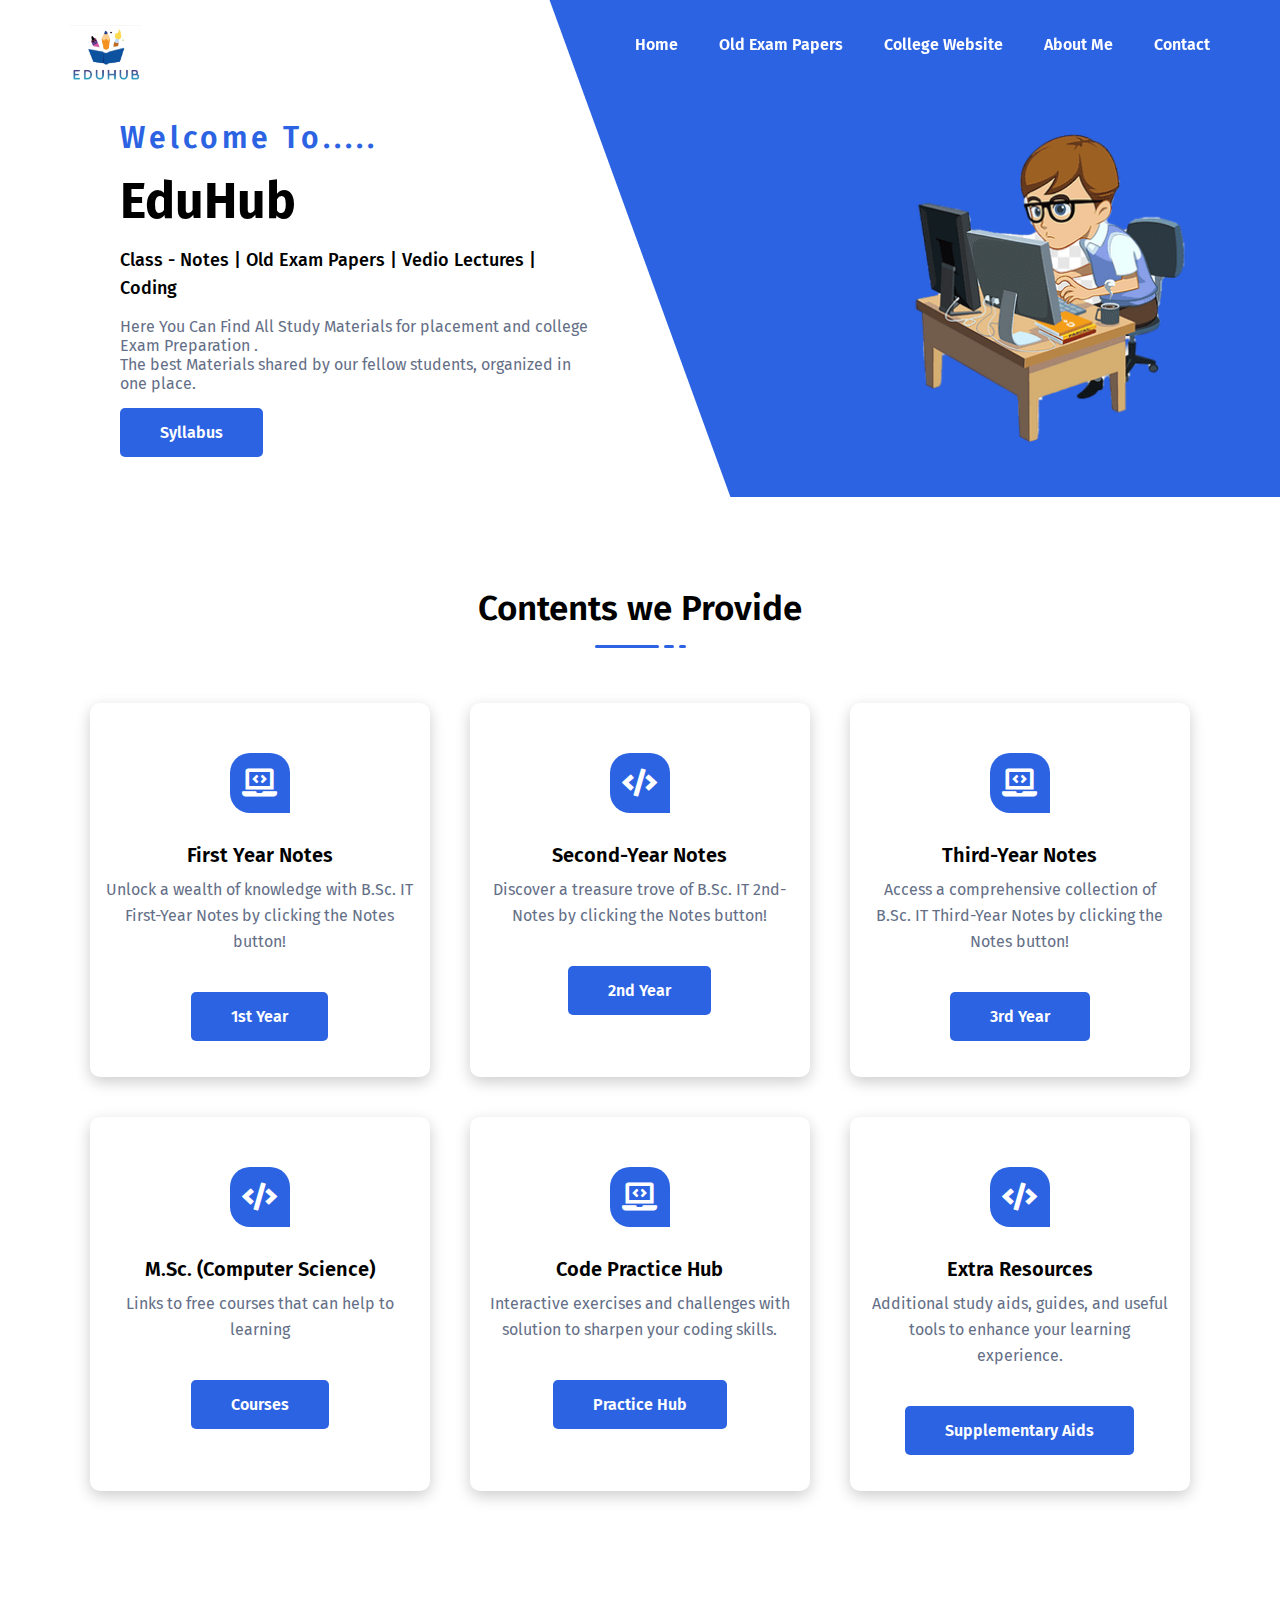
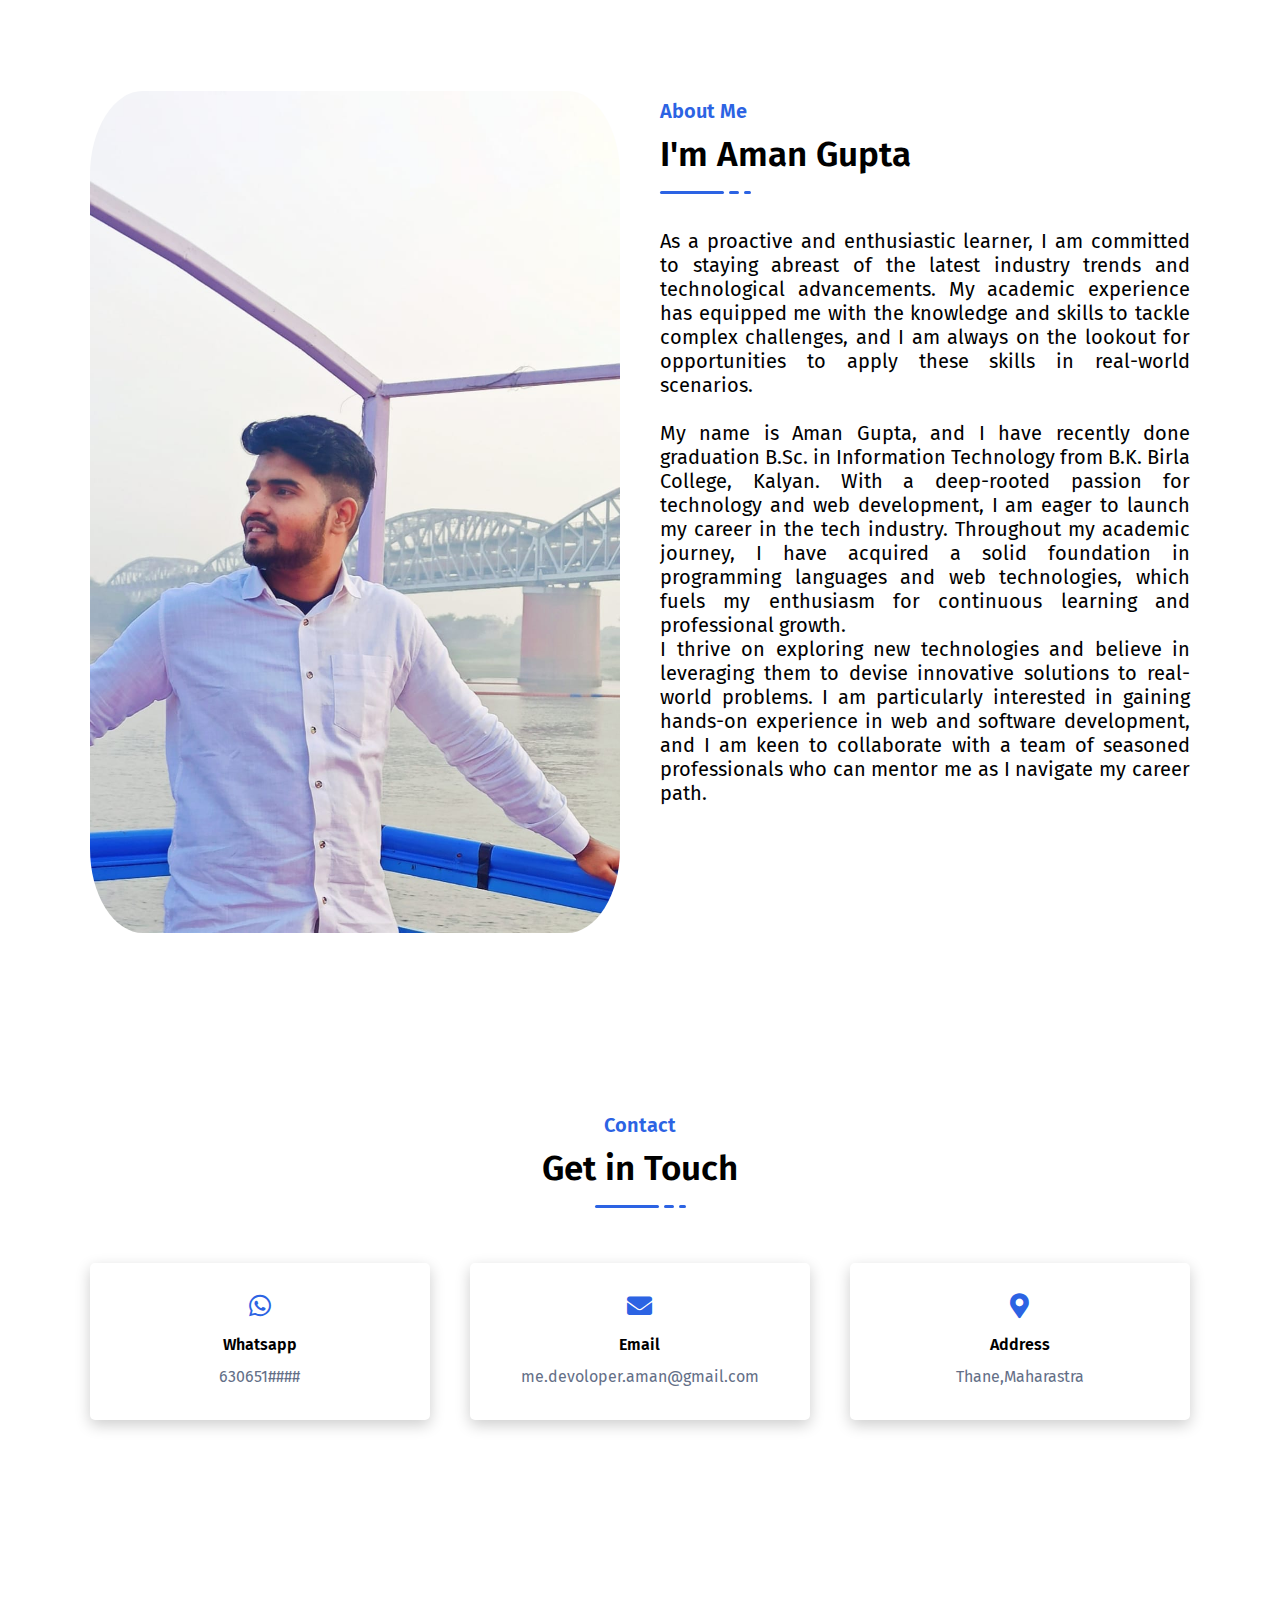
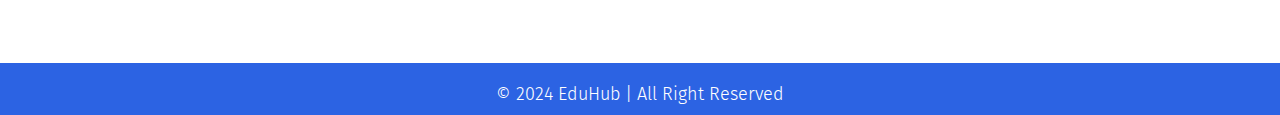
<file: index.html>
<!DOCTYPE html>
<html lang="en">

<head>
    <meta charset="UTF-8">
    <meta http-equiv="X-UA-Compatible" content="IE=edge">
    <meta name="viewport" content="width=device-width, initial-scale=1.0">
    <title>EduHub</title>
    <link rel="shortcut icon" href="/images/my  website logo  .png" type="image/x-icon">
    <!--===== Font Awesome =====-->
    <link rel="stylesheet" href="https://cdnjs.cloudflare.com/ajax/libs/font-awesome/5.15.4/css/all.min.css">
    <!--===== Main CSS =====-->
    <link rel="stylesheet" href="css/style.css">
</head>

<body>
    <!--===== Navbar Start =====-->
    <nav class="navbar">
        <div class="container">
            <div class="row justify-content-between">
                <div class="logo"> <img src="/images/my  website logo  .png" alt="error404"></div>
                <div class="links">
                    <ul class="menu">
                        <li class="nav-item"><a href="/index.html" class="nav-link ">Home <span></span></a></li>
                        <li class="nav-item"><a href="/pages/old_exam_papers.html" class="nav-link"> Old Exam Papers
                                <span></span></a></li>
                        <li class="nav-item"><a href="https://www.bkbirlacollegekalyan.com/" target="_blank"
                                class="nav-link">College Website <span></span></a></li>
                        <li class="nav-item"><a href="#about" class="nav-link ">About Me <span></span></a></li>
                        <li class="nav-item"><a href="#contact" class="nav-link ">Contact <span></span></a></li>
                    </ul>
                </div>
                <div class="menu-btn">
                    <i class="fas fa-bars"></i>
                </div>
            </div>
        </div>
    </nav>


    
    <!--===== Navbar End =====-->
    <!--===== Home Section Start =====-->
    <section class="home-section" id="home">
        <ul class="header-social">
            <!--===== Header Social =====-->
            <li><a href="########"><i class="fab fa-github"></i></a></li>
            <li><a href="https://www.instagram.com/me.devoloper.aman/"><i class="fab fa-instagram"></i></a></li>
            <li><a href="########"><i class="fab fa-whatsapp"></i></a></li>
            <li><a href="www.linkedin.com/in/developeramang"><i class="fab fa-linkedin"></i></a></li>
        </ul>
        <div class="container">
            <div class="row align-items-center">
                <div class="home-text">
                    <h4>Welcome To.....</h4>
                    <h1>EduHub</h1>
                    <span> Class - Notes | Old Exam Papers | Vedio Lectures | Coding </span>
                    <p>Here You Can Find All Study Materials for placement and college Exam Preparation .
                        <br>
                        The best Materials shared by our fellow students, organized in one place.
                    </p>
                    <a href="###"  class="btn btn-1">Syllabus</a>
                </div>
                <div class="home-image">
                    <div class="img-box">
                        <img src="/images/111-transformed.png" alt="">
                    </div>
                </div>
            </div>
        </div>
        <div class="header-hero-shape"></div>
        <!--===== Hero Shape =====-->
    </section>
    <!--===== Home Section End =====-->

    <!--===== Services Section Start =====-->
    <section class="service-section section-padding" id="services">
        <div class="container">
            <div class="row">
                <div class="section-title text-align">
                    <!-- <h5 class="sub-title">Semesters</h5> -->
                    <h3 class="main-title">Contents we Provide</h3>
                    <ul class="line">
                        <li></li>
                        <li></li>
                        <li></li>
                    </ul>
                </div>
                <!--===== Section Title =====-->
            </div>
            <div class="row">
                <!--===== Service Item Start =====-->
    
                <div class="service-item">
                    <div class="service-item-inner">
                        <div class="icon">
                            <i class="fas fa-laptop-code"></i>
                        </div>
                        <h3>First Year Notes</h3>
                        <p>Unlock a wealth of knowledge with B.Sc. IT First-Year Notes by clicking the Notes button!</p>
                        <br> <br>
                            <a href="pages/FirstYear.html" class="btn btn-1">1st Year</a>
                    </div>
                </div>
                <!--===== Service Item End =====-->
                <!--===== Service Item Start =====-->
                <div class="service-item">
                    <div class="service-item-inner">
                        <div class="icon">
                            <i class="fas fa-code"></i>
                        </div>
                        <h3>Second-Year Notes</h3>
                        <p>Discover a treasure trove of B.Sc. IT 2nd-Notes by clicking the Notes button!</p>
                        <br> <br>
                            <a href="pages/SecondYear.html" class="btn btn-1">2nd Year</a>
                    </div>
                </div>
                <!--===== Service Item End =====-->
                <!--===== Service Item Start =====-->
                <div class="service-item">
                    <div class="service-item-inner">
                        <div class="icon">
                            <i class="fas fa-laptop-code"></i>
                        </div>
                        <h3> Third-Year Notes</h3>
                        <p>Access a comprehensive collection of B.Sc. IT Third-Year Notes by clicking the Notes button!</p>
                        <br> <br>
                            <a href="pages/ThirdYear.html" class="btn btn-1">3rd Year</a>
                    </div>
                </div>
                <!--===== Service Item End =====-->
                <!--===== Service Item Start =====-->
                <div class="service-item">
                    <div class="service-item-inner">
                        <div class="icon">
                            <i class="fas fa-code"></i>
                        </div>
                        <h3>M.Sc. (Computer Science)</h3>
                        <p>Links to free courses that can help to learning </p>
                        <br> <br>
                            <a href="pages/M.Sc.  SC .html" class="btn btn-1">Courses</a>
                    </div>
                </div>
                <!--===== Service Item End =====-->
                <!--===== Service Item Start =====-->
                <div class="service-item">
                    <div class="service-item-inner">
                        <div class="icon">
                            <i class="fas fa-laptop-code"></i>
                        </div>
                        <h3>Code Practice Hub</h3>
                        <p> Interactive exercises and challenges with solution to sharpen your coding skills.</p>
                        <br> <br>
                            <a href="pages/CodePracticeHub.html" class="btn btn-1">Practice Hub</a>
                    </div>
                </div>
                <!--===== Service Item End =====-->
                <!--===== Service Item Start =====-->
                <div class="service-item">
                    <div class="service-item-inner">
                        <div class="icon">
                            <i class="fas fa-code"></i>
                        </div>
                        <h3>Extra Resources</h3>
                        <p>Additional study aids, guides, and useful tools to enhance your learning experience.</p>
                        <br> <br>
                            <a href="pages/ExtraRecource.html" class="btn btn-1">Supplementary Aids</a>
                    </div>
                </div>
                <!--===== Service Item End =====-->
            </div>
        </div>
    </section>
    <!--===== Services Section End =====-->

    <!--===== About Section Start =====-->
    <section class="about-section section-padding" id="about">
        <div class="container">
            <div class="row align-items-center justify-content-center">
                <div class="about-image">
                    <div class="img-box">
                        <img src="/images/aman.jpg" alt="">
                    </div>
                </div>
                <div class="about-content">
                    <div class="section-title">
                        <h5 class="sub-title">About Me</h5>
                        <h3 class="main-title">I'm Aman Gupta</h3>
                        <ul class="line">
                            <li></li>
                            <li></li>
                            <li></li>
                        </ul>
                    </div>
                    <!--===== Section Title =====-->
                    <p>As a proactive and enthusiastic learner, I am committed to staying abreast of the latest industry trends and technological advancements. My academic experience has equipped me with the knowledge and skills to tackle complex challenges, and I am always on the lookout for opportunities to apply these skills in real-world scenarios.
                    <br> <br>
                    My name is Aman Gupta, and I have recently done  graduation B.Sc. in Information Technology from B.K. Birla College, Kalyan. With a deep-rooted passion for technology and web development, I am eager to launch my career in the tech industry. Throughout my academic journey, I have acquired a solid foundation in programming languages and web technologies, which fuels my enthusiasm for continuous learning and professional growth.

                        <br>
                        I thrive on exploring new technologies and believe in leveraging them to devise innovative solutions to real-world problems. I am particularly interested in gaining hands-on experience in web and software development, and I am keen to collaborate with a team of seasoned professionals who can mentor me as I navigate my career path.
                        <br><br><br><br><br> <br> 
                        </p>
            
                </div>
            </div>
        </div>
    </section>
    <!--===== About Section End =====-->

    <!--===== Contact Section Start =====-->
    <section class="contact-section section-padding" id="contact">
        <div class="container">
            <div class="row">
                <div class="section-title text-align">
                    <h5 class="sub-title">Contact</h5>
                    <h3 class="main-title">Get in Touch</h3>
                    <ul class="line">
                        <li></li>
                        <li></li>
                        <li></li>
                    </ul>
                </div>
                <!--===== Section Title =====-->
            </div>
            <div class="row">
                <!--===== contact item start =====-->
                <div class="contact-item">
                    <div class="contact-item-inner">
                        <a href="###">
                        <i class="fab fa-whatsapp"></i>
                        <span>Whatsapp</span>
                        <p>630651####</p>
                    </a>
                    </div>
                </div>
                <!--===== contact item end =====-->
                <!--===== contact item start =====-->
                <div class="contact-item">
                    <div class="contact-item-inner">
                        <a href="me.devoloper.aman@gmail.com">
                        <i class="fas fa-envelope"></i>
                        <span>Email</span>
                        <p>me.devoloper.aman@gmail.com</p>
                    </a>
                    </div>
                </div>
                <!--===== contact item end =====-->
                <!--===== contact item start =====-->
                <div class="contact-item">
                    <div class="contact-item-inner">
                        <i class="fas fa-map-marker-alt"></i>
                        <span>Address</span>
                        <p>Thane,Maharastra</p>
                    </div>
                </div>
                <!--===== contact item end =====-->
            </div>
            <!--===== Contact Form =====-->
         
        </div>
    </section>
    <!--===== Contact Section End =====-->
    <!--===== Footer Section Start =====-->
    <footer class="footer">
        <div class="container">
            <div class="row justify-content-center">
                <p class="copyright-text">&copy; 2024 EduHub | All Right Reserved</p>
            </div>
        </div>
    </footer>
    <!--===== Footer Section End =====-->
    <!--===== Main JS =====-->
    <script src="js/main.js"></script>
</body>

</html>
</file>
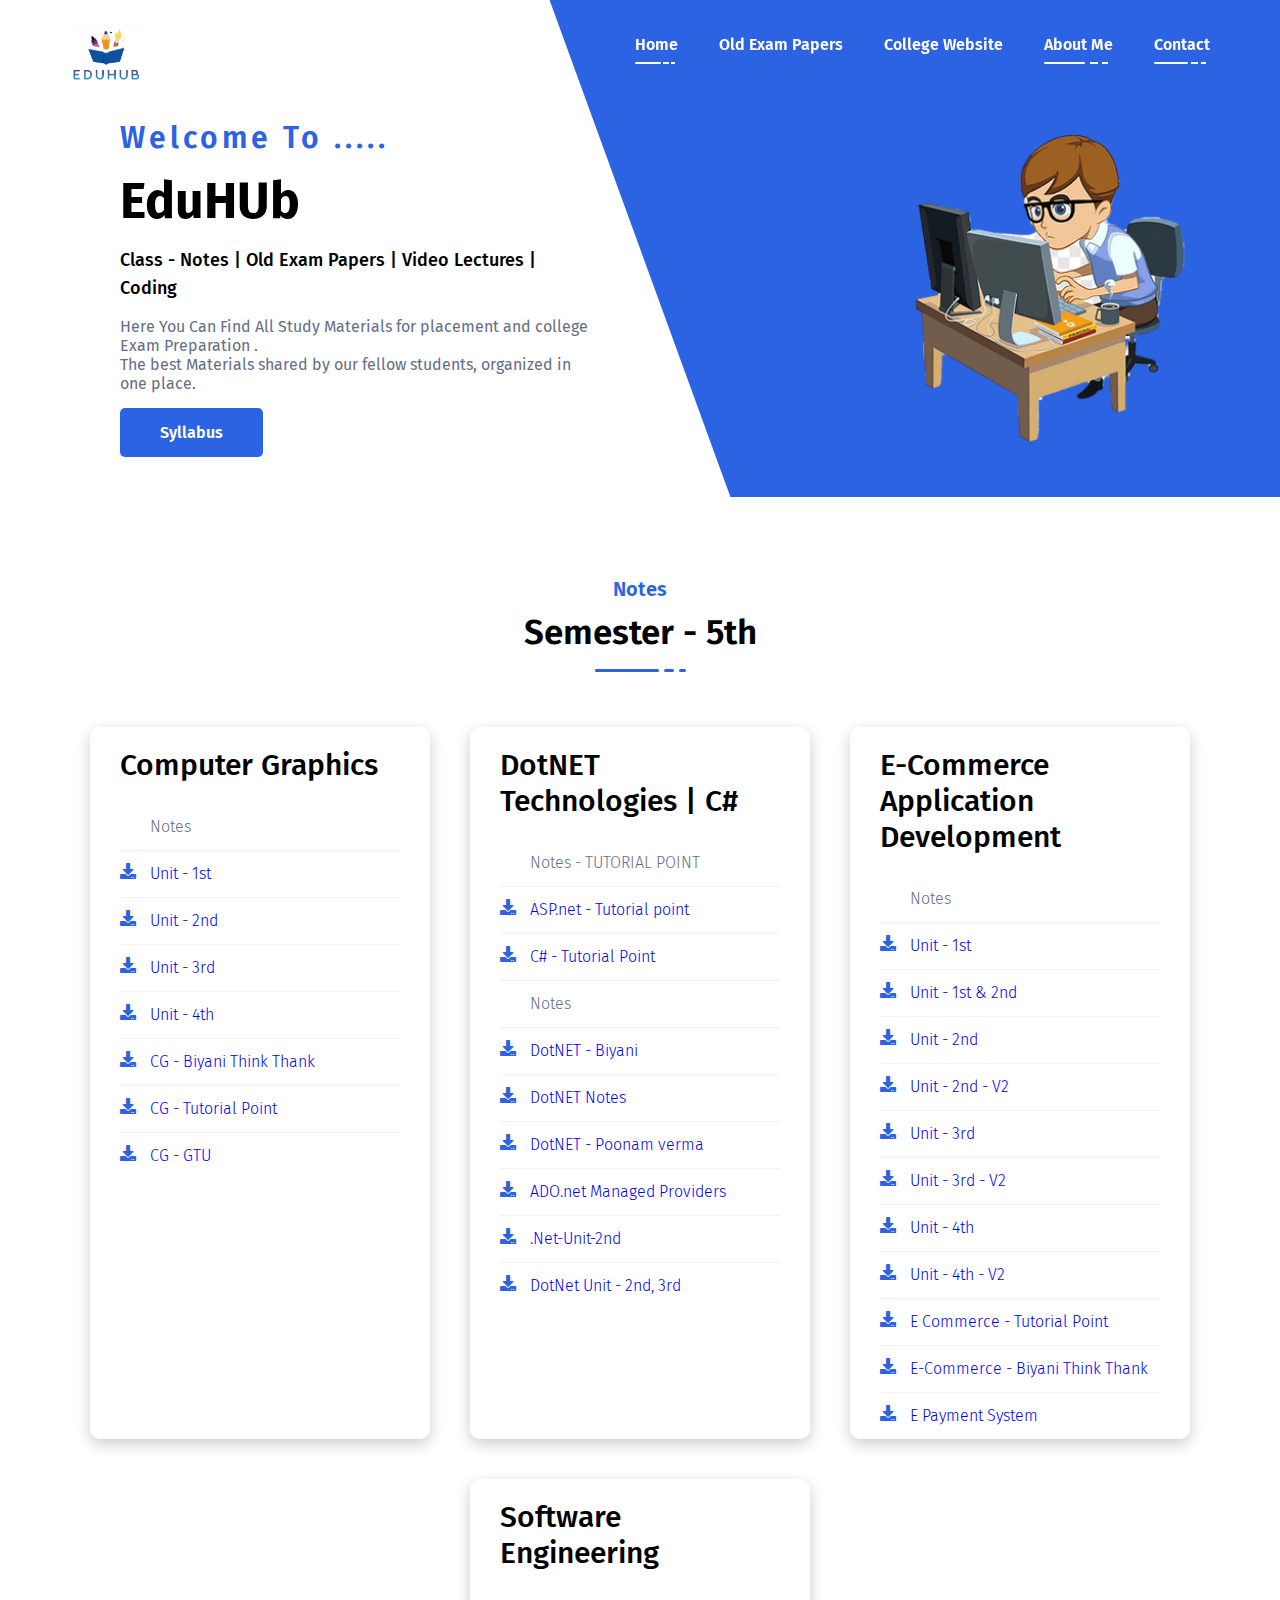
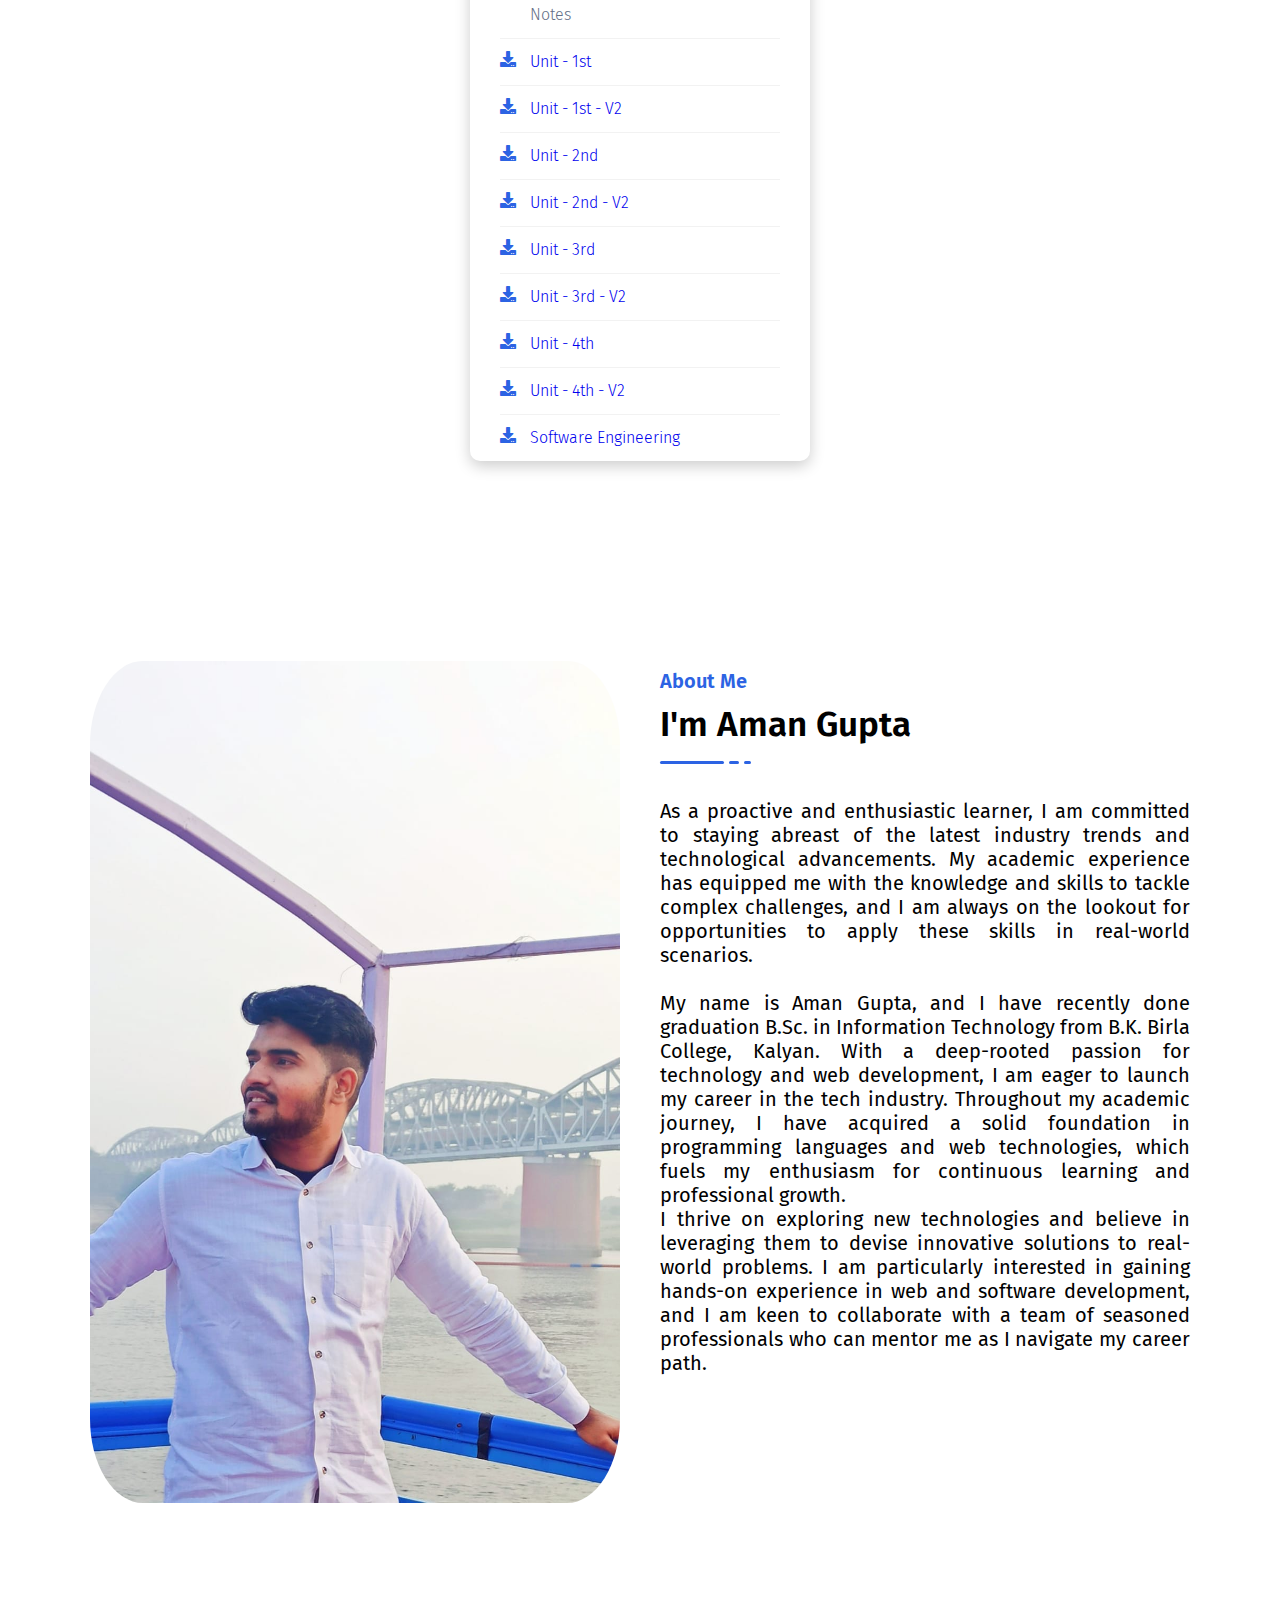
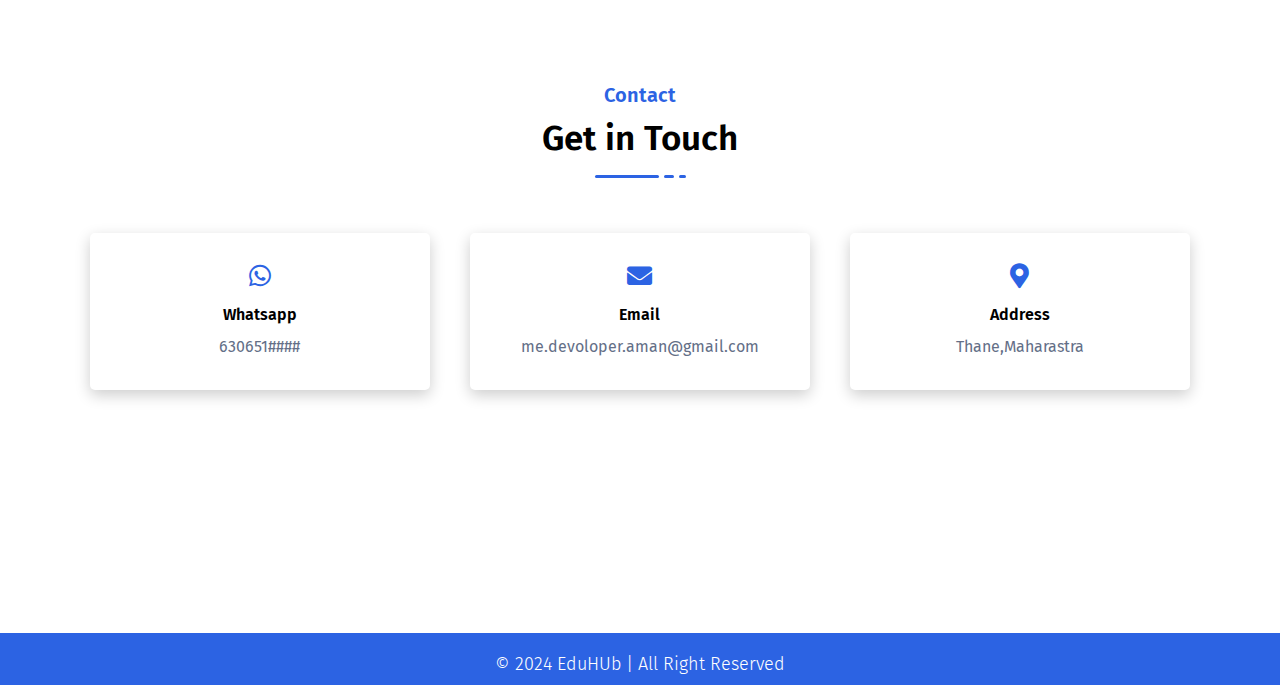
<file: pages/CodePracticeHub.html>
<!DOCTYPE html>
<html lang="en">

<head>
    <meta charset="UTF-8">
    <meta http-equiv="X-UA-Compatible" content="IE=edge">
    <meta name="viewport" content="width=device-width, initial-scale=1.0">
    <title>Code Practice Hub </title>

    <link rel="shortcut icon" href="/images/my  website logo  .png" type="image/x-icon">

    <link rel="stylesheet" href="https://unicons.iconscout.com/release/v4.0.0/css/line.css">
    <!--===== Font Awesome =====-->
    <link rel="stylesheet" href="https://cdnjs.cloudflare.com/ajax/libs/font-awesome/5.15.4/css/all.min.css">
    <!--===== Main CSS =====-->
    <link rel="stylesheet" href="/css/style.css">
</head>

<body>
    <!--===== Navbar Start =====-->
    <nav class="navbar">
        <div class="container">
            <div class="row justify-content-between">
                <div class="logo"><a href="/index.html"><img src="/images/my  website logo  .png" alt="error404"></a></div>
                <div class="links">
                    <ul class="menu">
                        <li class="nav-item"><a href="/index.html" class="nav-link active">Home <span></span></a></li>
                        <li class="nav-item"><a href="/pages/old_exam_papers.html" class="nav-link"> Old Exam Papers
                                <span></span></a></li>
                        <li class="nav-item"><a href="https://www.bkbirlacollegekalyan.com/" target="_blank"
                                class="nav-link">College Website <span></span></a></li>
                        <li class="nav-item"><a href="#about" class="nav-link active">About Me <span></span></a></li>
                        <li class="nav-item"><a href="#contact" class="nav-link active">Contact <span></span></a></li>
                    </ul>
                </div>
                <div class="menu-btn">
                    <i class="fas fa-bars"></i>
                </div>
            </div>
        </div>
    </nav>
    <!--===== Navbar End =====-->
    <!--===== Home Section Start =====-->
    <section class="home-section" id="home">
        <ul class="header-social">
            <!--===== Header Social =====-->
            <li><a href="########"><i class="fab fa-github"></i></a></li>
            <li><a href="########"><i class="fab fa-instagram"></i></a></li>
            <li><a href="########"><i class="fab fa-whatsapp"></i></a></li>
            <li><a href="www.linkedin.com/in/developeramang"><i class="fab fa-linkedin"></i></a></li>
        </ul>
        <div class="container">
            <div class="row align-items-center">
                <div class="home-text">
                    <h4>Welcome To .....</h4>
                    <h1>EduHUb</h1>
                    <span>Class - Notes | Old Exam Papers | Video Lectures | Coding</span>
                    <p>Here You Can Find All Study Materials for placement and college Exam Preparation .
                        <br>
                        The best Materials shared by our fellow students, organized in one place.
                    </p>
                    <a href="###"  class="btn btn-1">Syllabus</a>
                </div>
                <div class="home-image">
                    <div class="img-box">
                        <img src="/images/111-transformed.png" alt="">
                    </div>
                </div>
            </div>
        </div>
        <div class="header-hero-shape"></div>
        <!--===== Hero Shape =====-->
    </section>
    <!--===== Home Section End =====-->

    <!--===== Pricing Section Start =====-->
    <section class="pricing section-padding" id="pricing">
        <div class="container">
            <div class="row">
                <div class="section-title text-align">
                    <h5 class="sub-title">Notes</h5>
                    <h3 class="main-title">Semester - 5th</h3>
                    <ul class="line">
                        <li></li>
                        <li></li>
                        <li></li>
                    </ul>
                </div>
                <!--===== Section Title =====-->
            </div>
            <div class="row justify-content-center">
                <div class="pricing-item">
                    <div class="pricing-plan">
                        <div class="pricing-header">
                            <h3>Computer Graphics</h3>
                        </div>
                        <div class="pricing-body">
                            <ul>
                                <li>Notes</li>
                                <li><a href="https://drive.google.com/u/0/uc?id=1zDXhzZo-6XRTeMHm2Ng5LJuQLl8XVTMd&export=download"><i class="fa fa-download"></i> Unit - 1st</a></li>
                                <li><a href="https://drive.google.com/u/0/uc?id=1j2-AsA4NB_L8dvdak4x1-mmepOSIkD5S&export=download"><i class="fa fa-download"></i> Unit - 2nd</a></li>
                                <li><a href="https://drive.google.com/u/0/uc?id=15IltTlDcxqzqvWgY4HYJHHBc24nwiG7H&export=download"><i class="fa fa-download"></i> Unit - 3rd</a></li>
                                <li><a href="https://drive.google.com/u/0/uc?id=16lPTNnlAVDPiCpwuZiVlqI-U74yKbu85&export=download"><i class="fa fa-download"></i> Unit - 4th</a></li>

                                <li><a href="https://drive.google.com/u/0/uc?id=1Lzxj5G-KQfQHA9DAaJPDnNth_HI3L9Pg&export=download"><i class="fa fa-download"></i> CG - Biyani Think Thank</a></li>
                                <li><a href="https://drive.google.com/u/0/uc?id=1KGBGfBOokgKvhPlYrbhF-wt3PXm1ExNh&export=download"><i class="fa fa-download"></i> CG - Tutorial Point</a></li>
                                <li><a href="https://drive.google.com/u/0/uc?id=13omzKnrm5XNHai06n0VBNmFlKTRDsR6w&export=download"><i class="fa fa-download"></i> CG - GTU</a></li>
                            </ul>
                        </div>
                    </div>
                </div>

                <div class="pricing-item">
                    <div class="pricing-plan">
                        <div class="pricing-header">
                            <h3>DotNET Technologies | C#</h3>
                        </div>
                        <div class="pricing-body">
                            <ul>
                                <li>Notes - TUTORIAL POINT</li>
                                <li><a href="https://drive.google.com/u/0/uc?id=1FWQiP3F5s0bI9MqX19RlhAh5tYxFEVNM&export=download"><i class="fa fa-download"></i> ASP.net - Tutorial point</a></li>
                                <li><a href="https://drive.google.com/u/0/uc?id=1SOD5QOSxiVw6U-lMqMWh0ZqikrVqsG_B&export=download"><i class="fa fa-download"></i> C# - Tutorial Point</a></li>

                                <li>Notes</li>
                                <li><a href="https://drive.google.com/u/0/uc?id=1um8KqHomB9B_gRRDzeZv9AUBdMsmF-tJ&export=download"><i class="fa fa-download"></i> DotNET - Biyani</a></li>
                                <li><a href="https://drive.google.com/u/0/uc?id=1pf5kJL9K6wbG3gwZt2gdvTZYRPj2Eoen&export=download"><i class="fa fa-download"></i> DotNET Notes</a></li>
                                <li><a href="https://drive.google.com/u/0/uc?id=1WWYjMPOrY2CPmyyZsUbnwcQpjqrSsqzY&export=download"><i class="fa fa-download"></i> DotNET - Poonam verma</a></li>
                                <li><a href="https://drive.google.com/u/0/uc?id=1gloFDkIISQ4Opkx01X_-k9oY6VyjN8to&export=download"><i class="fa fa-download"></i> ADO.net Managed Providers</a></li>
                                <li><a href="https://drive.google.com/u/0/uc?id=1ekWMHcqjXR_xfLNNMb_vqWRe6iCcpdwd&export=download"><i class="fa fa-download"></i> .Net-Unit-2nd</a></li>
                                <li><a href="https://drive.google.com/u/0/uc?id=194VDmvI6ym7qb089Bs5tzKbJedqORtKR&export=download"><i class="fa fa-download"></i> DotNet Unit - 2nd, 3rd</a></li>
                            </ul>
                        </div>
                    </div>
                </div>

                <div class="pricing-item">
                    <div class="pricing-plan">
                        <div class="pricing-header">
                            <h3>E-Commerce Application Development</h3>
                        </div>
                        <div class="pricing-body">
                            <ul>
                                <li>Notes</li>
                                <li><a href="https://drive.google.com/u/0/uc?id=1ikPdBeB0g794b5YSOSY6Q7h5K48iNdkb&export=download"><i class="fa fa-download"></i> Unit - 1st</a></li>
                                <li><a href="https://drive.google.com/u/0/uc?id=1dYd2l1jMKppVkEdBPrKTqo9Lyd7ajHns&export=download"><i class="fa fa-download"></i> Unit - 1st & 2nd</a></li>
                                <li><a href="https://drive.google.com/u/0/uc?id=1zmi99joR30fWWOY-TT97Hhb6TZoqnPm_&export=download"><i class="fa fa-download"></i> Unit - 2nd</a></li>
                                <li><a href="https://drive.google.com/u/0/uc?id=1_Sl4Iq0T5c0ibR8eRcTeijW0EMwQAo3Z&export=download"><i class="fa fa-download"></i> Unit - 2nd - V2</a></li>
                                <li><a href="https://drive.google.com/u/0/uc?id=1WBcqetQo6XdPHh7hAY4OLFlguk5AT3-R&export=download"><i class="fa fa-download"></i> Unit - 3rd</a></li>
                                <li><a href="https://drive.google.com/u/0/uc?id=1KFGEcRqHxtJ9Dm47wfBajYJrvB4bAjLF&export=download"><i class="fa fa-download"></i> Unit - 3rd - V2</a></li>
                                <li><a href="https://drive.google.com/u/0/uc?id=1nHUmBRVSgTD-SJV7q8v78OWUjAb95qV7&export=download"><i class="fa fa-download"></i> Unit - 4th</a></li>
                                <li><a href="https://drive.google.com/u/0/uc?id=1syQOnRXelgWgYHoQ5FLAqOxclDqwjGq8&export=download"><i class="fa fa-download"></i> Unit - 4th - V2</a></li>
                                <li><a href="https://drive.google.com/u/0/uc?id=1Qehtm44uJ5gm_1t0orckLBQs2idvf6gR&export=download"><i class="fa fa-download"></i> E Commerce - Tutorial Point</a></li>
                                <li><a href="https://drive.google.com/u/0/uc?id=12o6XTgEIF2KLMxzsRjYHWgnrpt5_B_Af&export=download"><i class="fa fa-download"></i> E-Commerce - Biyani Think Thank</a></li>
                                <li><a href="https://drive.google.com/u/0/uc?id=18pHd7Vy9f7cnBzmZA8BR0klWD0k_lTgt&export=download"><i class="fa fa-download"></i> E Payment System</a></li>
                            </ul>
                        </div>
                    </div>
                </div>

                <div class="pricing-item">
                    <div class="pricing-plan">
                        <div class="pricing-header">
                            <h3>Software Engineering</h3>
                        </div>
                        <div class="pricing-body">
                            <ul>
                                <li>Notes</li>
                                <li><a href="https://drive.google.com/u/0/uc?id=141BbidoqAZ6ZrRWX1LX8c8cG7rHPI2uZ&export=download"><i class="fa fa-download"></i> Unit - 1st</a></li>
                                <li><a href="https://drive.google.com/u/0/uc?id=15pCxhB5XOAz9SfwCGN9NwQ2QOeyxZ3KI&export=download"><i class="fa fa-download"></i> Unit - 1st - V2</a></li>
                                <li><a href="https://drive.google.com/u/0/uc?id=1Bh6e3iAI5AeOV0aYjsHIl_d355GguOeJ&export=download"><i class="fa fa-download"></i> Unit - 2nd</a></li>
                                <li><a href="https://drive.google.com/u/0/uc?id=1u0AEM7ZkzHAVOr9B-S4IQZI9pE_GneC1&export=download"><i class="fa fa-download"></i> Unit - 2nd - V2</a></li>
                                <li><a href="https://drive.google.com/u/0/uc?id=1f5Pz08sWDHm3NC6ucevprUtmGY5FClN0&export=download"><i class="fa fa-download"></i> Unit - 3rd</a></li>
                                <li><a href="https://drive.google.com/u/0/uc?id=1ldvoYD2FbaRfJN_X1z4eU9bWHADG3usU&export=download"><i class="fa fa-download"></i> Unit - 3rd - V2</a></li>
                                <li><a href="https://drive.google.com/u/0/uc?id=1yAqwH8mhPdjps35bQ03-pDDvIXblZsg8&export=download"><i class="fa fa-download"></i> Unit - 4th</a></li>
                                <li><a href="https://drive.google.com/u/0/uc?id=1DHDnKnole-9UzpW4O7xgswB9CP3QNgbM&export=download"><i class="fa fa-download"></i> Unit - 4th - V2</a></li>
                                <li><a href="https://drive.google.com/u/0/uc?id=15AcZgJjCu7dVgdGCeDv8s7gYBKirzpyH&export=download"><i class="fa fa-download"></i> Software Engineering</a></li>
                            </ul>
                        </div>
                    </div>
                </div>
            </div>
        </div>
    </section>
    <!--===== Pricing Section End =====-->

    <!--===== About Section Start =====-->
    <section class="about-section section-padding" id="about">
        <div class="container">
            <div class="row align-items-center justify-content-center">
                <div class="about-image">
                    <div class="img-box">
                        <img src="/images/aman.jpg" alt="">
                       
                    </div>
                </div>
                <div class="about-content">
                    <div class="section-title">
                        <h5 class="sub-title">About Me</h5>
                        <h3 class="main-title">I'm Aman Gupta </h3>
                        <ul class="line">
                            <li></li>
                            <li></li>
                            <li></li>
                        </ul>
                    </div>
                    <!--===== Section Title =====-->
                    <p>As a proactive and enthusiastic learner, I am committed to staying abreast of the latest industry trends and technological advancements. My academic experience has equipped me with the knowledge and skills to tackle complex challenges, and I am always on the lookout for opportunities to apply these skills in real-world scenarios.
                        <br> <br>
                        My name is Aman Gupta, and I have recently done  graduation B.Sc. in Information Technology from B.K. Birla College, Kalyan. With a deep-rooted passion for technology and web development, I am eager to launch my career in the tech industry. Throughout my academic journey, I have acquired a solid foundation in programming languages and web technologies, which fuels my enthusiasm for continuous learning and professional growth.
    
                            <br>
                            I thrive on exploring new technologies and believe in leveraging them to devise innovative solutions to real-world problems. I am particularly interested in gaining hands-on experience in web and software development, and I am keen to collaborate with a team of seasoned professionals who can mentor me as I navigate my career path.
                            <br><br><br><br><br> <br> 
                            </p>
            
                </div>
            </div>
        </div>
    </section>
    <!--===== About Section End =====-->

    <!--===== Contact Section Start =====-->
    <section class="contact-section section-padding" id="contact">
        <div class="container">
            <div class="row">
                <div class="section-title text-align">
                    <h5 class="sub-title">Contact</h5>
                    <h3 class="main-title">Get in Touch</h3>
                    <ul class="line">
                        <li></li>
                        <li></li>
                        <li></li>
                    </ul>
                </div>
                <!--===== Section Title =====-->
            </div>
            <div class="row">
                <!--===== contact item start =====-->
                <div class="contact-item">
                    <div class="contact-item-inner">
                        <a href="###">
                        <i class="fab fa-whatsapp"></i>
                        <span>Whatsapp</span>
                        <p>630651####</p>
                    </a>
                    </div>
                </div>
                <!--===== contact item end =====-->
                <!--===== contact item start =====-->
                <div class="contact-item">
                    <div class="contact-item-inner">
                        <a href="me.devoloper.aman@gmail.com">
                        <i class="fas fa-envelope"></i>
                        <span>Email</span>
                        <p>me.devoloper.aman@gmail.com</p>
                    </a>
                    </div>
                </div>
                <!--===== contact item end =====-->
                <!--===== contact item start =====-->
                <div class="contact-item">
                    <div class="contact-item-inner">
                        <i class="fas fa-map-marker-alt"></i>
                        <span>Address</span>
                        <p>Thane,Maharastra</p>
                    </div>
                </div>
                <!--===== contact item end =====-->
            </div>
            <!--===== Contact Form =====-->
         
        </div>
    </section>
    <!--===== Contact Section End =====-->
    <!--===== Footer Section Start =====-->
    <footer class="footer">
        <div class="container">
            <div class="row justify-content-center">
                <p class="copyright-text">&copy; 2024 EduHUb | All Right Reserved</p>
            </div>
        </div>
    </footer>
    <!--===== Footer Section End =====-->
    <!--===== Main JS =====-->
    <script src="/js/main.js"></script>
</body>

</html>
</file>
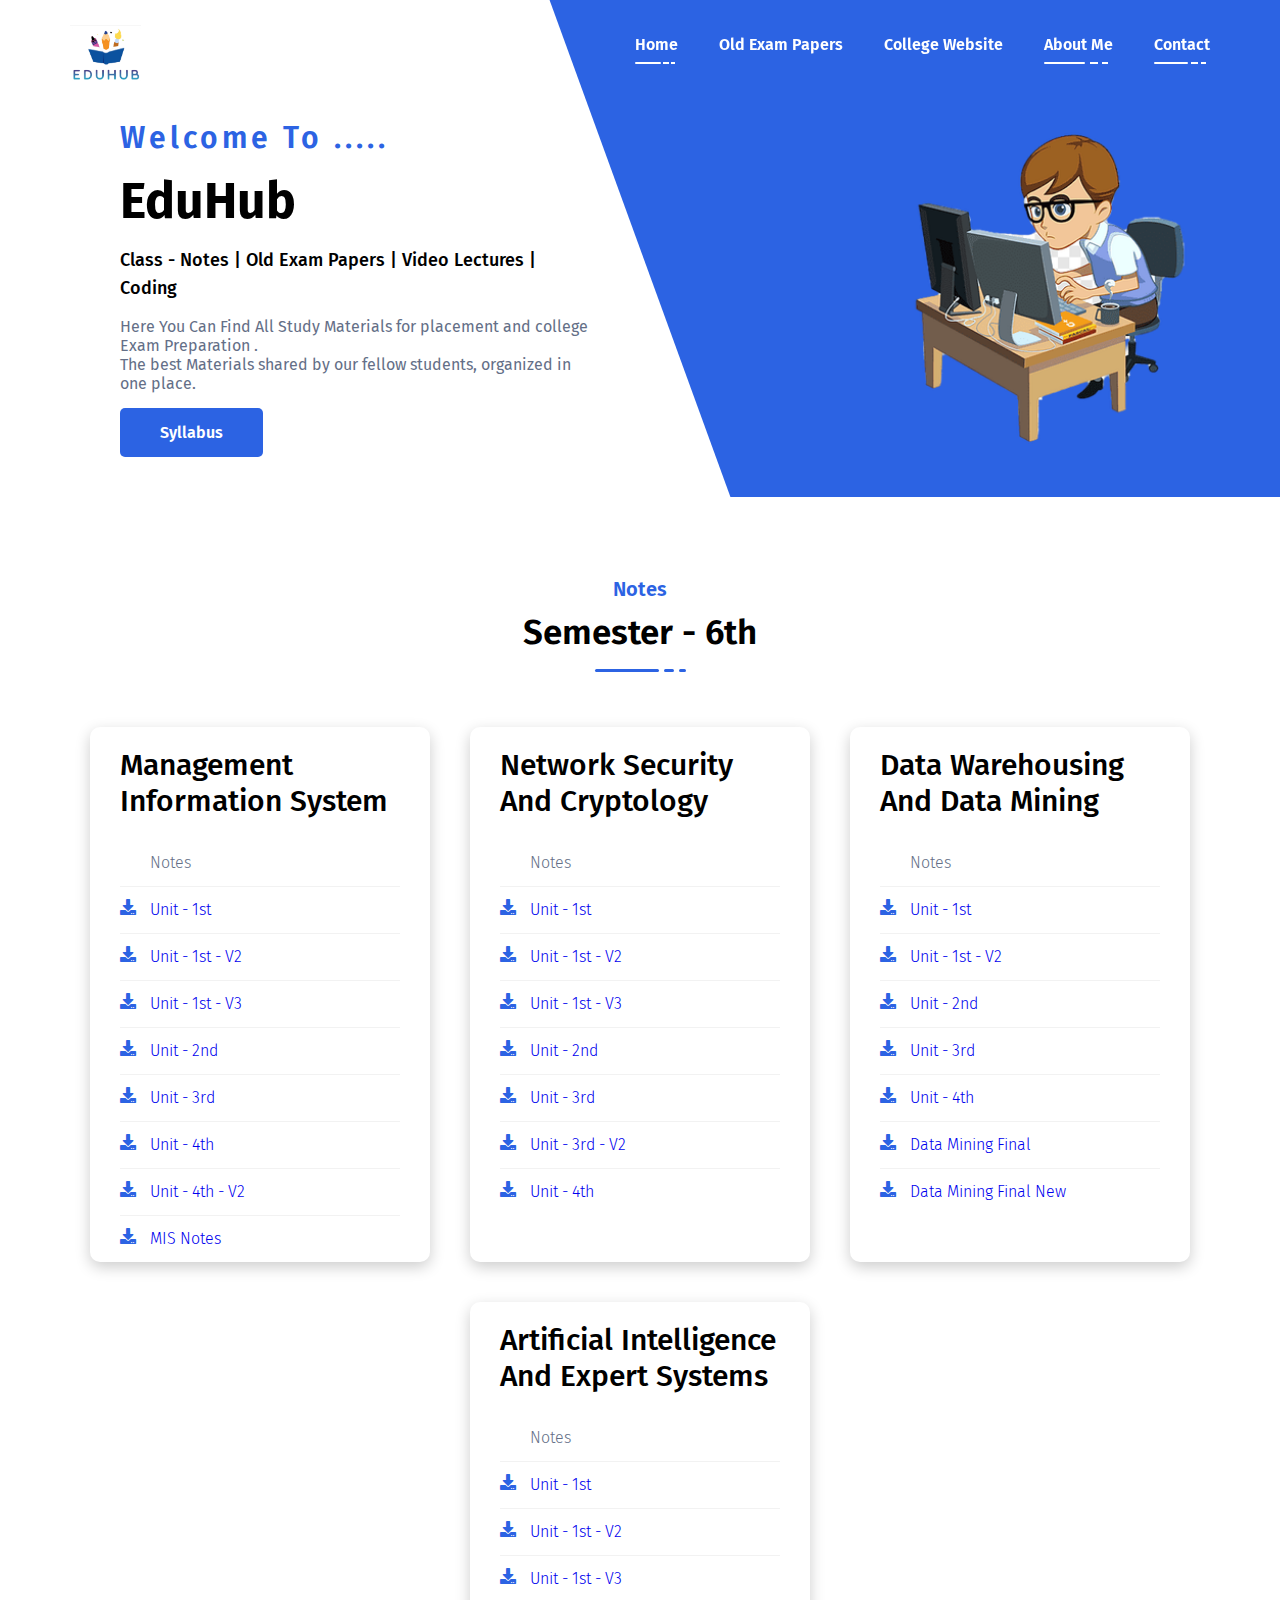
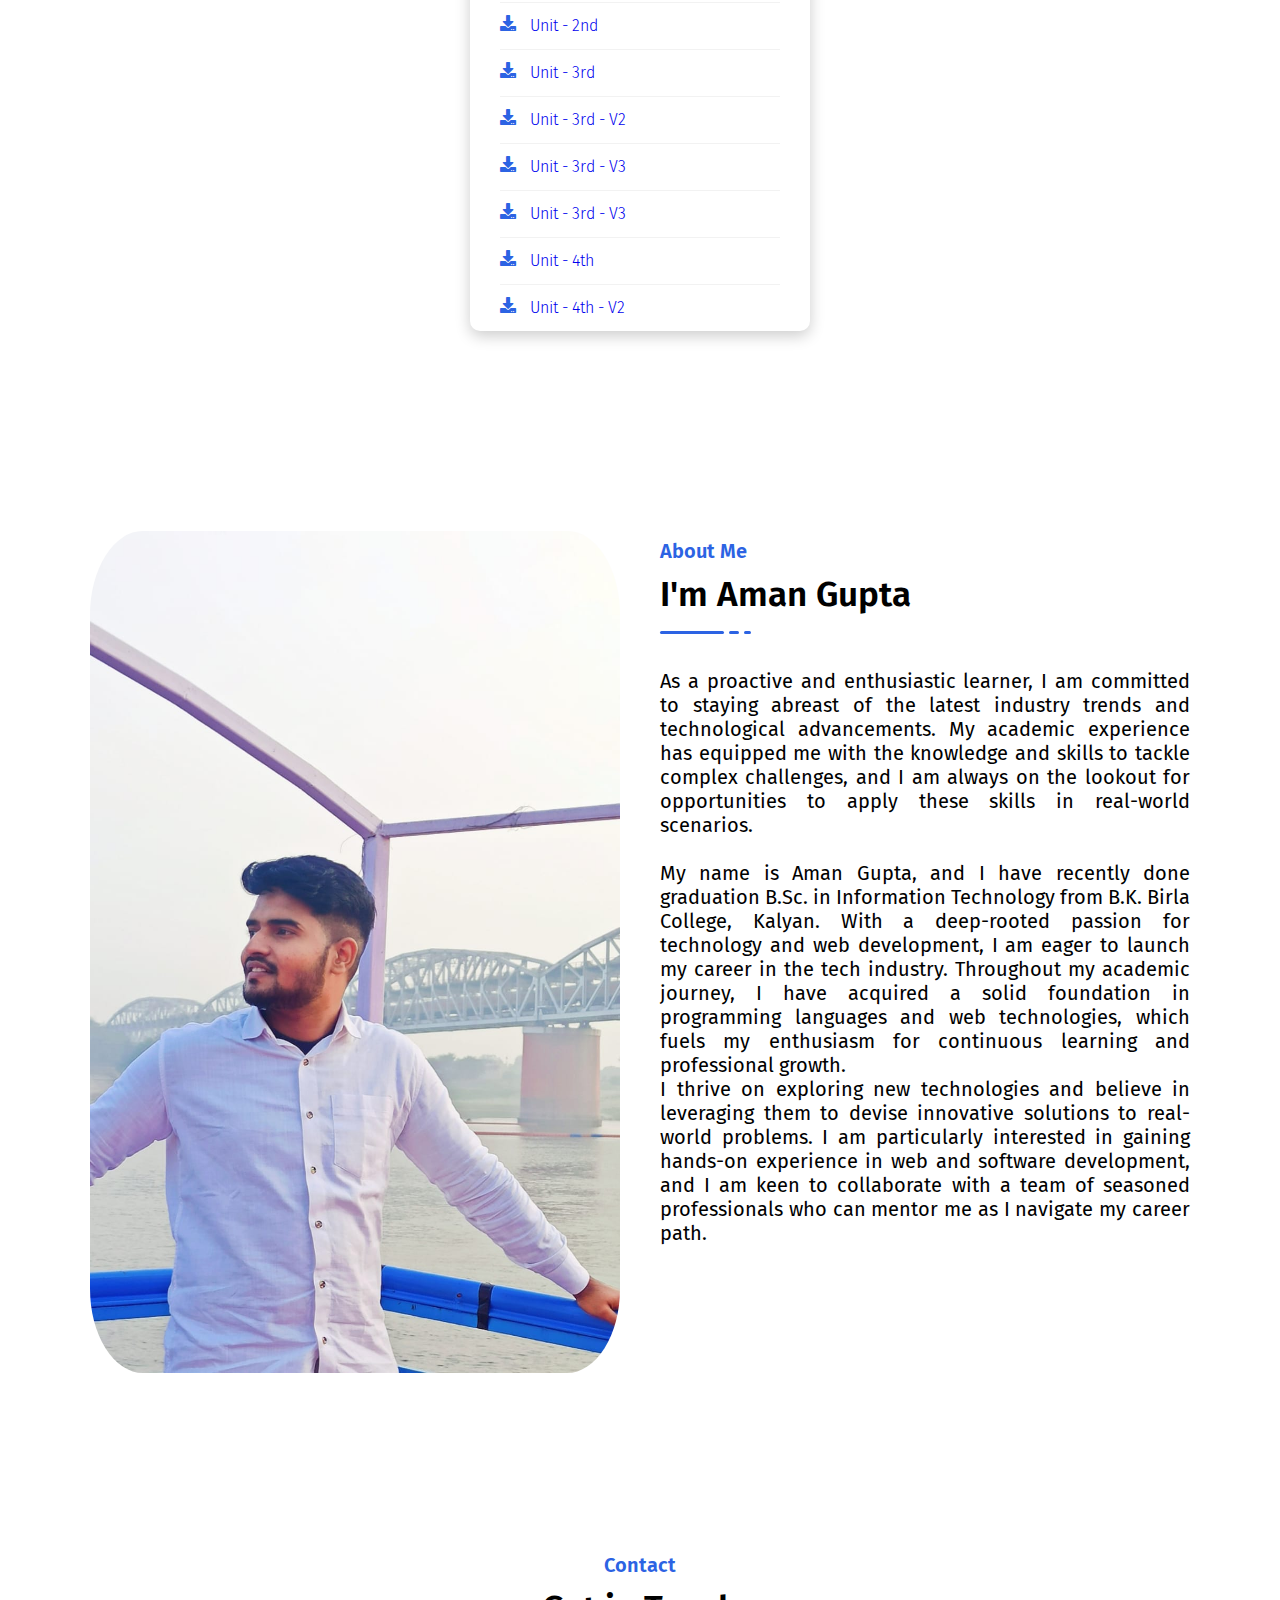
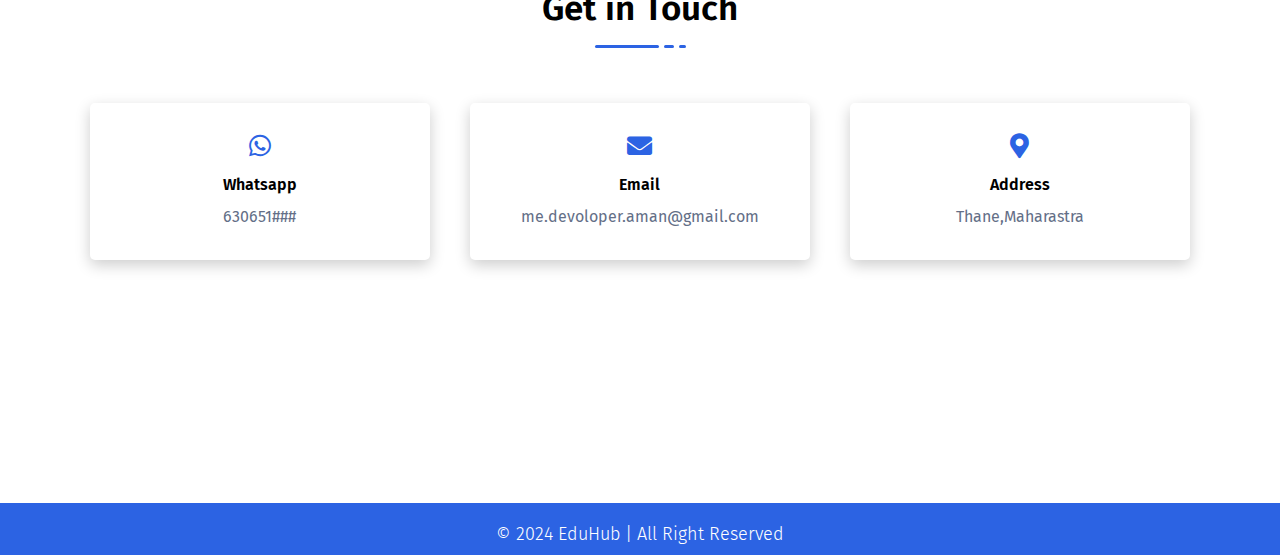
<file: pages/ExtraRecource.html>
<!DOCTYPE html>
<html lang="en">

<head>
    <meta charset="UTF-8">
    <meta http-equiv="X-UA-Compatible" content="IE=edge">
    <meta name="viewport" content="width=device-width, initial-scale=1.0">
    <title>Extra Recources </title>

    <link rel="shortcut icon" href="/images/my  website logo  .png" type="image/x-icon">

    <link rel="stylesheet" href="https://unicons.iconscout.com/release/v4.0.0/css/line.css">
    <!--===== Font Awesome =====-->
    <link rel="stylesheet" href="https://cdnjs.cloudflare.com/ajax/libs/font-awesome/5.15.4/css/all.min.css">
    <!--===== Main CSS =====-->
    <link rel="stylesheet" href="/css/style.css">
</head>

<body>
    <!--===== Navbar Start =====-->
    <nav class="navbar">
        <div class="container">
            <div class="row justify-content-between">
                <div class="logo"><a href="/index.html"><img src="/images/my  website logo  .png" alt="error404"></a></div>
                <div class="links">
                    <ul class="menu">
                        <li class="nav-item"><a href="/index.html" class="nav-link active">Home <span></span></a></li>
                        <li class="nav-item"><a href="/pages/old_exam_papers.html" class="nav-link"> Old Exam Papers
                                <span></span></a></li>
                        <li class="nav-item"><a href="https://www.bkbirlacollegekalyan.com/" target="_blank"
                                class="nav-link">College Website <span></span></a></li>
                        <li class="nav-item"><a href="#about" class="nav-link active">About Me <span></span></a></li>
                        <li class="nav-item"><a href="#contact" class="nav-link active">Contact <span></span></a></li>
                    </ul>
                </div>
                <div class="menu-btn">
                    <i class="fas fa-bars"></i>
                </div>
            </div>
        </div>
    </nav>
    <!--===== Navbar End =====-->
    <!--===== Home Section Start =====-->
    <section class="home-section" id="home">
        <ul class="header-social">
            <!--===== Header Social =====-->
            <li><a href="########"><i class="fab fa-github"></i></a></li>
            <li><a href="########"><i class="fab fa-instagram"></i></a></li>
            <li><a href="########"><i class="fab fa-whatsapp"></i></a></li>
            <li><a href="www.linkedin.com/in/developeramang"><i class="fab fa-linkedin"></i></a></li>
        </ul>
        <div class="container">
            <div class="row align-items-center">
                <div class="home-text">
                    <h4>Welcome To .....</h4>
                    <h1>EduHub</h1>
                    <span> Class - Notes | Old Exam Papers | Video Lectures | Coding</span>
                    <p>Here You Can Find All Study Materials for placement and college Exam Preparation .
                        <br>
                        The best Materials shared by our fellow students, organized in one place.
                    </p>
                    <a href="###"  class="btn btn-1">Syllabus</a>
                </div>
                <div class="home-image">
                    <div class="img-box">
                        <img src="/images/111-transformed.png" alt="">
                    </div>
                </div>
            </div>
        </div>
        <div class="header-hero-shape"></div>
        <!--===== Hero Shape =====-->
    </section>
    <!--===== Home Section End =====-->

    <!--===== Pricing Section Start =====-->
    <section class="pricing section-padding" id="pricing">
        <div class="container">
            <div class="row">
                <div class="section-title text-align">
                    <h5 class="sub-title">Notes</h5>
                    <h3 class="main-title">Semester - 6th</h3>
                    <ul class="line">
                        <li></li>
                        <li></li>
                        <li></li>
                    </ul>
                </div>
                <!--===== Section Title =====-->
            </div>
            <div class="row justify-content-center">
                <div class="pricing-item">
                    <div class="pricing-plan">
                        <div class="pricing-header">
                            <h3>Management Information System</h3>
                        </div>
                        <div class="pricing-body">
                            <ul>
                                <li>Notes</li>
                                <li><a href="https://drive.google.com/u/0/uc?id=1dXLXnEmtTur8PODB_KBosMh179_z-AvF&export=download"><i class="fa fa-download"></i> Unit - 1st</a></li>
                                <li><a href="https://drive.google.com/u/0/uc?id=1EcCA5nmZ5ZxZGX5L1-MiFhFed_C5qCUT&export=download"><i class="fa fa-download"></i> Unit - 1st - V2</a></li>
                                <li><a href="https://drive.google.com/u/0/uc?id=1ucucB6-wHMBAoKladL7rV43lkLEQJzU1&export=download"><i class="fa fa-download"></i> Unit - 1st - V3</a></li>
                                <li><a href="https://drive.google.com/u/0/uc?id=1XCI8Ge93CXMV0wnJpEsc3c5ATT02op5r&export=download"><i class="fa fa-download"></i> Unit - 2nd</a></li>
                                <li><a href="https://drive.google.com/u/0/uc?id=1SHhqIQVqSvNpf_hiM7vxJkYhWp_I3WIN&export=download"><i class="fa fa-download"></i> Unit - 3rd</a></li>
                                <li><a href="https://drive.google.com/u/0/uc?id=1E9p4xrI1qfjeR6rhtWNXokIvNB9nL7AB&export=download"><i class="fa fa-download"></i> Unit - 4th</a></li>
                                <li><a href="https://drive.google.com/u/0/uc?id=1sHUuNY6KAuxbpdHT3kqfQxaEQMb4mT0q&export=download"><i class="fa fa-download"></i> Unit - 4th - V2</a></li>
                                <li><a href="https://drive.google.com/u/0/uc?id=1N-9V_vqmM9t555gbE54ceEllEfTIAnef&export=download"><i class="fa fa-download"></i> MIS Notes</a></li>
                            </ul>
                        </div>
                    </div>
                </div>

                <div class="pricing-item">
                    <div class="pricing-plan">
                        <div class="pricing-header">
                            <h3> Network Security and Cryptology</h3>
                        </div>
                        <div class="pricing-body">
                            <ul>
                                <li>Notes</li>
                                <li><a href="https://drive.google.com/u/0/uc?id=1K0nnxdcD7sXgWgCla5lBWJuUcLE-3Tst&export=download"><i class="fa fa-download"></i> Unit - 1st</a></li>
                                <li><a href="https://drive.google.com/u/0/uc?id=1ijb1rz2O8_9qJixP6TB6QQWUYkr3ZsAe&export=download"><i class="fa fa-download"></i> Unit - 1st - V2</a></li>
                                <li><a href="https://drive.google.com/u/0/uc?id=1VO709AX2DHn5i-miSY15qHH-cLDZqfIh&export=download"><i class="fa fa-download"></i> Unit - 1st - V3</a></li>
                                <li><a href="https://drive.google.com/u/0/uc?id=1bj9ZcWnGEkxYoJmEWgPFrTfPd-mCB96z&export=download"><i class="fa fa-download"></i> Unit - 2nd</a></li>
                                <li><a href="https://drive.google.com/u/0/uc?id=1z5rpNrxEdIdU96LeSHUDjIg6zie62j5L&export=download"><i class="fa fa-download"></i> Unit - 3rd</a></li>
                                <li><a href="https://drive.google.com/u/0/uc?id=1N24VsfXRzooARtxm5C65JVuTooVxuFcY&export=download"><i class="fa fa-download"></i> Unit - 3rd - V2</a></li>
                                <li><a href="https://drive.google.com/u/0/uc?id=15rCa0ljeLpCNhaft4z_mh1VpYaydbAbF&export=download"><i class="fa fa-download"></i> Unit - 4th</a></li>
                            </ul>
                        </div>
                    </div>
                </div>

                <div class="pricing-item">
                    <div class="pricing-plan">
                        <div class="pricing-header">
                            <h3>Data Warehousing and Data Mining</h3>
                        </div>
                        <div class="pricing-body">
                            <ul>
                                <li>Notes</li>
                                <li><a href="https://drive.google.com/u/0/uc?id=15XuHmNvmPsxdZo7NIGClYtcXfVP40h_6&export=download"><i class="fa fa-download"></i> Unit - 1st</a></li>
                                <li><a href="https://drive.google.com/u/0/uc?id=1xPauzXxqclSZ8tt1xKEkE6zbaF5Pq-UY&export=download"><i class="fa fa-download"></i> Unit - 1st - V2</a></li>
                                <li><a href="https://drive.google.com/u/0/uc?id=15rxA44dTmvN5THZ8JAqW19xZLF9FgkRU&export=download"><i class="fa fa-download"></i> Unit - 2nd</a></li>
                                <li><a href="https://drive.google.com/u/0/uc?id=1UbDLAXoaKfs1DaOAH3nQGPVwkToxxAVZ&export=download"><i class="fa fa-download"></i> Unit - 3rd</a></li>
                                <li><a href="https://drive.google.com/u/0/uc?id=1CsOTIjtAFUYSW3bdmWEVkrjQm2oTV6Ea&export=download"><i class="fa fa-download"></i> Unit - 4th</a></li>
                                <li><a href="https://drive.google.com/u/0/uc?id=1cxoDpI7o9G0vqPVxRPDpzXT7qq8gCzxz&export=download"><i class="fa fa-download"></i> Data Mining Final</a></li>
                                <li><a href="https://drive.google.com/u/0/uc?id=1NxogHutIG_06SgVMSkB5cg3Qkth_qg18&export=download"><i class="fa fa-download"></i> Data Mining Final New</a></li>
                            </ul>
                        </div>
                    </div>
                </div>

                <div class="pricing-item">
                    <div class="pricing-plan">
                        <div class="pricing-header">
                            <h3>Artificial Intelligence and Expert Systems </h3>
                        </div>
                        <div class="pricing-body">
                            <ul>
                                <li>Notes</li>
                                <li><a href="https://drive.google.com/u/0/uc?id=1HSSOgtyo6cT4CMOSWFyJGUjsW8RrlDjq&export=download"><i class="fa fa-download"></i> Unit - 1st</a></li>
                                <li><a href="https://drive.google.com/u/0/uc?id=1QAk9FARrxOYeBZo2Ue2k6bWF2yOFGe2u&export=download"><i class="fa fa-download"></i> Unit - 1st - V2</a></li>
                                <li><a href="https://drive.google.com/u/0/uc?id=1jRSk9N1fuf6VwfRu2FLMn_xFfkwTEjIL&export=download"><i class="fa fa-download"></i> Unit - 1st - V3</a></li>
                                <li><a href="https://drive.google.com/u/0/uc?id=1EVvRCBZCDvt7eJ7djkJpwLK9USuhW3xS&export=download"><i class="fa fa-download"></i> Unit - 2nd</a></li>
                                <li><a href="https://drive.google.com/u/0/uc?id=1LllyJqH0m6MDhp2ZoNcJPmW2vb2Kd3rl&export=download"><i class="fa fa-download"></i> Unit - 3rd</a></li>
                                <li><a href="https://drive.google.com/u/0/uc?id=1RB46wX9lVCy_vTxO-ZHY7RVGndl37Ylg&export=download"><i class="fa fa-download"></i> Unit - 3rd - V2</a></li>
                                <li><a href="https://docs.google.com/u/0/uc?id=1tM2FflkCr2CqR_yPranTcwmrml0H4tYI&export=download&ouid=102912912504721500069&rtpof=true&sd=true"><i class="fa fa-download"></i> Unit - 3rd - V3</a></li>
                                <li><a href="https://docs.google.com/presentation/d/1tM2FflkCr2CqR_yPranTcwmrml0H4tYI/edit?usp=sharing&ouid=102912912504721500069&rtpof=true&sd=true"><i class="fa fa-download"></i> Unit - 3rd - V3</a></li>
                                <li><a href="https://drive.google.com/u/0/uc?id=1CKFI8nX-tfGx7KvdevNx-isTPw7GgIPE&export=download"><i class="fa fa-download"></i> Unit - 4th</a></li>
                                <li><a href="https://drive.google.com/u/0/uc?id=1_8oUkqSTva3cClx6_hoXSfwUs2rksMRW&export=download"><i class="fa fa-download"></i> Unit - 4th - V2</a></li>
                            </ul>
                        </div>
                    </div>
                </div>
            </div>
        </div>
    </section>
    <!--===== Pricing Section End =====-->

    <!--===== About Section Start =====-->
    <section class="about-section section-padding" id="about">
        <div class="container">
            <div class="row align-items-center justify-content-center">
                <div class="about-image">
                    <div class="img-box">
                        <img src="/images/aman.jpg" alt="">
                       
                    </div>
                </div>
                <div class="about-content">
                    <div class="section-title">
                        <h5 class="sub-title">About Me</h5>
                        <h3 class="main-title">I'm Aman Gupta </h3>
                        <ul class="line">
                            <li></li>
                            <li></li>
                            <li></li>
                        </ul>
                    </div>
                    <!--===== Section Title =====-->
                    <p>As a proactive and enthusiastic learner, I am committed to staying abreast of the latest industry trends and technological advancements. My academic experience has equipped me with the knowledge and skills to tackle complex challenges, and I am always on the lookout for opportunities to apply these skills in real-world scenarios.
                        <br> <br>
                        My name is Aman Gupta, and I have recently done  graduation B.Sc. in Information Technology from B.K. Birla College, Kalyan. With a deep-rooted passion for technology and web development, I am eager to launch my career in the tech industry. Throughout my academic journey, I have acquired a solid foundation in programming languages and web technologies, which fuels my enthusiasm for continuous learning and professional growth.
    
                            <br>
                            I thrive on exploring new technologies and believe in leveraging them to devise innovative solutions to real-world problems. I am particularly interested in gaining hands-on experience in web and software development, and I am keen to collaborate with a team of seasoned professionals who can mentor me as I navigate my career path.
                            <br><br><br><br><br> <br> 
                            </p>
            
                </div>
            </div>
        </div>
    </section>
    <!--===== About Section End =====-->

    <!--===== Contact Section Start =====-->
    <section class="contact-section section-padding" id="contact">
        <div class="container">
            <div class="row">
                <div class="section-title text-align">
                    <h5 class="sub-title">Contact</h5>
                    <h3 class="main-title">Get in Touch</h3>
                    <ul class="line">
                        <li></li>
                        <li></li>
                        <li></li>
                    </ul>
                </div>
                <!--===== Section Title =====-->
            </div>
            <div class="row">
                <!--===== contact item start =====-->
                <div class="contact-item">
                    <div class="contact-item-inner">
                        <a href=" ###">
                        <i class="fab fa-whatsapp"></i>
                        <span>Whatsapp</span>
                        <p>630651###</p>
                    </a>
                    </div>
                </div>
                <!--===== contact item end =====-->
                <!--===== contact item start =====-->
                <div class="contact-item">
                    <div class="contact-item-inner">
                        <a href="me.devoloper.aman@gmail.com">
                        <i class="fas fa-envelope"></i>
                        <span>Email</span>
                        <p>me.devoloper.aman@gmail.com</p>
                    </a>
                    </div>
                </div>
                <!--===== contact item end =====-->
                <!--===== contact item start =====-->
                <div class="contact-item">
                    <div class="contact-item-inner">
                        <i class="fas fa-map-marker-alt"></i>
                        <span>Address</span>
                        <p>Thane,Maharastra</p>
                    </div>
                </div>
                <!--===== contact item end =====-->
            </div>
            <!--===== Contact Form =====-->
         
        </div>
    </section>
    <!--===== Contact Section End =====-->
    <!--===== Footer Section Start =====-->
    <footer class="footer">
        <div class="container">
            <div class="row justify-content-center">
                <p class="copyright-text">&copy; 2024 EduHub | All Right Reserved</p>
            </div>
        </div>
    </footer>
    <!--===== Footer Section End =====-->
    <!--===== Main JS =====-->
    <script src="/js/main.js"></script>
</body>

</html>
</file>
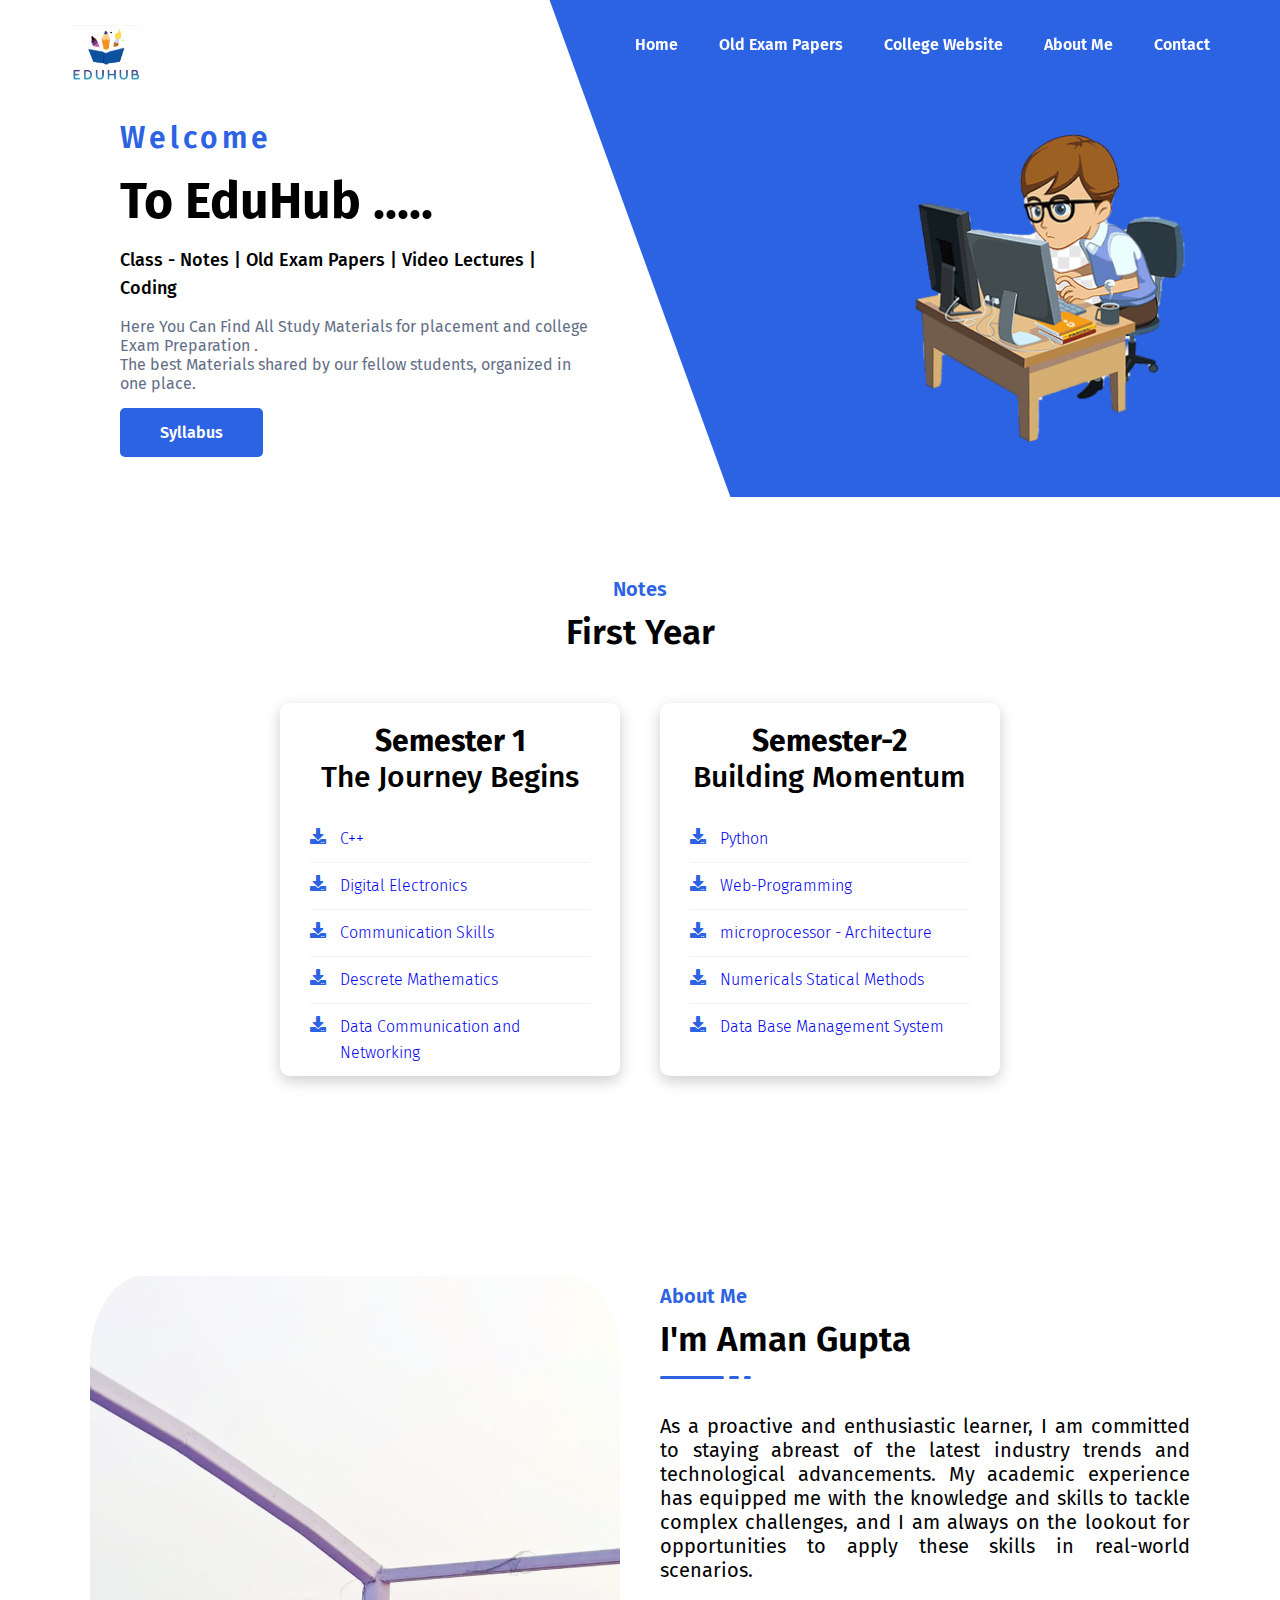
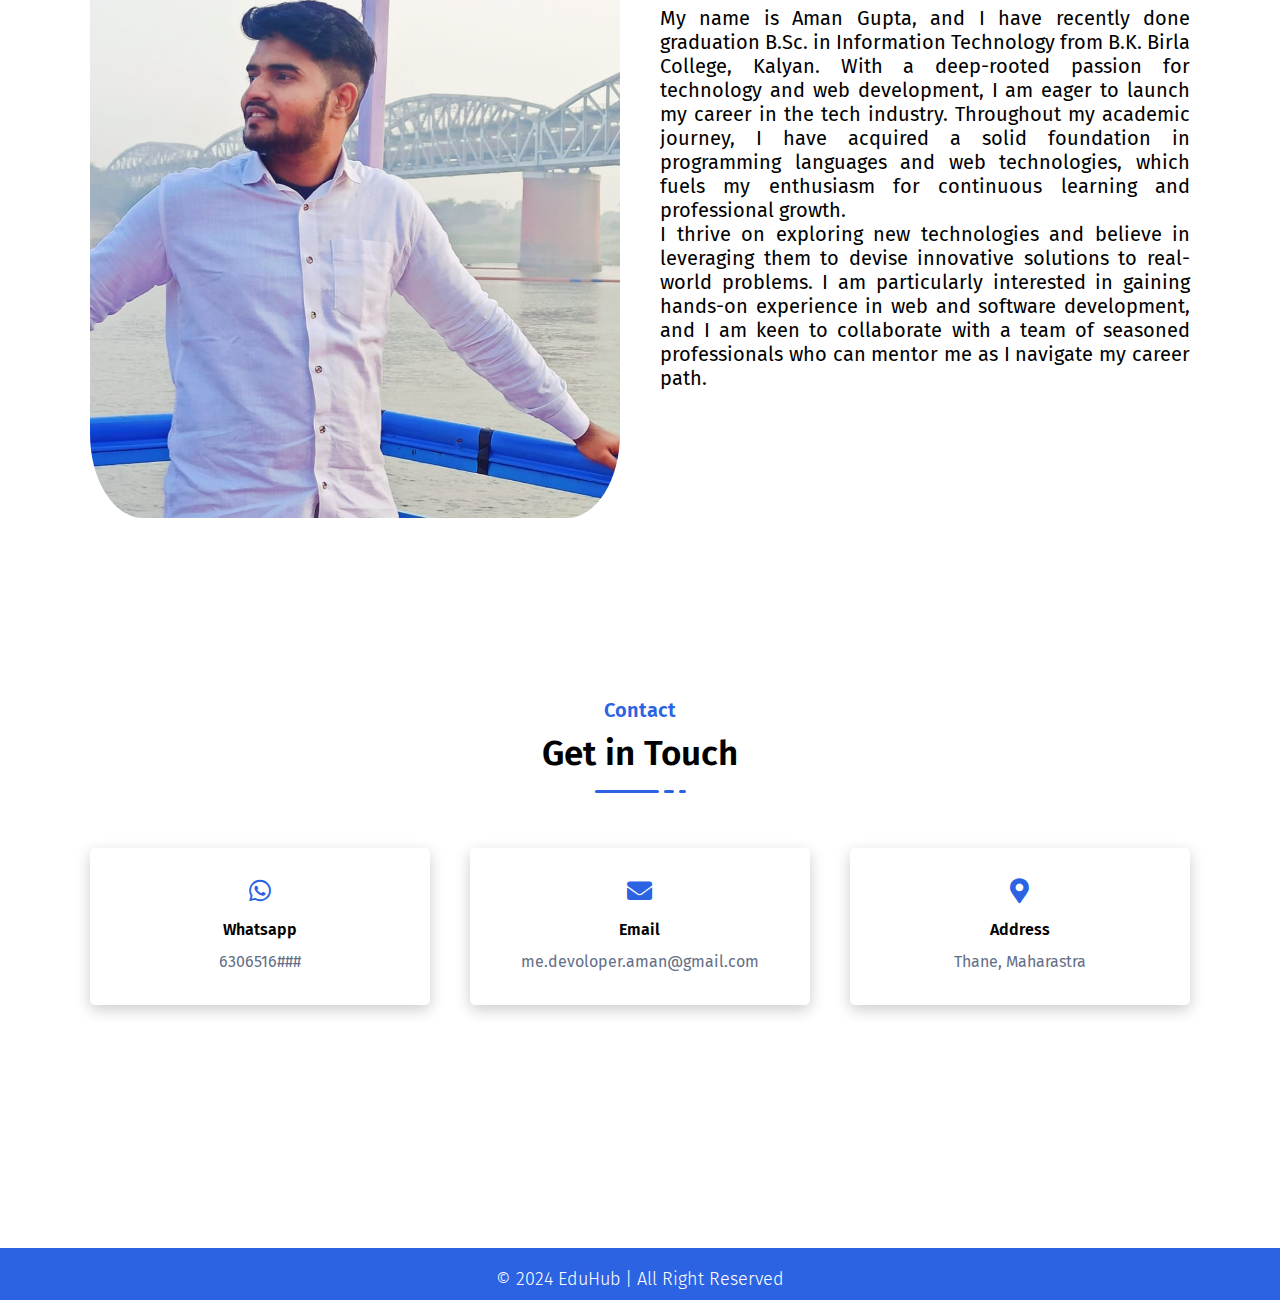
<file: pages/FirstYear.html>
<!DOCTYPE html>
<html lang="en">

<head>
    <meta charset="UTF-8">
    <meta http-equiv="X-UA-Compatible" content="IE=edge">
    <meta name="viewport" content="width=device-width, initial-scale=1.0">
    <title>First Year Notes</title>

    <link rel="shortcut icon" href="/images/my  website logo  .png" type="image/x-icon">

    <link rel="stylesheet" href="https://unicons.iconscout.com/release/v4.0.0/css/line.css">
    <!--===== Font Awesome =====-->
    <link rel="stylesheet" href="https://cdnjs.cloudflare.com/ajax/libs/font-awesome/5.15.4/css/all.min.css">
    <!--===== Main CSS =====-->
    <link rel="stylesheet" href="/css/style.css">
</head>

<body>
    <!--===== Navbar Start =====-->
    <nav class="navbar">
        <div class="container">
            <div class="row justify-content-between">
                <div class="logo"> <img src="/images/my  website logo  .png" alt="error404"></div>
                <div class="links">
                    <ul class="menu">
                        <li class="nav-item"><a href="/index.html" class="nav-link ">Home <span></span></a></li>
                        <li class="nav-item"><a href="/pages/old_exam_papers.html" class="nav-link"> Old Exam Papers
                                <span></span></a></li>
                        <li class="nav-item"><a href="https://www.bkbirlacollegekalyan.com/" target="_blank"
                                class="nav-link">College Website <span></span></a></li>
                        <li class="nav-item"><a href="#about" class="nav-link ">About Me <span></span></a></li>
                        <li class="nav-item"><a href="#contact" class="nav-link ">Contact <span></span></a></li>
                    </ul>
                </div>
                <div class="menu-btn">
                    <i class="fas fa-bars"></i>
                </div>
            </div>
        </div>
    </nav>
    <!--===== Navbar End =====-->
    <!--===== Home Section Start =====-->
    <section class="home-section" id="home">
        <ul class="header-social">
            <!--===== Header Social =====-->
            <li><a href="########"><i class="fab fa-github"></i></a></li>
            <li><a href="########"><i class="fab fa-instagram"></i></a></li>
            <li><a href="########"><i class="fab fa-whatsapp"></i></a></li>
            <li><a href="www.linkedin.com/in/developeramang"><i class="fab fa-linkedin"></i></a></li>
        </ul>
        <div class="container">
            <div class="row align-items-center">
                <div class="home-text">
                    <h4>Welcome</h4>
                    <h1>To EduHub .....</h1>
                    <span> Class - Notes | Old Exam Papers | Video Lectures | Coding</span>
                    <p>Here You Can Find All Study Materials for placement and college Exam Preparation .
                        <br>
                        The best Materials shared by our fellow students, organized in one place.
                    </p>
                    <a href="###"  class="btn btn-1">Syllabus</a>
                </div>
                <div class="home-image">
                    <div class="img-box">
                        <img src="/images/111-transformed.png" alt="">
                    </div>
                </div>
            </div>
        </div>
        <div class="header-hero-shape"></div>
        <!--===== Hero Shape =====-->
    </section>
    <!--===== Home Section End =====-->

    <!--===== Pricing Section Start =====-->
    <section class="pricing section-padding" id="pricing">
        <div class="container">
            <div class="row">
                <div class="section-title text-align">
                    <h5 class="sub-title">Notes</h5>
                    <h3 class="main-title">First Year </h3>
                    
                </div>
                <!--===== Section Title =====-->
            </div>
            <div class="row justify-content-center">
                <div class="pricing-item">
                    <div class="pricing-plan">
                        <div class="pricing-header">
                            <h3 style="text-align: center;">   <b>Semester 1 </b> <br>  The journey begins  </h3>
                        </div>                    
                        <div class="pricing-body">
                            <ul>
                                <li><a href="####"><i class="fa fa-download"></i>C++</a></li>
                                <li><a href="####"><i class="fa fa-download"></i> Digital Electronics</a></li>
                                <li><a href="####"><i class="fa fa-download"></i> Communication Skills</a></li>
                                <li><a href="####"><i class="fa fa-download"></i> Descrete Mathematics</a></li>
                                
                                <li><a href="####"><i class="fa fa-download"></i> Data Communication and Networking</a></li>
                        </div>
                    </div>
                </div>

                <div class="pricing-item">
                    <div class="pricing-plan">
                        <div class="pricing-header">
                            <h3 style="text-align: center;"> <b>Semester-2 </b> <br>Building momentum</h3>
                        </div>
                        <div class="pricing-body">
                            <ul>  
                                <li><a href="####"><i class="fa fa-download"></i>Python</a></li>
                                <li><a href="####"><i class="fa fa-download"></i>Web-Programming</a></li>
                                <li><a href="####"><i class="fa fa-download"></i>microprocessor - Architecture</a></li>
                                <li><a href="####"><i class="fa fa-download"></i>Numericals Statical Methods</a></li>
                                <li><a href="####"><i class="fa fa-download"></i>Data Base Management System</a></li>  
                                
                            </ul>
                        </div>
                    </div>
                </div>

                
            </div>
        </div>
    </section>
    <!--===== Pricing Section End =====-->

    <!--===== About Section Start =====-->
    <section class="about-section section-padding" id="about">
        <div class="container">
            <div class="row align-items-center justify-content-center">
                <div class="about-image">
                    <div class="img-box">
                        <img src="/images/aman.jpg" alt="">
                    </div>
                </div>
                <div class="about-content">
                    <div class="section-title">
                        <h5 class="sub-title">About Me</h5>
                        <h3 class="main-title">I'm Aman Gupta </h3>
                        <ul class="line">
                            <li></li>
                            <li></li>
                            <li></li>
                        </ul>
                    </div>
                    <!--===== Section Title =====-->
                    <p>As a proactive and enthusiastic learner, I am committed to staying abreast of the latest industry trends and technological advancements. My academic experience has equipped me with the knowledge and skills to tackle complex challenges, and I am always on the lookout for opportunities to apply these skills in real-world scenarios.
                        <br> <br>
                        My name is Aman Gupta, and I have recently done  graduation B.Sc. in Information Technology from B.K. Birla College, Kalyan. With a deep-rooted passion for technology and web development, I am eager to launch my career in the tech industry. Throughout my academic journey, I have acquired a solid foundation in programming languages and web technologies, which fuels my enthusiasm for continuous learning and professional growth.
    
                            <br>
                            I thrive on exploring new technologies and believe in leveraging them to devise innovative solutions to real-world problems. I am particularly interested in gaining hands-on experience in web and software development, and I am keen to collaborate with a team of seasoned professionals who can mentor me as I navigate my career path.
                            <br><br><br><br><br> <br> 
                            </p>
                </div>
            </div>
        </div>
    </section>
    <!--===== About Section End =====-->

    <!--===== Contact Section Start =====-->
    <section class="contact-section section-padding" id="contact">
        <div class="container">
            <div class="row">
                <div class="section-title text-align">
                    <h5 class="sub-title">Contact</h5>
                    <h3 class="main-title">Get in Touch</h3>
                    <ul class="line">
                        <li></li>
                        <li></li>
                        <li></li>
                    </ul>
                </div>
                <!--===== Section Title =====-->
            </div>
            <div class="row">
                <!--===== contact item start =====-->
                <div class="contact-item">
                    <div class="contact-item-inner">
                        <a href="###">
                        <i class="fab fa-whatsapp"></i>
                        <span>Whatsapp</span>
                        <p>6306516###</p>
                    </a>
                    </div>
                </div>
                <!--===== contact item end =====-->
                <!--===== contact item start =====-->
                <div class="contact-item">
                    <div class="contact-item-inner">
                        <a href="me.devoloper.aman@gmail.com">
                        <i class="fas fa-envelope"></i>
                        <span>Email</span>
                        <p>me.devoloper.aman@gmail.com</p>
                    </a>
                    </div>
                </div>
                <!--===== contact item end =====-->
                <!--===== contact item start =====-->
                <div class="contact-item">
                    <div class="contact-item-inner">
                        <i class="fas fa-map-marker-alt"></i>
                        <span>Address</span>
                        <p>Thane, Maharastra</p>
                    </div>
                </div>
                <!--===== contact item end =====-->
            </div>
            <!--===== Contact Form =====-->
         
        </div>
    </section>
    <!--===== Contact Section End =====-->
    <!--===== Footer Section Start =====-->
    <footer class="footer">
        <div class="container">
            <div class="row justify-content-center">
                <p class="copyright-text">&copy; 2024 EduHub | All Right Reserved</p>
            </div>
        </div>
    </footer>
    <!--===== Footer Section End =====-->
    <!--===== Main JS =====-->
    <script src="/js/main.js"></script>
</body>

</html>
</file>
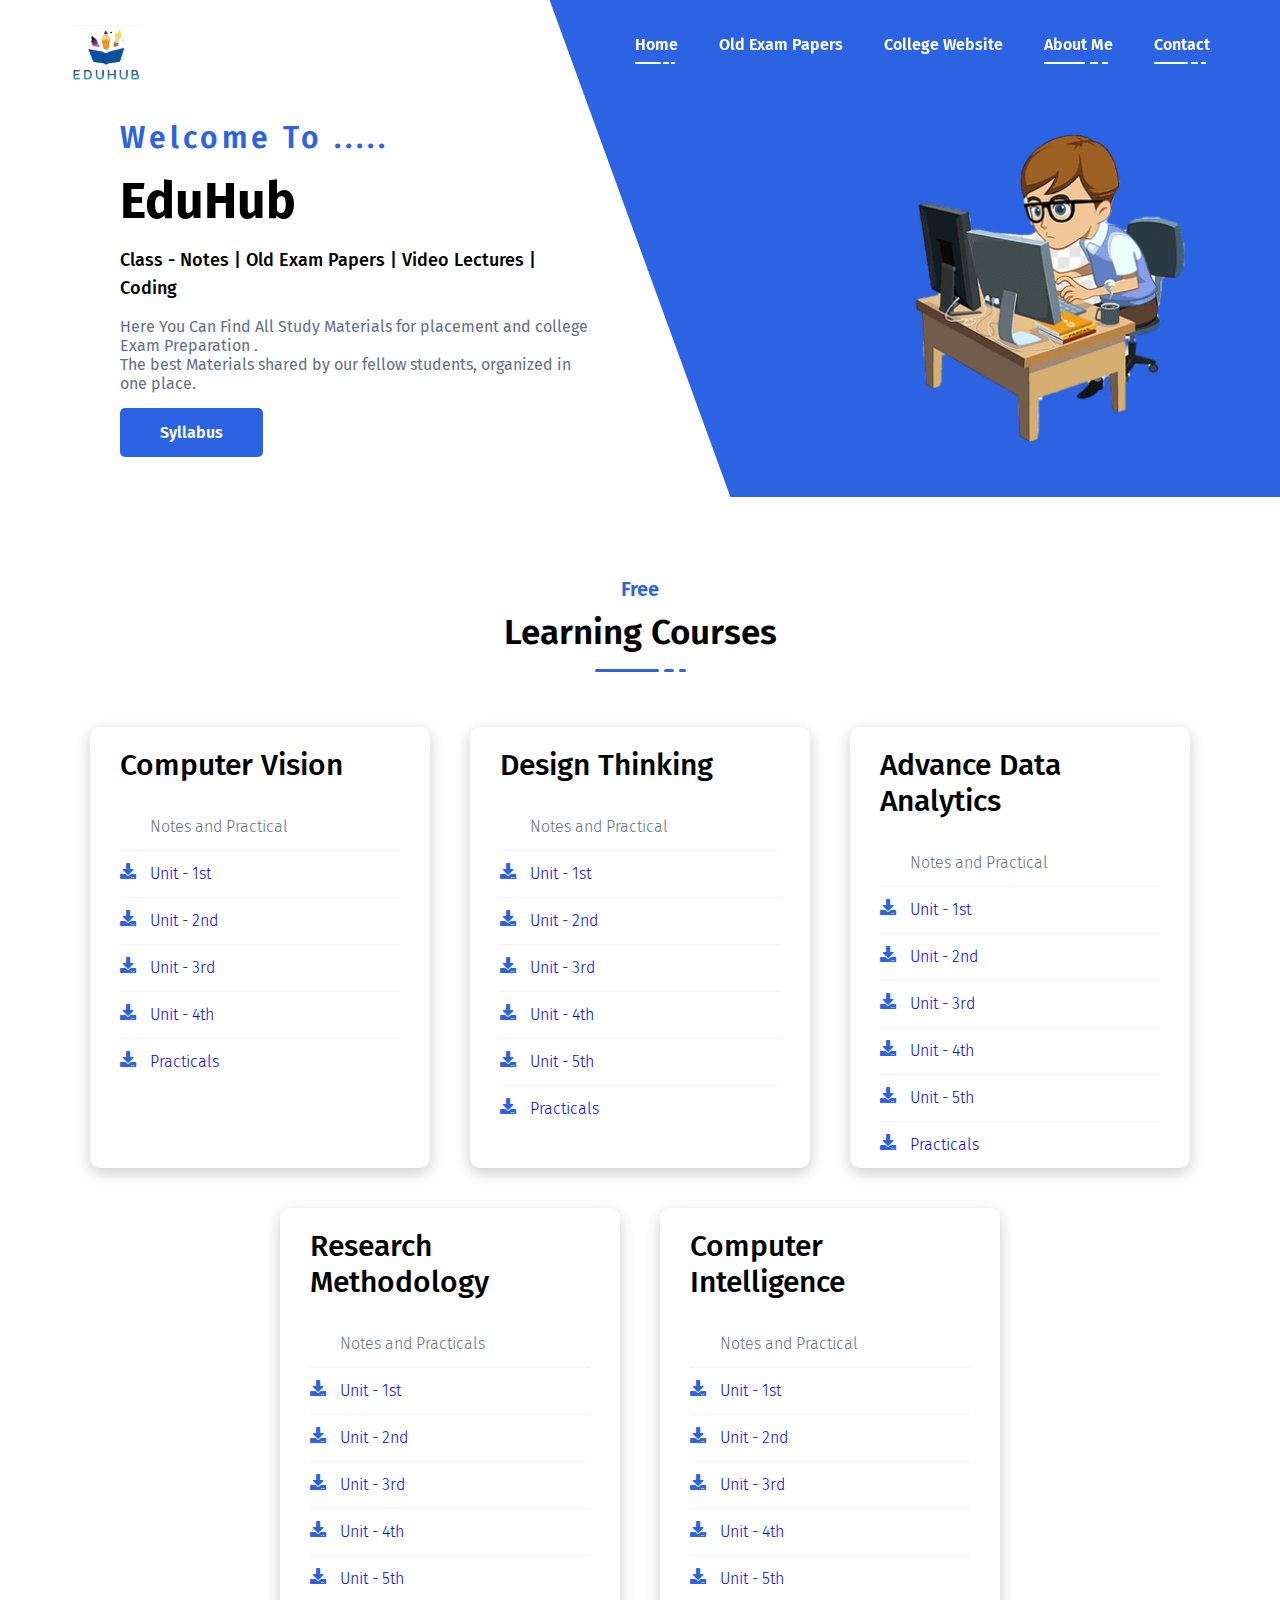
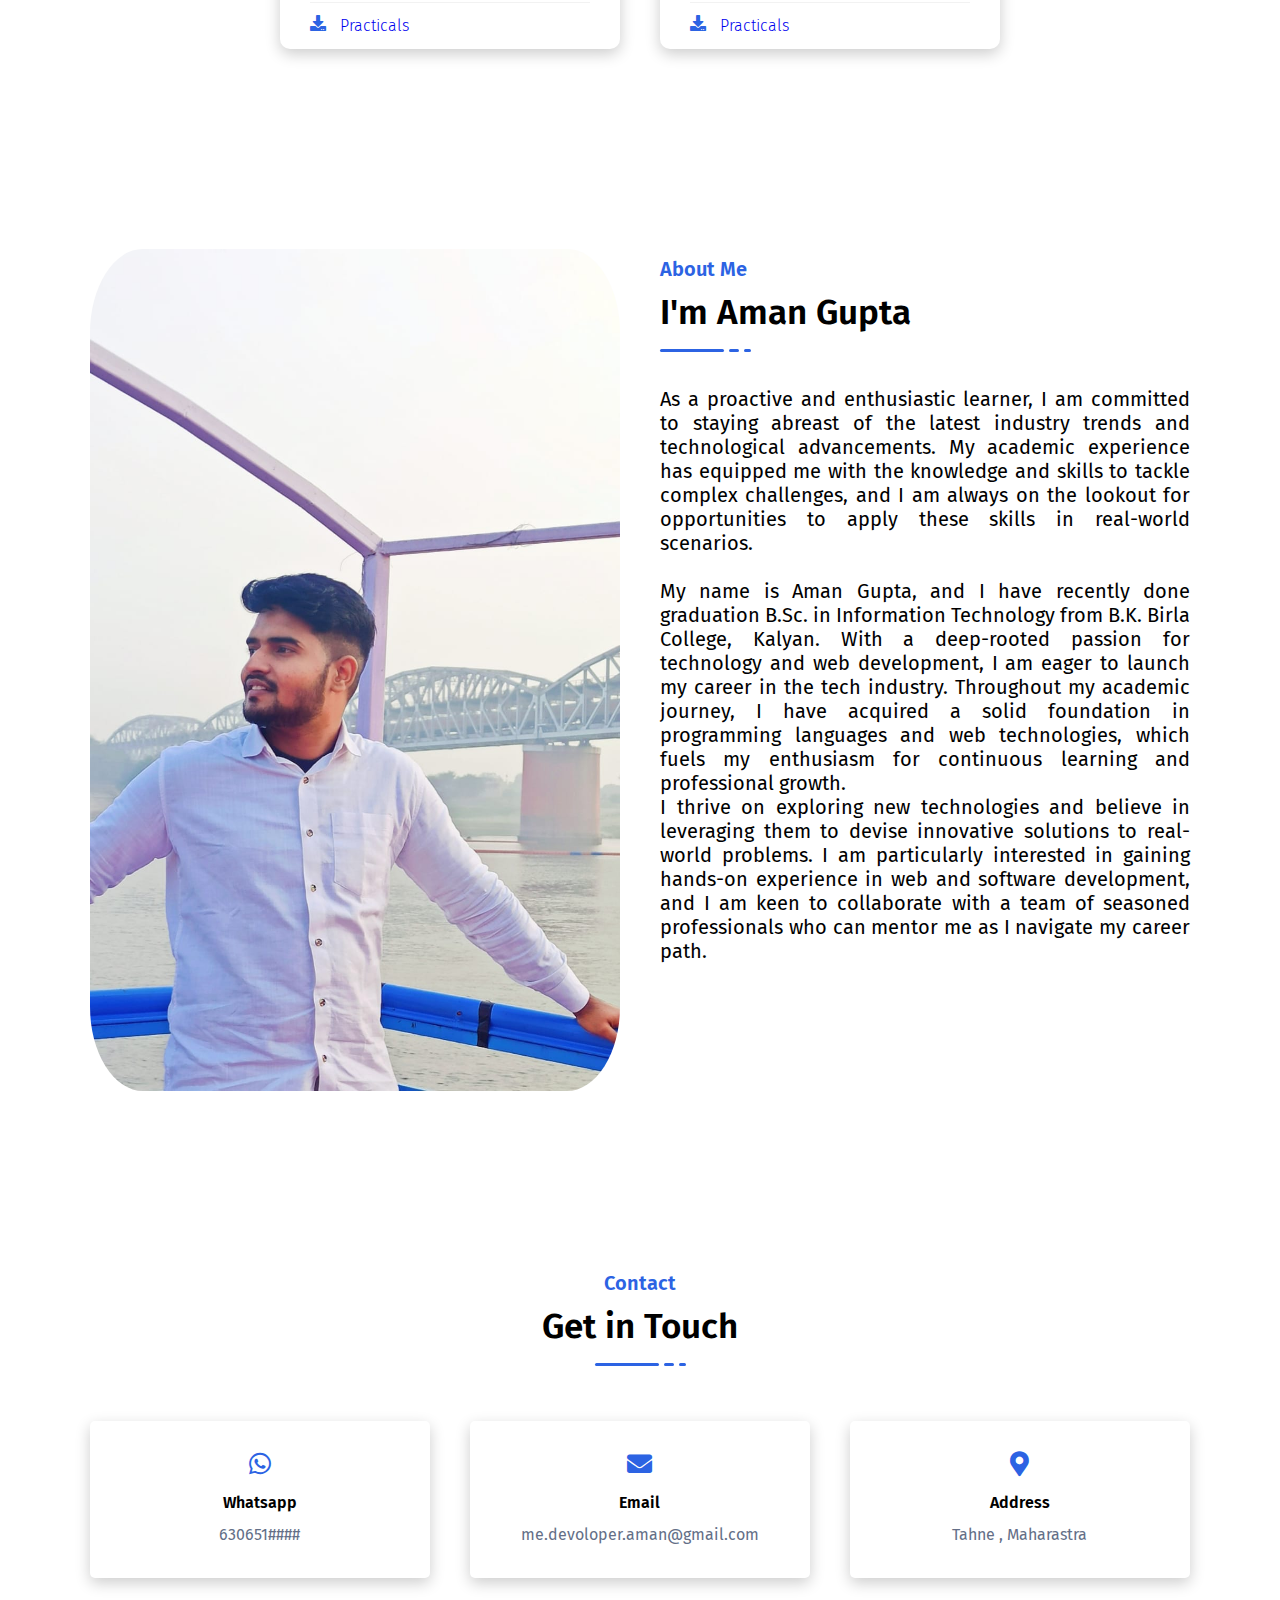
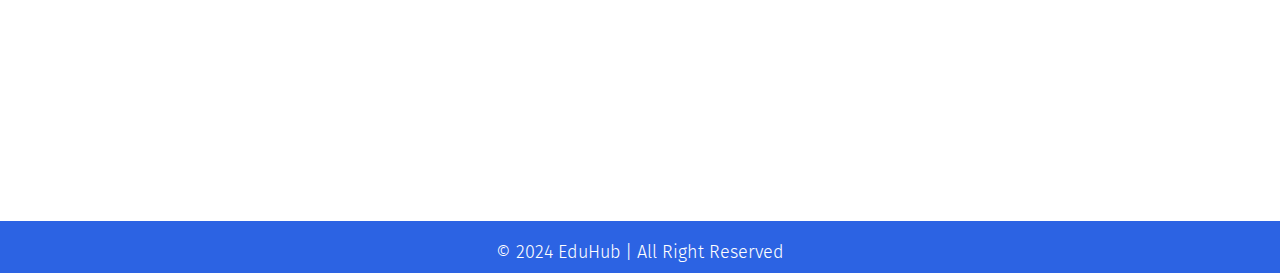
<file: pages/M.Sc.  SC .html>
<!DOCTYPE html>
<html lang="en">

<head>
    <meta charset="UTF-8">
    <meta http-equiv="X-UA-Compatible" content="IE=edge">
    <meta name="viewport" content="width=device-width, initial-scale=1.0">
    <title>M.Sc. (Computer Science) </title>

    <link rel="shortcut icon" href="/images/my  website logo  .png" type="image/x-icon">

    <link rel="stylesheet" href="https://unicons.iconscout.com/release/v4.0.0/css/line.css">
    <!--===== Font Awesome =====-->
    <link rel="stylesheet" href="https://cdnjs.cloudflare.com/ajax/libs/font-awesome/5.15.4/css/all.min.css">
    <!--===== Main CSS =====-->
    <link rel="stylesheet" href="/css/style.css">
</head>

<body>
    <!--===== Navbar Start =====-->
    <nav class="navbar">
        <div class="container">
            <div class="row justify-content-between">
                <div class="logo"><a href="/index.html"><img src="/images/my  website logo  .png" alt="error404"></a></div>
                <div class="links">
                    <ul class="menu">
                        <li class="nav-item"><a href="/index.html" class="nav-link active">Home <span></span></a></li>
                        <li class="nav-item"><a href="/pages/old_exam_papers.html" class="nav-link"> Old Exam Papers
                                <span></span></a></li>
                        <li class="nav-item"><a href="https://www.bkbirlacollegekalyan.com/" target="_blank"
                                class="nav-link">College Website <span></span></a></li>
                        <li class="nav-item"><a href="#about" class="nav-link active">About Me <span></span></a></li>
                        <li class="nav-item"><a href="#contact" class="nav-link active">Contact <span></span></a></li>
                    </ul>
                </div>
                <div class="menu-btn">
                    <i class="fas fa-bars"></i>
                </div>
            </div>
        </div>
    </nav>
    <!--===== Navbar End =====-->
    <!--===== Home Section Start =====-->
    <section class="home-section" id="home">
        <ul class="header-social">
            <!--===== Header Social =====-->
            <li><a href="########"><i class="fab fa-github"></i></a></li>
            <li><a href="########"><i class="fab fa-instagram"></i></a></li>
            <li><a href="########"><i class="fab fa-whatsapp"></i></a></li>
            <li><a href="www.linkedin.com/in/developeramang"><i class="fab fa-linkedin"></i></a></li>
        </ul>
        <div class="container">
            <div class="row align-items-center">
                <div class="home-text">
                    <h4>Welcome To .....</h4>
                    <h1>EduHub</h1>
                    <span> Class - Notes | Old Exam Papers | Video Lectures | Coding</span>
                    <p>Here You Can Find All Study Materials for placement and college Exam Preparation .
                        <br>
                        The best Materials shared by our fellow students, organized in one place.
                    </p>
                    <a href="###"  class="btn btn-1">Syllabus</a>
                </div>
                <div class="home-image">
                    <div class="img-box">
                        <img src="/images/111-transformed.png" alt="">
                    </div>
                </div>
            </div>
        </div>
        <div class="header-hero-shape"></div>
        <!--===== Hero Shape =====-->
    </section>
    <!--===== Home Section End =====-->

    <!--===== Pricing Section Start =====-->
    <section class="pricing section-padding" id="pricing">
        <div class="container">
            <div class="row">
                <div class="section-title text-align">
                    <h5 class="sub-title">Free </h5>
                    <h3 class="main-title">Learning Courses</h3>
                    <ul class="line">
                        <li></li>
                        <li></li>
                        <li></li>
                    </ul>
                </div>
                <!--===== Section Title =====-->
            </div>
            <div class="row justify-content-center">
                <div class="pricing-item">
                    <div class="pricing-plan">
                        <div class="pricing-header">
                            <h3>Computer Vision</h3>
                        </div>
                        <div class="pricing-body">
                            <ul>
                                <li>Notes and Practical </li>
                                <li><a href="###"><i class="fa fa-download"></i> Unit - 1st</a></li>
                                <li><a href="###"><i class="fa fa-download"></i> Unit - 2nd</a></li>
                                <li><a href="###"><i class="fa fa-download"></i> Unit - 3rd</a></li>
                                <li><a href="###"><i class="fa fa-download"></i> Unit - 4th</a></li>
                                <li><a href="###"><i class="fa fa-download"></i> Practicals</a></li>
                            </ul>
                        </div>
                    </div>
                </div>

                <div class="pricing-item">
                    <div class="pricing-plan">
                        <div class="pricing-header">
                            <h3>Design Thinking</h3>
                        </div>
                        <div class="pricing-body">
                            <ul>
                                <li>Notes and Practical</li>
                                <li><a href="###"><i class="fa fa-download"></i> Unit - 1st</a></li>
                                <li><a href="###"><i class="fa fa-download"></i> Unit - 2nd</a></li>
                                <li><a href="###"><i class="fa fa-download"></i> Unit - 3rd</a></li>
                                <li><a href="###"><i class="fa fa-download"></i> Unit - 4th</a></li>
                                <li><a href="###"><i class="fa fa-download"></i> Unit - 5th</a></li>
                                <li><a href="###"><i class="fa fa-download"></i> Practicals</a></li>
                            </ul>
                        </div>
                    </div>
                </div>

                <div class="pricing-item">
                    <div class="pricing-plan">
                        <div class="pricing-header">
                            <h3>Advance Data Analytics </h3>
                        </div>
                        <div class="pricing-body">
                            <ul>
                                <li>Notes and Practical</li>
                                <li><a href="###"><i class="fa fa-download"></i> Unit - 1st</a></li>
                                <li><a href="###"><i class="fa fa-download"></i> Unit - 2nd</a></li>
                                <li><a href="###"><i class="fa fa-download"></i> Unit - 3rd</a></li>
                                <li><a href="###"><i class="fa fa-download"></i> Unit - 4th</a></li>
                                <li><a href="###"><i class="fa fa-download"></i> Unit - 5th</a></li>
                                <li><a href="###"><i class="fa fa-download"></i> Practicals</a></li>
                            </ul>
                        </div>
                    </div>
                </div>

                <div class="pricing-item">
                    <div class="pricing-plan">
                        <div class="pricing-header">
                            <h3>Research Methodology</h3>
                        </div>
                        <div class="pricing-body">
                            <ul>
                                <li>Notes and Practicals</li>
                                <li><a href="###"><i class="fa fa-download"></i> Unit - 1st</a></li>
                                <li><a href="###"><i class="fa fa-download"></i> Unit - 2nd</a></li>
                                <li><a href="###"><i class="fa fa-download"></i> Unit - 3rd</a></li>
                                <li><a href="###"><i class="fa fa-download"></i> Unit - 4th</a></li>
                                <li><a href="###"><i class="fa fa-download"></i> Unit - 5th</a></li>
                                <li><a href="###"><i class="fa fa-download"></i> Practicals</a></li>
                            </ul>
                        </div>
                    </div>
                </div>

                <div class="pricing-item">
                    <div class="pricing-plan">
                        <div class="pricing-header">
                            <h3>Computer Intelligence</h3>
                        </div>
                        <div class="pricing-body">
                            <ul>
                                <li>Notes and Practical</li>
                                <li><a href="###"><i class="fa fa-download"></i> Unit - 1st</a></li>
                                <li><a href="###"><i class="fa fa-download"></i> Unit - 2nd</a></li>
                                <li><a href="###"><i class="fa fa-download"></i> Unit - 3rd</a></li>
                                <li><a href="###"><i class="fa fa-download"></i> Unit - 4th</a></li>
                                <li><a href="###"><i class="fa fa-download"></i> Unit - 5th</a></li>
                                <li><a href="###"><i class="fa fa-download"></i> Practicals</a></li>
                            </ul>
                        </div>
                    </div>
                </div>
            </div>
        </div>
    </section>
    <!--===== Pricing Section End =====-->

    <!--===== About Section Start =====-->
    <section class="about-section section-padding" id="about">
        <div class="container">
            <div class="row align-items-center justify-content-center">
                <div class="about-image">
                    <div class="img-box">
                        <img src="/images/aman.jpg" alt="">
                       
                    </div>
                </div>
                <div class="about-content">
                    <div class="section-title">
                        <h5 class="sub-title">About Me</h5>
                        <h3 class="main-title">I'm Aman Gupta </h3>
                        <ul class="line">
                            <li></li>
                            <li></li>
                            <li></li>
                        </ul>
                    </div>
                    <!--===== Section Title =====-->
                    <p>As a proactive and enthusiastic learner, I am committed to staying abreast of the latest industry trends and technological advancements. My academic experience has equipped me with the knowledge and skills to tackle complex challenges, and I am always on the lookout for opportunities to apply these skills in real-world scenarios.
                        <br> <br>
                        My name is Aman Gupta, and I have recently done  graduation B.Sc. in Information Technology from B.K. Birla College, Kalyan. With a deep-rooted passion for technology and web development, I am eager to launch my career in the tech industry. Throughout my academic journey, I have acquired a solid foundation in programming languages and web technologies, which fuels my enthusiasm for continuous learning and professional growth.
                            <br>
                            I thrive on exploring new technologies and believe in leveraging them to devise innovative solutions to real-world problems. I am particularly interested in gaining hands-on experience in web and software development, and I am keen to collaborate with a team of seasoned professionals who can mentor me as I navigate my career path.
                            <br><br><br><br><br> <br> 
                            </p>
            
                </div>
            </div>
        </div>
    </section>
    <!--===== About Section End =====-->

    <!--===== Contact Section Start =====-->
    <section class="contact-section section-padding" id="contact">
        <div class="container">
            <div class="row">
                <div class="section-title text-align">
                    <h5 class="sub-title">Contact</h5>
                    <h3 class="main-title">Get in Touch</h3>
                    <ul class="line">
                        <li></li>
                        <li></li>
                        <li></li>
                    </ul>
                </div>
                <!--===== Section Title =====-->
            </div>
            <div class="row">
                <!--===== contact item start =====-->
                <div class="contact-item">
                    <div class="contact-item-inner">
                        <a href="###">
                        <i class="fab fa-whatsapp"></i>
                        <span>Whatsapp</span>
                        <p>630651####</p>
                    </a>
                    </div>
                </div>
                <!--===== contact item end =====-->
                <!--===== contact item start =====-->
                <div class="contact-item">
                    <div class="contact-item-inner">
                        <a href="me.devoloper.aman@gmail.com">
                        <i class="fas fa-envelope"></i>
                        <span>Email</span>
                        <p>me.devoloper.aman@gmail.com</p>
                    </a>
                    </div>
                </div>
                <!--===== contact item end =====-->
                <!--===== contact item start =====-->
                <div class="contact-item">
                    <div class="contact-item-inner">
                        <i class="fas fa-map-marker-alt"></i>
                        <span>Address</span>
                        <p> Tahne , Maharastra</p>
                    </div>
                </div>
                <!--===== contact item end =====-->
            </div>
            <!--===== Contact Form =====-->
         
        </div>
    </section>
    <!--===== Contact Section End =====-->
    <!--===== Footer Section Start =====-->
    <footer class="footer">
        <div class="container">
            <div class="row justify-content-center">
                <p class="copyright-text">&copy; 2024 EduHub | All Right Reserved</p>
            </div>
        </div>
    </footer>
    <!--===== Footer Section End =====-->
    <!--===== Main JS =====-->
    <script src="/js/main.js"></script>
</body>

</html>
</file>
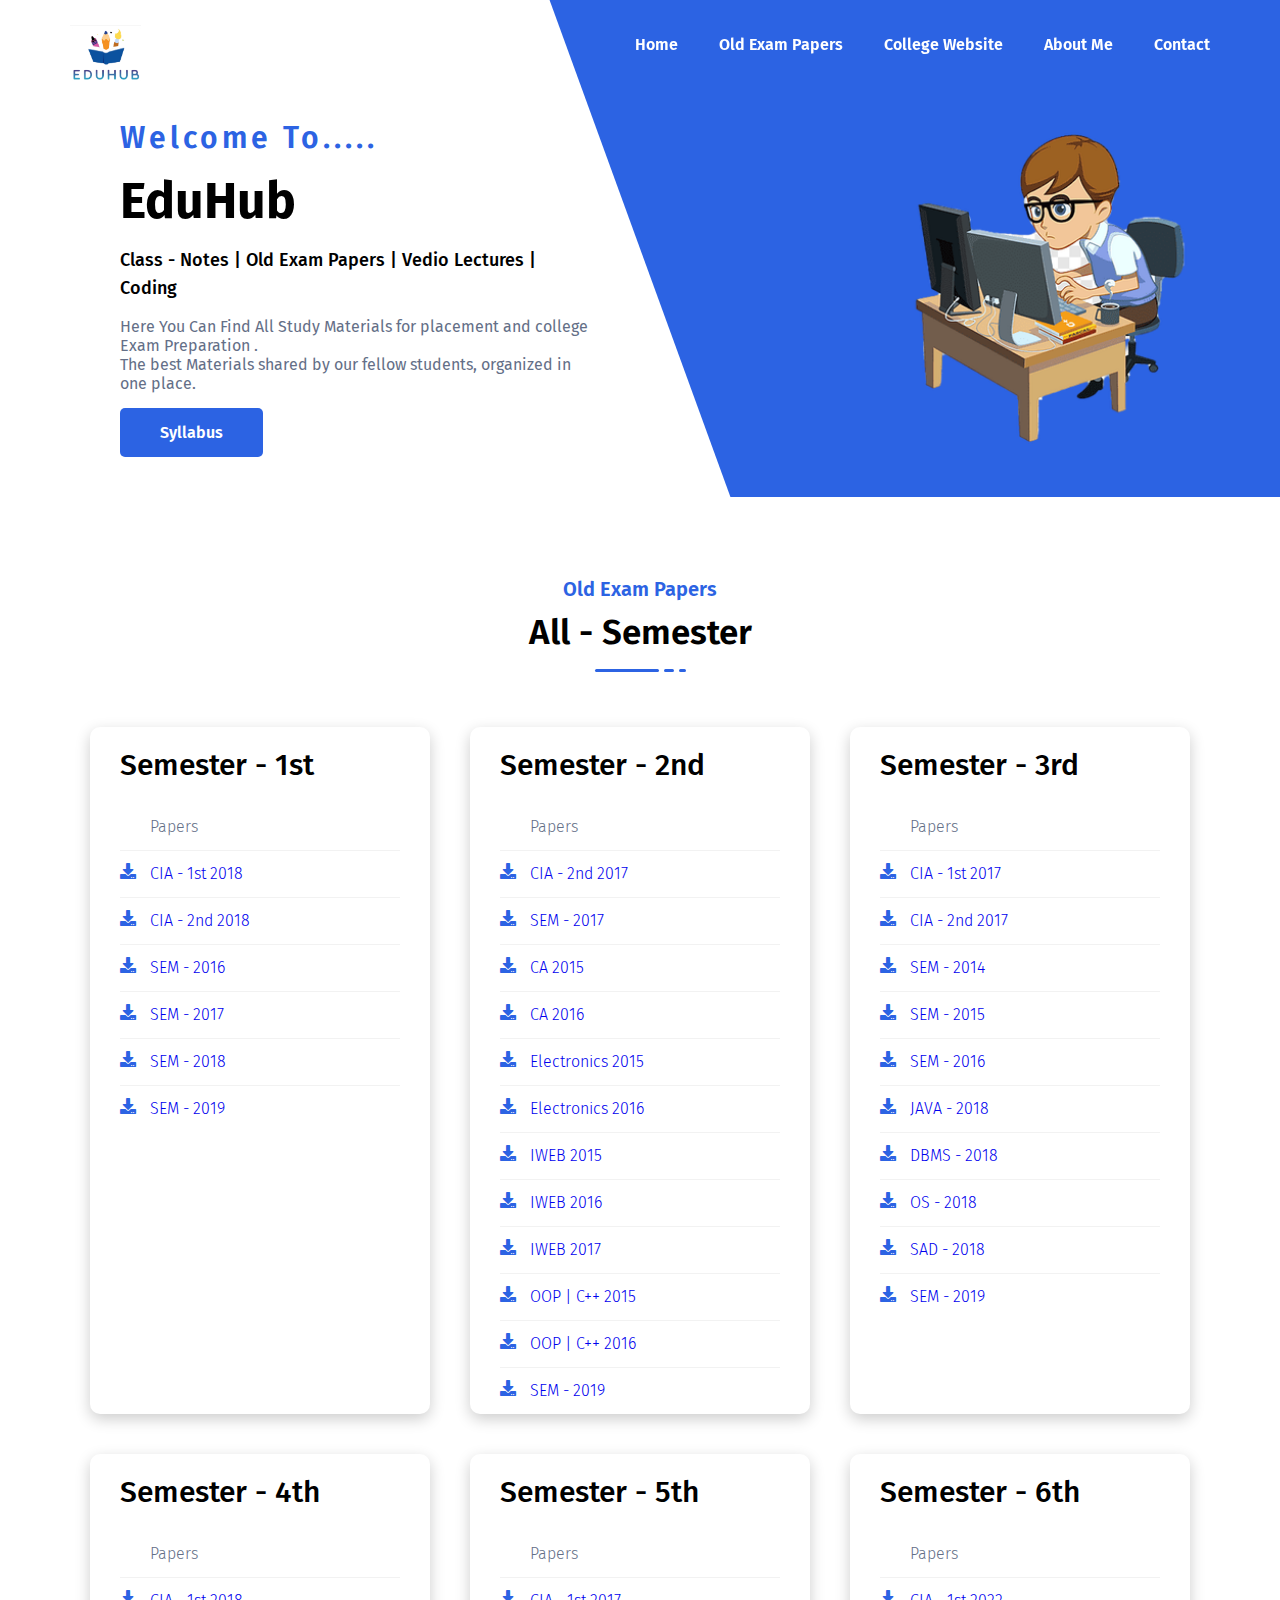
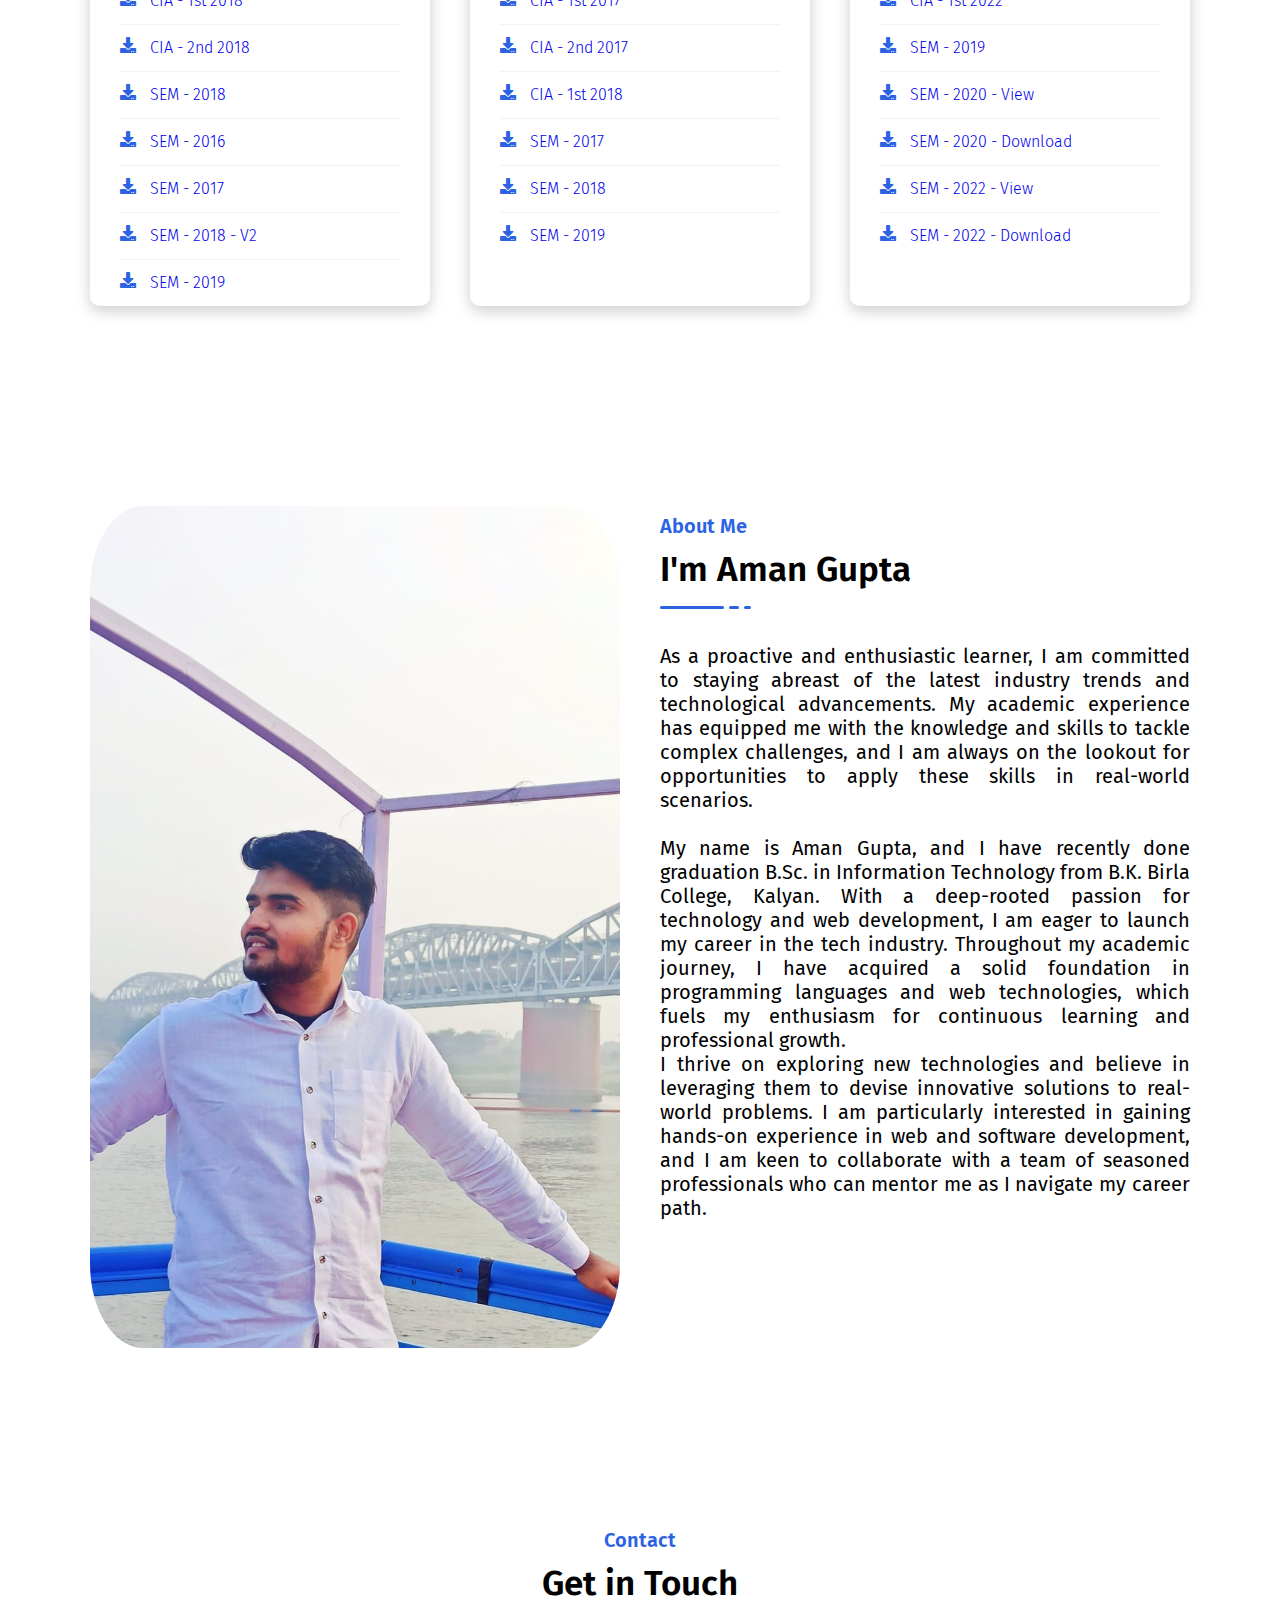
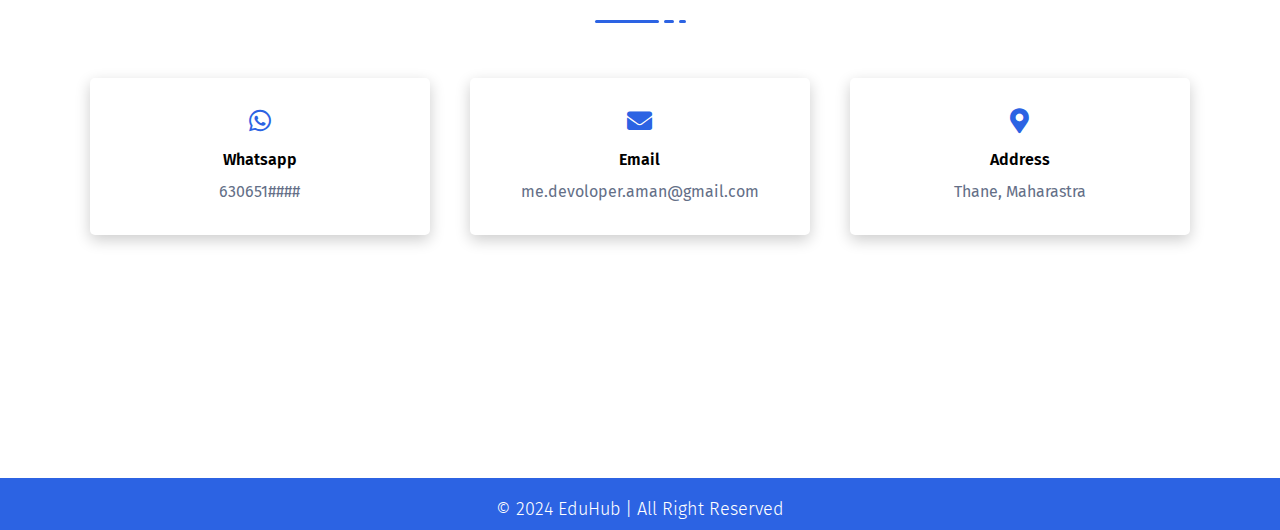
<file: pages/old_exam_papers.html>
<!DOCTYPE html>
<html lang="en">

<head>
    <meta charset="UTF-8">
    <meta http-equiv="X-UA-Compatible" content="IE=edge">
    <meta name="viewport" content="width=device-width, initial-scale=1.0">
    <title>Old Exam Papers</title>

    <link rel="shortcut icon" href="/images/favicon.ico" type="image/x-icon">

    <link rel="stylesheet" href="https://unicons.iconscout.com/release/v4.0.0/css/line.css">
    <!--===== Font Awesome =====-->
    <link rel="stylesheet" href="https://cdnjs.cloudflare.com/ajax/libs/font-awesome/5.15.4/css/all.min.css">
    <!--===== Main CSS =====-->
    <link rel="stylesheet" href="/css/style.css">
</head>

<body>
    <!--===== Navbar Start =====-->
    <nav class="navbar">
        <div class="container">
            <div class="row justify-content-between">
                <div class="logo"> <img src="/images/my  website logo  .png" alt="error404"> <a href="/index.html"></a> </div>
                <div class="links">
                    <ul class="menu">
                        <li class="nav-item"><a href="/index.html" class="nav-link">Home <span></span></a></li>
                        <li class="nav-item"><a href="/pages/old_exam_papers.html" class="nav-link "> Old Exam Papers
                                <span></span></a></li>
                        <li class="nav-item"><a href="https://www.bkbirlacollegekalyan.com/" target="_blank"
                                class="nav-link">College Website <span></span></a></li>
                        <li class="nav-item"><a href="#about" class="nav-link ">About Me <span></span></a></li>
                        <li class="nav-item"><a href="#contact" class="nav-link ">Contact <span></span></a></li>
                    </ul>
                </div>
                <div class="menu-btn">
                    <i class="fas fa-bars"></i>
                </div>
            </div>
        </div>
    </nav>
    <!--===== Navbar End =====-->
    <!--===== Home Section Start =====-->
    <section class="home-section" id="home">
        <ul class="header-social">
            <!--===== Header Social =====-->
            <li><a href="########"><i class="fab fa-github"></i></a></li>
            <li><a href="########"><i class="fab fa-instagram"></i></a></li>
            <li><a href="########"><i class="fab fa-whatsapp"></i></a></li>
            <li><a href="www.linkedin.com/in/developeramang"><i class="fab fa-linkedin"></i></a></li>
        </ul>
        <div class="container">
            <div class="row align-items-center">
                <div class="home-text">
                    <h4>Welcome To.....</h4>
                    <h1>EduHub</h1>
                    <span>Class - Notes | Old Exam Papers | Vedio Lectures | Coding</span>
                    <p>Here You Can Find All Study Materials for placement and college Exam Preparation .
                        <br>
                        The best Materials shared by our fellow students, organized in one place.
                    </p>
                    <a href="###"  class="btn btn-1">Syllabus</a>
                </div>
                <div class="home-image">
                    <div class="img-box">
                        <img src="/images/111-transformed.png " alt="">
                    </div>
                </div>
            </div>
        </div>
        <div class="header-hero-shape"></div>
        <!--===== Hero Shape =====-->
    </section>
    <!--===== Home Section End =====-->

    <!--===== Pricing Section Start =====-->
    <section class="pricing section-padding" id="pricing">
        <div class="container">
            <div class="row">
                <div class="section-title text-align">
                    <h5 class="sub-title">Old Exam Papers</h5>
                    <h3 class="main-title">All - Semester</h3>
                    <ul class="line">
                        <li></li>
                        <li></li>
                        <li></li>
                    </ul>
                </div>
                <!--===== Section Title =====-->
            </div>
            <div class="row justify-content-center">
                <div class="pricing-item">
                    <div class="pricing-plan">
                        <div class="pricing-header">
                            <h3>Semester - 1st</h3>
                        </div>
                        <div class="pricing-body">
                            <ul>
                                <li>Papers</li>
                                <li><a href="https://drive.google.com/u/0/uc?id=13vgOYu-c2xOsMZM7JK9efMDNYynrOOhE&export=download"><i class="fa fa-download"></i> CIA - 1st 2018</a></li>
                                <li><a href="https://drive.google.com/u/0/uc?id=1Q9XacobKbWvLdtqwy09fxlYgPv6-qJ5z&export=download"><i class="fa fa-download"></i> CIA - 2nd 2018</a></li> 
                                <li><a href="https://drive.google.com/u/0/uc?id=1IyyTNZXzBkDrlZEka4ua5z1B4TSyd6Tv&export=download"><i class="fa fa-download"></i> SEM - 2016</a></li>
                                <li><a href="https://drive.google.com/u/0/uc?id=1JvmDnVQO1yUUGwcozpCrIkK-mGC7AUe-&export=download"><i class="fa fa-download"></i> SEM - 2017</a></li>
                                <li><a href="https://drive.google.com/u/0/uc?id=13jZnUM-LBvvRfdbFmPGcV6m3i6W0HkCd&export=download"><i class="fa fa-download"></i> SEM - 2018</a></li>
                                <li><a href="https://drive.google.com/u/0/uc?id=1i3xEvP8TDGMSlJv-SP_Sn-DUmRbDoaNI&export=download"><i class="fa fa-download"></i> SEM - 2019</a></li>
                            </ul>
                        </div>
                    </div>
                </div>

                <div class="pricing-item">
                    <div class="pricing-plan">
                        <div class="pricing-header">
                            <h3>Semester - 2nd</h3>
                        </div>
                        <div class="pricing-body">
                            <ul>
                                <li>Papers</li>
                                <li><a href="https://drive.google.com/u/0/uc?id=1kM1FZfLHDNDxzo53s9Z8eusjTEWHLpI6&export=download"><i class="fa fa-download"></i> CIA - 2nd 2017</a></li>
                                <li><a href="https://drive.google.com/u/0/uc?id=19U-zpqv8DveEGzGv7RYtt8M85uh41qEv&export=download"><i class="fa fa-download"></i> SEM - 2017</a></li>
                                <li><a href="https://drive.google.com/u/0/uc?id=1HSYslzPgWRr3voDsS9Q7pdg7rOKcOmpV&export=download"><i class="fa fa-download"></i> CA 2015</a></li>
                                <li><a href="https://drive.google.com/u/0/uc?id=18FmSrOzcG67bTRuS3WcuE7UeFvQe9Gco&export=download"><i class="fa fa-download"></i> CA 2016</a></li>
                                <li><a href="https://drive.google.com/u/0/uc?id=1XhhanHzt-tfm2SqFo_CSOY5Ltj8MX9C_&export=download"><i class="fa fa-download"></i> Electronics 2015</a></li>
                                <li><a href="https://drive.google.com/u/0/uc?id=1OcSKDzrZz4h-60J7Nz9eOpFkuZEU5SLI&export=download"><i class="fa fa-download"></i> Electronics 2016</a></li>
                                <li><a href="https://drive.google.com/u/0/uc?id=17UVi-YW8I0BXtKTVJsM99B9OJmz_0PF6&export=download"><i class="fa fa-download"></i> IWEB 2015</a></li>
                                <li><a href="https://drive.google.com/u/0/uc?id=1t7auar3xDzDH4RPHnIknj9sNmuKR0-f4&export=download"><i class="fa fa-download"></i> IWEB 2016</a></li>
                                <li><a href="https://drive.google.com/u/0/uc?id=1yuQKORL6TrRIJupTSCHCjl_D4ii0EG12&export=download"><i class="fa fa-download"></i> IWEB 2017</a></li>
                                <li><a href="https://drive.google.com/u/0/uc?id=1pCjA0uFo8H6d4h1_vafEDh_4zvbGn9N2&export=download"><i class="fa fa-download"></i> OOP | C++ 2015</a></li>
                                <li><a href="https://drive.google.com/u/0/uc?id=1M2dbBTjT0OEGOerU-nSyy57t4dftfOTP&export=download"><i class="fa fa-download"></i> OOP | C++ 2016</a></li>
                                <li><a href="https://drive.google.com/u/0/uc?id=1Yd46v-al6xehDqaRkhK1WzjbjNMsLG73&export=download"><i class="fa fa-download"></i> SEM - 2019</a></li>
                            </ul>
                        </div>
                    </div>
                </div>

                <div class="pricing-item">
                    <div class="pricing-plan">
                        <div class="pricing-header">
                            <h3>Semester - 3rd</h3>
                        </div>
                        <div class="pricing-body">
                            <ul>
                                <li>Papers</li>
                                <li><a href="https://drive.google.com/u/0/uc?id=1bvV6xcihfoNhNeFwk1jLfjyfSFZnIMTR&export=download"><i class="fa fa-download"></i> CIA - 1st 2017</a></li>
                                <li><a href="https://drive.google.com/u/0/uc?id=1X-MycOHeqjXSzYywwwaCbSuyxtxA2Y42&export=download"><i class="fa fa-download"></i> CIA - 2nd 2017</a></li>
                                <li><a href="https://drive.google.com/u/0/uc?id=1LUXejIvA8FAdfRSYGyaSB1IdTK6PNxdD&export=download"><i class="fa fa-download"></i> SEM - 2014</a></li>
                                <li><a href="https://drive.google.com/u/0/uc?id=1ffl8TAU6va6SU9BkqRZhyRIv9vvFhjoI&export=download"><i class="fa fa-download"></i> SEM - 2015</a></li>
                                <li><a href="https://drive.google.com/u/0/uc?id=1NgPbLxO0w4fViIK9pqJZYyza4CKdrbo3&export=download"><i class="fa fa-download"></i> SEM - 2016</a></li>
                                <li><a href="https://drive.google.com/u/0/uc?id=1RTbekAjh66EaRZj-QuXiWSCRKV44st9O&export=download"><i class="fa fa-download"></i> JAVA - 2018</a></li>
                                <li><a href="https://drive.google.com/u/0/uc?id=1LagJzkSum-PhkywiysqiF-e2eyakD2ZB&export=download"><i class="fa fa-download"></i> DBMS - 2018</a></li>
                                <li><a href="https://drive.google.com/u/0/uc?id=1a7pJqo4PNQwzwJWiRw_7K9jcE876qv9G&export=download"><i class="fa fa-download"></i> OS - 2018</a></li>
                                <li><a href="https://drive.google.com/u/0/uc?id=1mDEfBlFe4qsn-umv6RiANJ03saN_IuZn&export=download"><i class="fa fa-download"></i> SAD - 2018</a></li>
                                <li><a href="https://drive.google.com/u/0/uc?id=1s9EsXpmJArtujKBA9zarSoyKmL272ugs&export=download"><i class="fa fa-download"></i> SEM - 2019</a></li>
                            </ul>
                        </div>
                    </div>
                </div>

                <div class="pricing-item">
                    <div class="pricing-plan">
                        <div class="pricing-header">
                            <h3>Semester - 4th</h3>
                        </div>
                        <div class="pricing-body">
                            <ul>
                                <li>Papers</li>
                                <li><a href="https://drive.google.com/u/0/uc?id=178P5tUDzoTrUJzAlNdax7zMG7rrJedp7&export=download"><i class="fa fa-download"></i> CIA - 1st 2018</a></li>
                                <li><a href="https://drive.google.com/u/0/uc?id=19hwihDI2teCw5a66Zjj_ZcgXIrrJzsVq&export=download"><i class="fa fa-download"></i> CIA - 2nd 2018</a></li>
                                <li><a href="https://drive.google.com/u/0/uc?id=1EwNtJY0DVm5Nj-f-pKjBjgcKGFn9FuSf&export=download"><i class="fa fa-download"></i> SEM - 2018</a></li>
                                <li><a href="https://drive.google.com/u/0/uc?id=1RkuuAQanOfrD5-LOWjBBUFRN3THvHiKR&export=download"><i class="fa fa-download"></i> SEM - 2016</a></li>
                                <li><a href="https://drive.google.com/u/0/uc?id=1bPZFulkeu3qFmNszj4L6u2VMleJpLPvH&export=download"><i class="fa fa-download"></i> SEM - 2017</a></li>
                                <li><a href="https://drive.google.com/u/0/uc?id=1-YZYSvyTv2S8QPACNMs-16_JkRSzTvFP&export=download"><i class="fa fa-download"></i> SEM - 2018 - V2</a></li>
                                <li><a href="https://drive.google.com/u/0/uc?id=1cxeVVNxvWYEIS8G-PEZbNmg_cUfmQSof&export=download"><i class="fa fa-download"></i> SEM - 2019</a></li>
                            </ul>
                        </div>
                    </div>
                </div>

                <div class="pricing-item">
                    <div class="pricing-plan">
                        <div class="pricing-header">
                            <h3>Semester - 5th</h3>
                        </div>
                        <div class="pricing-body">
                            <ul>
                                <li>Papers</li>
                                <li><a href="https://drive.google.com/u/0/uc?id=1n6EOgEgjwevkBH6hJR0vhsBJrHPUZI0J&export=download"><i class="fa fa-download"></i> CIA - 1st 2017</a></li>
                                <li><a href="https://drive.google.com/u/0/uc?id=1qr-UbEA6qG1j8d3p-YnOxcn5IgzYuRT7&export=download"><i class="fa fa-download"></i> CIA - 2nd 2017</a></li>
                                <li><a href="https://drive.google.com/u/0/uc?id=1Hkkn3mpS7kxmnOzi_PoiylGGeZHxjEOb&export=download"><i class="fa fa-download"></i> CIA - 1st 2018</a></li>
                                <li><a href="https://drive.google.com/u/0/uc?id=1XGvgYD_ckNdCk8BLRyCKzMSlFVeNvz8j&export=download"><i class="fa fa-download"></i> SEM - 2017</a></li>
                                <li><a href="https://drive.google.com/u/0/uc?id=1NWV9f5Ovglr50gg3UPTw3C1-bcHkoT_o&export=download"><i class="fa fa-download"></i> SEM - 2018</a></li>
                                <li><a href="https://drive.google.com/u/0/uc?id=1opA5aFmCqykFMqAWoSfj3ddZ1KU817AM&export=download"><i class="fa fa-download"></i> SEM - 2019</a></li>
                            </ul>
                        </div>
                    </div>
                </div>

                <div class="pricing-item">
                    <div class="pricing-plan">
                        <div class="pricing-header">
                            <h3>Semester - 6th</h3>
                        </div>
                        <div class="pricing-body">
                            <ul>
                                <li>Papers</li> 
                                <li><a href="https://drive.google.com/u/0/uc?id=1bDvzNL_H7unhP9jbqYbmBVYo7B63pqGa&export=download"><i class="fa fa-download"></i> CIA - 1st 2022</a></li>

                                <li><a href="https://drive.google.com/u/0/uc?id=1Ole8_SYyb7RfvP9DC5Z3stowM4qNuoC9&export=download"><i class="fa fa-download"></i> SEM - 2019</a></li>

                                <li><a href="https://drive.google.com/file/d/1Ep8bAYQwINP9ZTTftX63g70b1ipYqKeP/view?usp=sharing"><i class="fa fa-download"></i> SEM - 2020 - View</a></li>

                                <li><a href="https://drive.usercontent.google.com/u/0/uc?id=1Ep8bAYQwINP9ZTTftX63g70b1ipYqKeP&export=download"><i class="fa fa-download"></i> SEM - 2020 - Download</a></li>

                                <li><a href="https://drive.google.com/file/d/1NQPaOzhdDPiw8dBExUGH3RcPSc9oUOAp/view?usp=sharing"><i class="fa fa-download"></i> SEM - 2022 - View</a></li>

                                <li><a href="https://drive.usercontent.google.com/u/0/uc?id=1NQPaOzhdDPiw8dBExUGH3RcPSc9oUOAp&export=download"><i class="fa fa-download"></i> SEM - 2022 - Download</a></li>
                            </ul>
                        </div>
                    </div>
                </div>
            </div>
        </div>
    </section>
    <!--===== Pricing Section End =====-->

    <!--===== About Section Start =====-->
    <section class="about-section section-padding" id="about">
        <div class="container">
            <div class="row align-items-center justify-content-center">
                <div class="about-image">
                    <div class="img-box">
                        <img src="/images/aman.jpg" alt="">
                       
                    </div>
                </div>
                <div class="about-content">
                    <div class="section-title">
                        <h5 class="sub-title">About Me</h5>
                        <h3 class="main-title">I'm  Aman Gupta</h3>
                        <ul class="line">
                            <li></li>
                            <li></li>
                            <li></li>
                        </ul>
                    </div>
                    <!--===== Section Title =====-->
                    <p>As a proactive and enthusiastic learner, I am committed to staying abreast of the latest industry trends and technological advancements. My academic experience has equipped me with the knowledge and skills to tackle complex challenges, and I am always on the lookout for opportunities to apply these skills in real-world scenarios.
                        <br> <br>
                        My name is Aman Gupta, and I have recently done  graduation B.Sc. in Information Technology from B.K. Birla College, Kalyan. With a deep-rooted passion for technology and web development, I am eager to launch my career in the tech industry. Throughout my academic journey, I have acquired a solid foundation in programming languages and web technologies, which fuels my enthusiasm for continuous learning and professional growth.
    
                            <br>
                            I thrive on exploring new technologies and believe in leveraging them to devise innovative solutions to real-world problems. I am particularly interested in gaining hands-on experience in web and software development, and I am keen to collaborate with a team of seasoned professionals who can mentor me as I navigate my career path.
                            <br><br><br><br><br> <br> 
                            </p>
                
            
                </div>
            </div>
        </div>
    </section>
    <!--===== About Section End =====-->

    <!--===== Contact Section Start =====-->
    <section class="contact-section section-padding" id="contact">
        <div class="container">
            <div class="row">
                <div class="section-title text-align">
                    <h5 class="sub-title">Contact</h5>
                    <h3 class="main-title">Get in Touch</h3>
                    <ul class="line">
                        <li></li>
                        <li></li>
                        <li></li>
                    </ul>
                </div>
                <!--===== Section Title =====-->
            </div>
            <div class="row">
                <!--===== contact item start =====-->
                <div class="contact-item">
                    <div class="contact-item-inner">
                        <a href="https://api.whatsapp.com/send?phone=919001586789">
                        <i class="fab fa-whatsapp"></i>
                        <span>Whatsapp</span>
                        <p>630651####</p>
                    </a>
                    </div>
                </div>
                <!--===== contact item end =====-->
                <!--===== contact item start =====-->
                <div class="contact-item">
                    <div class="contact-item-inner">
                        <a href="mailto:harshkumarjangir2002@gmail.com">
                        <i class="fas fa-envelope"></i>
                        <span>Email</span>
                        <p>me.devoloper.aman@gmail.com</p>
                    </a>
                    </div>
                </div>
                <!--===== contact item end =====-->
                <!--===== contact item start =====-->
                <div class="contact-item">
                    <div class="contact-item-inner">
                        <i class="fas fa-map-marker-alt"></i>
                        <span>Address</span>
                        <p> Thane, Maharastra</p>
                    </div>
                </div>
                <!--===== contact item end =====-->
            </div>
            <!--===== Contact Form =====-->
         
        </div>
    </section>
    <!--===== Contact Section End =====-->
    <!--===== Footer Section Start =====-->
    <footer class="footer">
        <div class="container">
            <div class="row justify-content-center">
                <p class="copyright-text">&copy; 2024 EduHub | All Right Reserved</p>
            </div>
        </div>
    </footer>
    <!--===== Footer Section End =====-->
    <!--===== Main JS =====-->
    <script src="/js/main.js"></script>
</body>

</html>
</file>
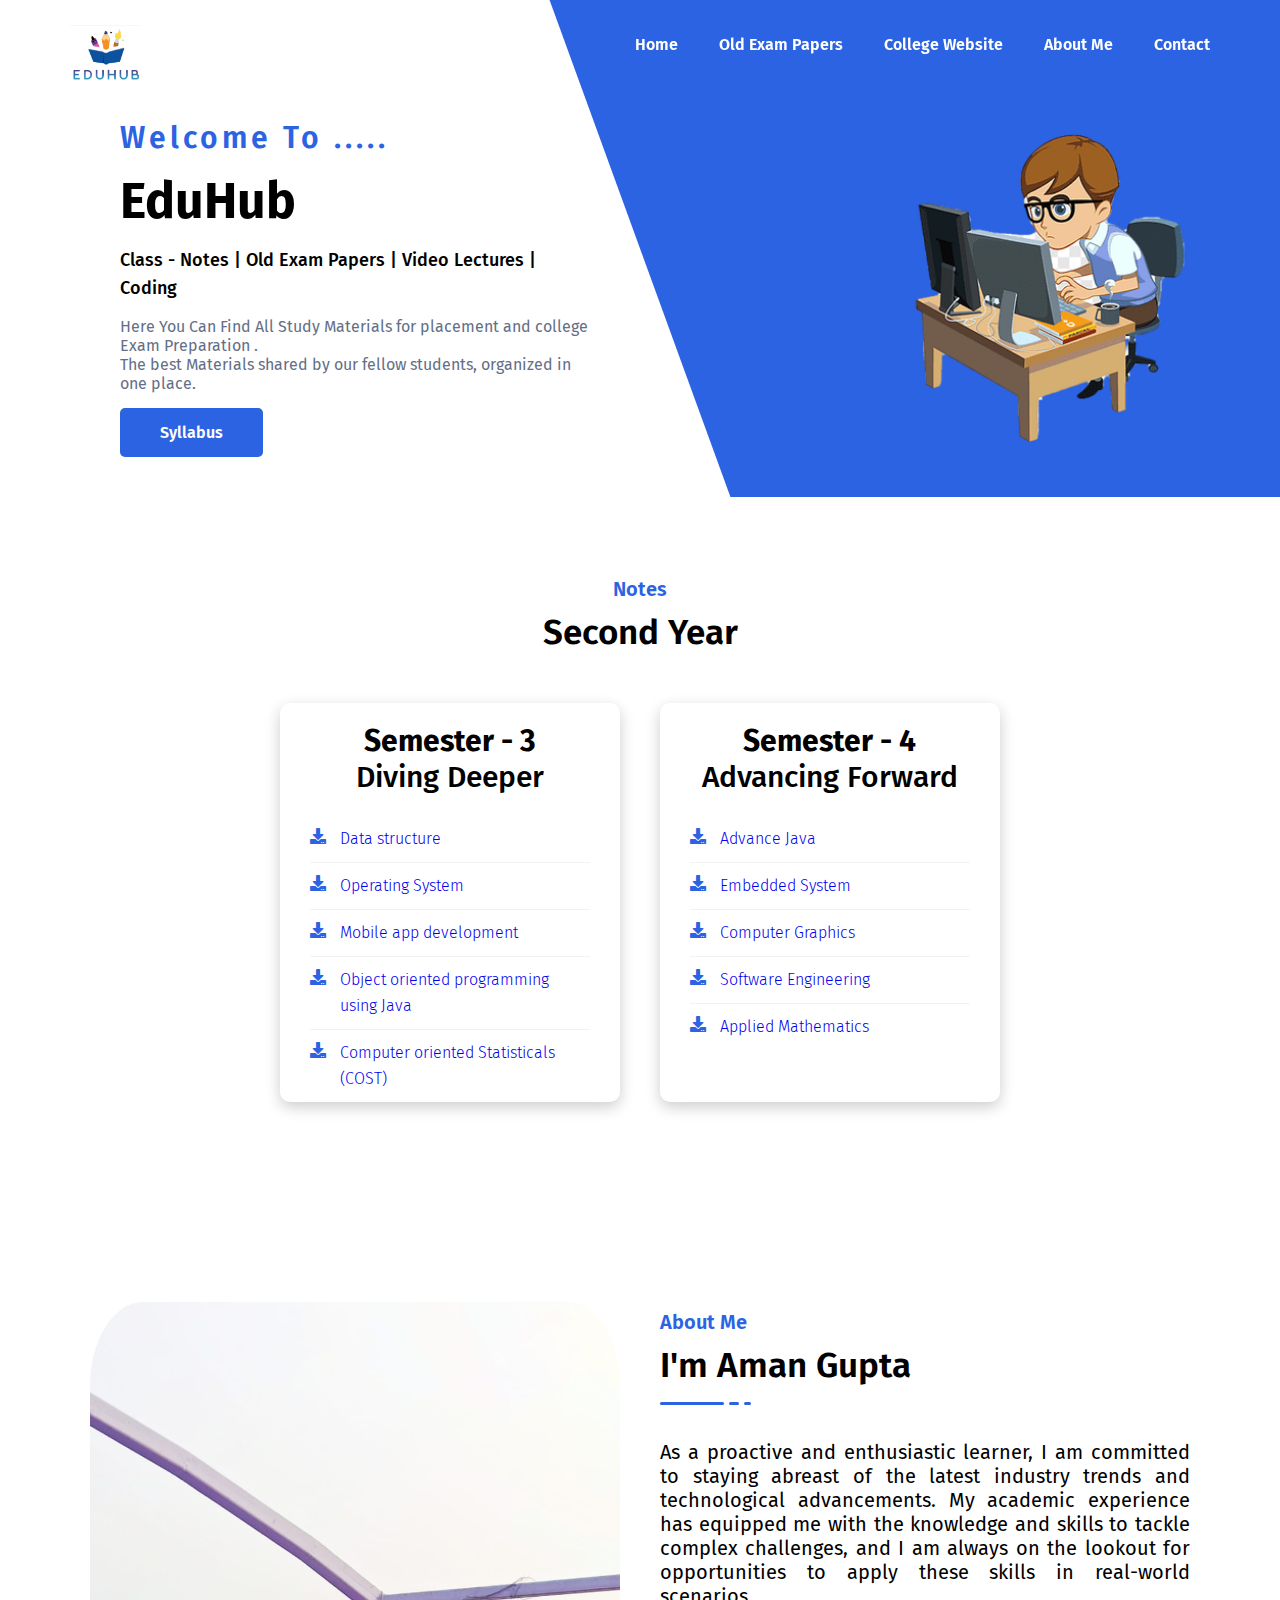
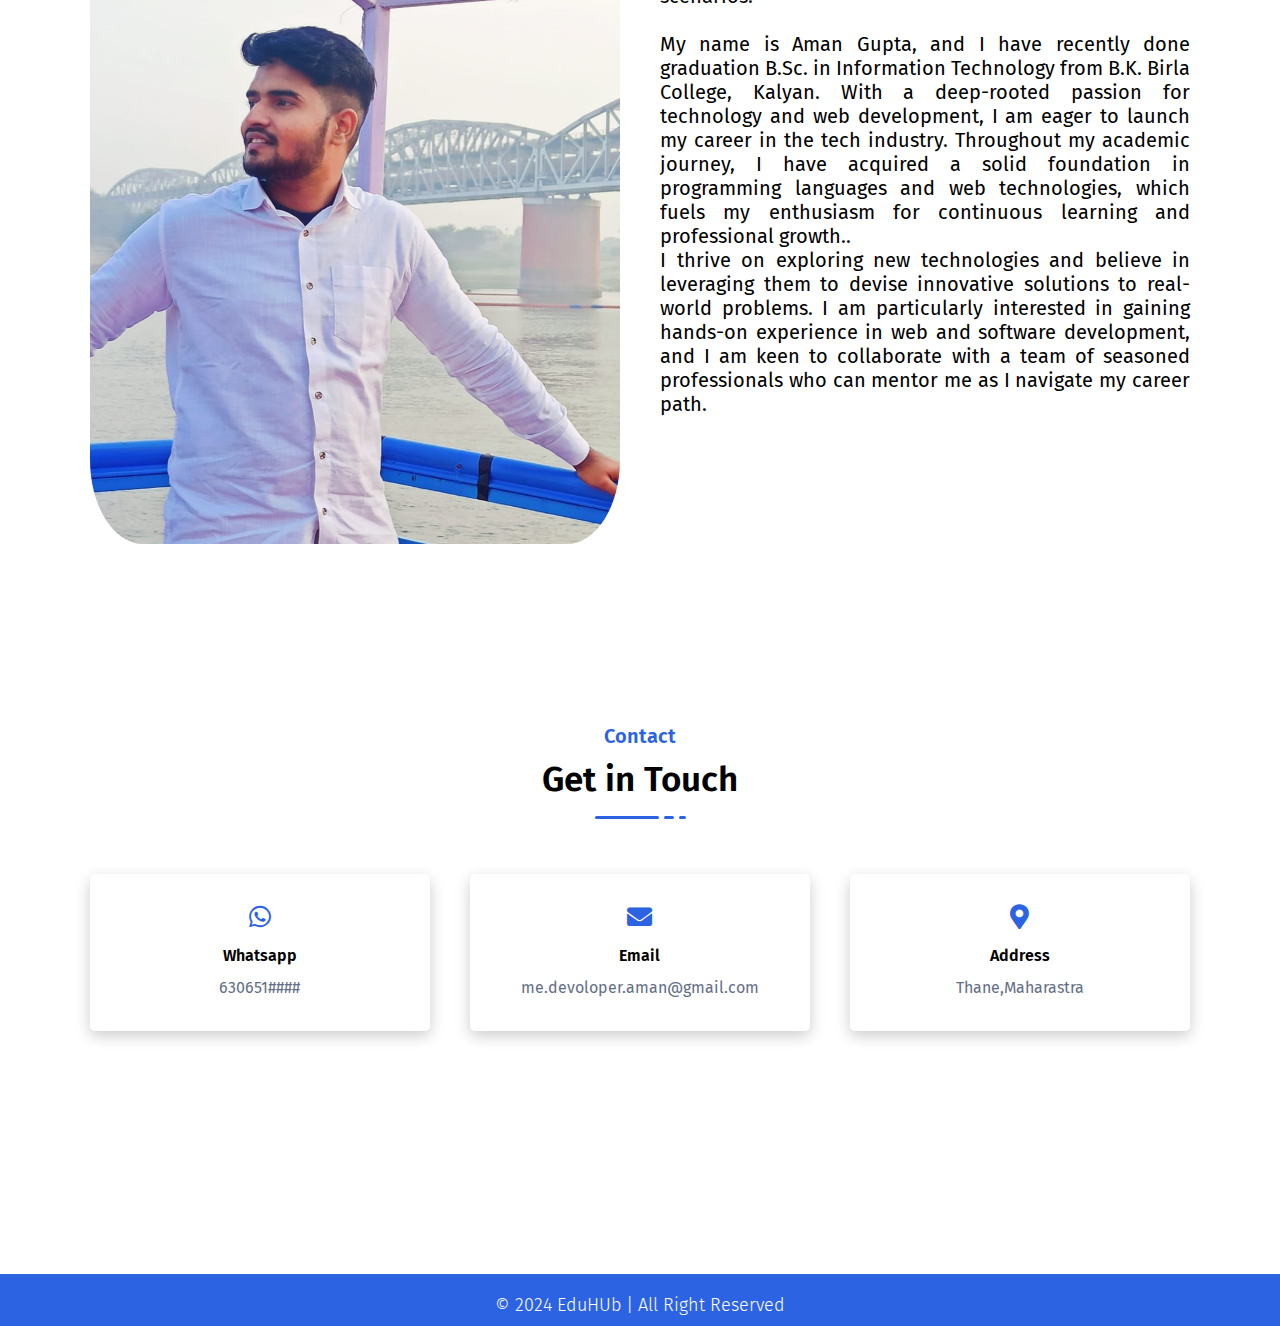
<file: pages/SecondYear.html>
<!DOCTYPE html>
<html lang="en">

<head>
    <meta charset="UTF-8">
    <meta http-equiv="X-UA-Compatible" content="IE=edge">
    <meta name="viewport" content="width=device-width, initial-scale=1.0">
    <title>Second Year Notes</title>

    <link rel="shortcut icon" href="/images/my  website logo  .png" type="image/x-icon">

    <link rel="stylesheet" href="https://unicons.iconscout.com/release/v4.0.0/css/line.css">
    <!--===== Font Awesome =====-->
    <link rel="stylesheet" href="https://cdnjs.cloudflare.com/ajax/libs/font-awesome/5.15.4/css/all.min.css">
    <!--===== Main CSS =====-->
    <link rel="stylesheet" href="/css/style.css">
</head>

<body>
    <!--===== Navbar Start =====-->
    <nav class="navbar">
        <div class="container">
            <div class="row justify-content-between">
                <div class="logo"><img src="/images/my  website logo  .png" alt="error404"></div>
                <div class="links">
                    <ul class="menu">
                        <li class="nav-item"><a href="/index.html" class="nav-link ">Home <span></span></a></li>
                        <li class="nav-item"><a href="/pages/old_exam_papers.html" class="nav-link"> Old Exam Papers
                                <span></span></a></li>
                        <li class="nav-item"><a href="https://www.bkbirlacollegekalyan.com/" target="_blank"
                                class="nav-link">College Website <span></span></a></li>
                        <li class="nav-item"><a href="#about" class="nav-link ">About Me <span></span></a></li>
                        <li class="nav-item"><a href="#contact" class="nav-link ">Contact <span></span></a></li>
                    </ul>
                </div>
                <div class="menu-btn">
                    <i class="fas fa-bars"></i>
                </div>
            </div>
        </div>
    </nav>
    <!--===== Navbar End =====-->
    <!--===== Home Section Start =====-->
    <section class="home-section" id="home">
        <ul class="header-social">
            <!--===== Header Social =====-->
            <li><a href="########"><i class="fab fa-github"></i></a></li>
            <li><a href="########"><i class="fab fa-instagram"></i></a></li>
            <li><a href="########"><i class="fab fa-whatsapp"></i></a></li>
            <li><a href="www.linkedin.com/in/developeramang"><i class="fab fa-linkedin"></i></a></li>
        </ul>
        <div class="container">
            <div class="row align-items-center">
                <div class="home-text">
                    <h4>Welcome To .....</h4>
                    <h1>EduHub</h1>
                    <span>Class - Notes | Old Exam Papers | Video Lectures | Coding</span>
                    <p>Here You Can Find All Study Materials for placement and college Exam Preparation .
                        <br>
                        The best Materials shared by our fellow students, organized in one place.
                    </p>
                    <a href="###"  class="btn btn-1">Syllabus</a>
                </div>
                <div class="home-image">
                    <div class="img-box">
                        <img src="/images/111-transformed.png" alt="">
                    </div>
                </div>
            </div>
        </div>
        <div class="header-hero-shape"></div>
        <!--===== Hero Shape =====-->
    </section>
    <!--===== Home Section End =====-->

    <!--===== Pricing Section Start =====-->
    <section class="pricing section-padding" id="pricing">
        <div class="container">
            <div class="row">
                <div class="section-title text-align">
                    <h5 class="sub-title">Notes</h5>
                    <h3 class="main-title">Second Year </h3>
                    
                </div>
                <!--===== Section Title =====-->
            </div>
            <div class="row justify-content-center">
                <div class="pricing-item">
                    <div class="pricing-plan">
                        <div class="pricing-header">
                            <h3 style="text-align: center;">   <b>Semester - 3 </b> <br>  Diving Deeper  </h3>
                        </div>                    
                        <div class="pricing-body">
                            <ul>
                                <li><a href="####"><i class="fa fa-download"></i>Data structure </a></li>
                                <li><a href="####"><i class="fa fa-download"></i> 
                                    Operating System
                                    
                                    </a></li>
                                <li><a href="####"><i class="fa fa-download"></i> Mobile app development 
                                    
                                    
                                </a></li>
                                
                                <li><a href="####"><i class="fa fa-download"></i>  Object oriented programming using Java </a></li>

                                <li><a href="####"><i class="fa fa-download"></i>  Computer oriented Statisticals (COST)</a></li>


                        </div>
                    </div>
                </div>

                <div class="pricing-item">
                    <div class="pricing-plan">
                        <div class="pricing-header">
                            <h3 style="text-align: center;"> <b>Semester - 4 </b> <br>Advancing Forward</h3>
                        </div>
                        <div class="pricing-body">
                            <ul>  
                                <li><a href="####"><i class="fa fa-download"></i>Advance Java </a></li>
                                <li><a href="####"><i class="fa fa-download"></i> Embedded System 
                                    </a></li>
                                <li><a href="####"><i class="fa fa-download"></i>Computer Graphics
                                    </a></li>
                                <li><a href="####"><i class="fa fa-download"></i>Software Engineering
                                    </a></li>
                                <li><a href="####"><i class="fa fa-download"></i>Applied Mathematics</a></li>  
                                
                            </ul>
                        </div>
                    </div>
                </div>

                
            </div>
        </div>
    </section>
    


    <!--===== Pricing Section End =====-->

    <!--===== About Section Start =====-->
    <section class="about-section section-padding" id="about">
        <div class="container">
            <div class="row align-items-center justify-content-center">
                <div class="about-image">
                    <div class="img-box">
                        <img src="/images/aman.jpg" alt="">
                       
                    </div>
                </div>
                <div class="about-content">
                    <div class="section-title">
                        <h5 class="sub-title">About Me</h5>
                        <h3 class="main-title">I'm Aman Gupta </h3>
                        <ul class="line">
                            <li></li>
                            <li></li>
                            <li></li>
                        </ul>
                    </div>
                    <!--===== Section Title =====-->
                    <p>As a proactive and enthusiastic learner, I am committed to staying abreast of the latest industry trends and technological advancements. My academic experience has equipped me with the knowledge and skills to tackle complex challenges, and I am always on the lookout for opportunities to apply these skills in real-world scenarios.
                        <br> <br>
                        My name is Aman Gupta, and I have recently done  graduation B.Sc. in Information Technology from B.K. Birla College, Kalyan. With a deep-rooted passion for technology and web development, I am eager to launch my career in the tech industry. Throughout my academic journey, I have acquired a solid foundation in programming languages and web technologies, which fuels my enthusiasm for continuous learning and professional growth..
    
                            <br>
                            I thrive on exploring new technologies and believe in leveraging them to devise innovative solutions to real-world problems. I am particularly interested in gaining hands-on experience in web and software development, and I am keen to collaborate with a team of seasoned professionals who can mentor me as I navigate my career path.
                            <br><br><br><br><br> <br> 
                            </p>
            
                </div>
            </div>
        </div>
    </section>
    <!--===== About Section End =====-->

    <!--===== Contact Section Start =====-->
    <section class="contact-section section-padding" id="contact">
        <div class="container">
            <div class="row">
                <div class="section-title text-align">
                    <h5 class="sub-title">Contact</h5>
                    <h3 class="main-title">Get in Touch</h3>
                    <ul class="line">
                        <li></li>
                        <li></li>
                        <li></li>
                    </ul>
                </div>
                <!--===== Section Title =====-->
            </div>
            <div class="row">
                <!--===== contact item start =====-->
                <div class="contact-item">
                    <div class="contact-item-inner">
                        <a href="##">
                        <i class="fab fa-whatsapp"></i>
                        <span>Whatsapp</span>
                        <p>630651####</p>
                    </a>
                    </div>
                </div>
                <!--===== contact item end =====-->
                <!--===== contact item start =====-->
                <div class="contact-item">
                    <div class="contact-item-inner">
                        <a href="me.devoloper.aman@gmail.com">
                        <i class="fas fa-envelope"></i>
                        <span>Email</span>
                        <p>me.devoloper.aman@gmail.com</p>
                    </a>
                    </div>
                </div>
                <!--===== contact item end =====-->
                <!--===== contact item start =====-->
                <div class="contact-item">
                    <div class="contact-item-inner">
                        <i class="fas fa-map-marker-alt"></i>
                        <span>Address</span>
                        <p>Thane,Maharastra</p>
                    </div>
                </div>
                <!--===== contact item end =====-->
            </div>
            <!--===== Contact Form =====-->
         
        </div>
    </section>
    <!--===== Contact Section End =====-->
    <!--===== Footer Section Start =====-->
    <footer class="footer">
        <div class="container">
            <div class="row justify-content-center">
                <p class="copyright-text">&copy; 2024 EduHUb | All Right Reserved</p>
            </div>
        </div>
    </footer>
    <!--===== Footer Section End =====-->
    <!--===== Main JS =====-->
    <script src="/js/main.js"></script>
</body>

</html>
</file>
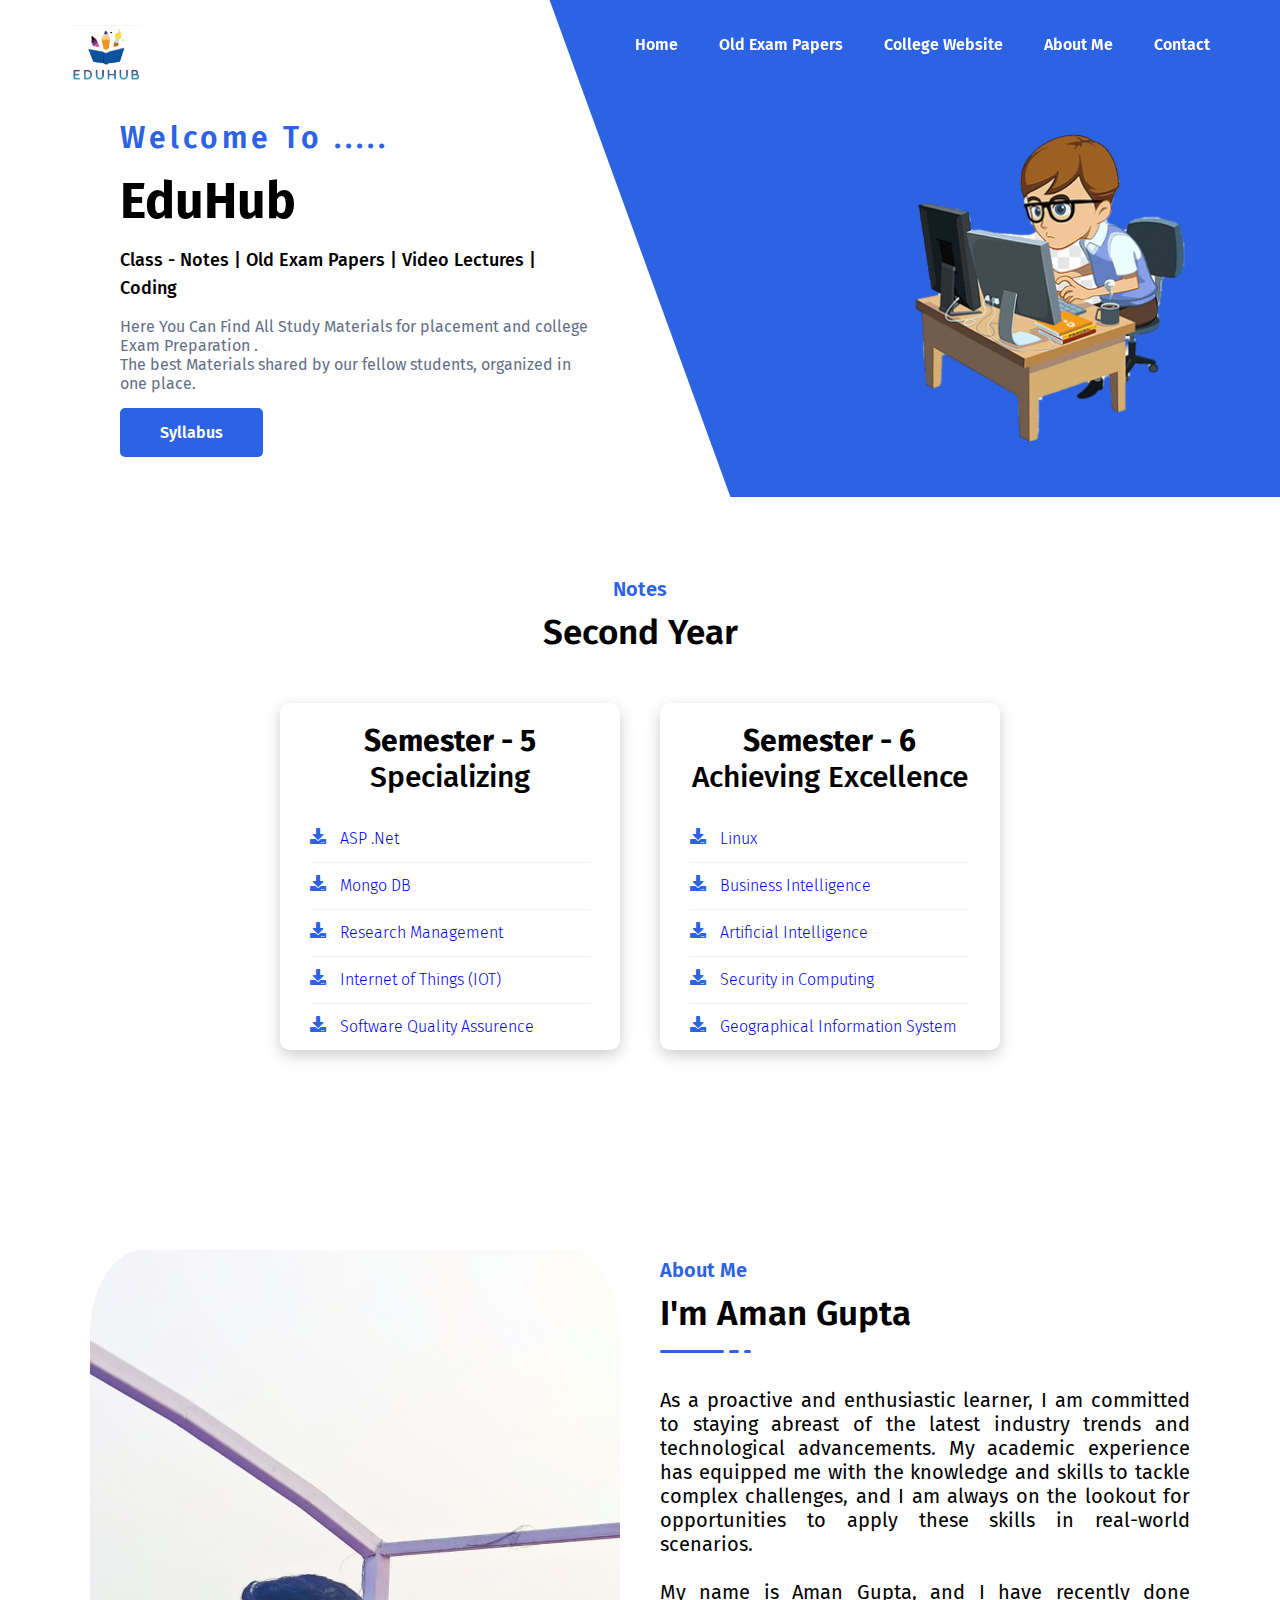
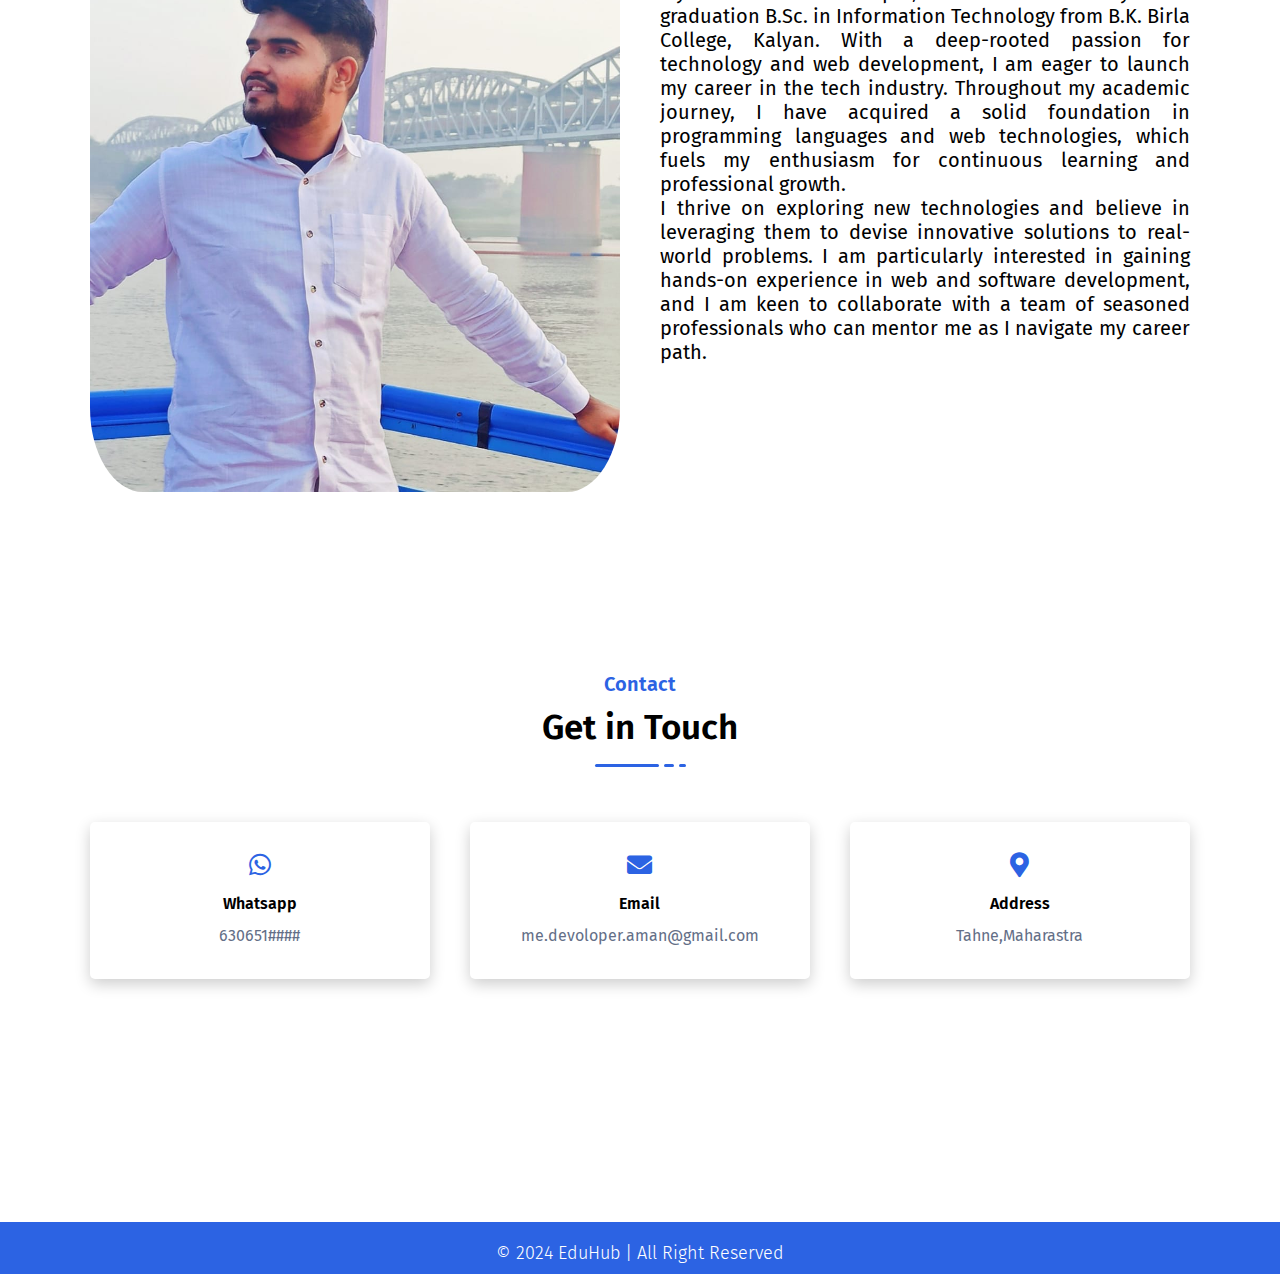
<file: pages/ThirdYear.html>
<!DOCTYPE html>
<html lang="en">

<head>
    <meta charset="UTF-8">
    <meta http-equiv="X-UA-Compatible" content="IE=edge">
    <meta name="viewport" content="width=device-width, initial-scale=1.0">
    <title>Third Year</title>

    <link rel="shortcut icon" href="/images/my  website logo  .png" type="image/x-icon">

    <link rel="stylesheet" href="https://unicons.iconscout.com/release/v4.0.0/css/line.css">
    <!--===== Font Awesome =====-->
    <link rel="stylesheet" href="https://cdnjs.cloudflare.com/ajax/libs/font-awesome/5.15.4/css/all.min.css">
    <!--===== Main CSS =====-->
    <link rel="stylesheet" href="/css/style.css">
</head>

<body>
    <!--===== Navbar Start =====-->
    <nav class="navbar">
        <div class="container">
            <div class="row justify-content-between">
                <div class="logo"><a href="/index.html"><img src="/images/my  website logo  .png" alt="error404"></a></div>
                <div class="links">
                    <ul class="menu">
                        <li class="nav-item"><a href="/index.html" class="nav-link ">Home <span></span></a></li>
                        <li class="nav-item"><a href="/pages/old_exam_papers.html" class="nav-link"> Old Exam Papers
                                <span></span></a></li>
                        <li class="nav-item"><a href="https://www.bkbirlacollegekalyan.com/" target="_blank"
                                class="nav-link">College Website <span></span></a></li>
                        <li class="nav-item"><a href="#about" class="nav-link ">About Me <span></span></a></li>
                        <li class="nav-item"><a href="#contact" class="nav-link ">Contact <span></span></a></li>
                    </ul>
                </div>
                <div class="menu-btn">
                    <i class="fas fa-bars"></i>
                </div>
            </div>
        </div>
    </nav>
    <!--===== Navbar End =====-->
    <!--===== Home Section Start =====-->
    <section class="home-section" id="home">
        <ul class="header-social">
            <!--===== Header Social =====-->
            <li><a href="########"><i class="fab fa-github"></i></a></li>
            <li><a href="########"><i class="fab fa-instagram"></i></a></li>
            <li><a href="########"><i class="fab fa-whatsapp"></i></a></li>
            <li><a href="www.linkedin.com/in/developeramang"><i class="fab fa-linkedin"></i></a></li>
        </ul>
        <div class="container">
            <div class="row align-items-center">
                <div class="home-text">
                    <h4>Welcome To .....</h4>
                    <h1>EduHub</h1>
                    <span>Class - Notes | Old Exam Papers | Video Lectures | Coding</span>
                    <p>Here You Can Find All Study Materials for placement and college Exam Preparation .
                        <br>
                        The best Materials shared by our fellow students, organized in one place.
                    </p>
                    <a href="###"  class="btn btn-1">Syllabus</a>
                </div>
                <div class="home-image">
                    <div class="img-box">
                        <img src="/images/111-transformed.png" alt="">
                    </div>
                </div>
            </div>
        </div>
        <div class="header-hero-shape"></div>
        <!--===== Hero Shape =====-->
    </section>
    <!--===== Home Section End =====-->

    <!--===== Pricing Section Start =====-->
    <section class="pricing section-padding" id="pricing">
        <div class="container">
            <div class="row">
                <div class="section-title text-align">
                    <h5 class="sub-title">Notes</h5>
                    <h3 class="main-title">Second Year </h3>
                    
                </div>
                <!--===== Section Title =====-->
            </div>
            <div class="row justify-content-center">
                <div class="pricing-item">
                    <div class="pricing-plan">
                        <div class="pricing-header">
                            <h3 style="text-align: center;">   <b>Semester - 5 </b> <br> Specializing  </h3>
                        </div>                    
                        <div class="pricing-body">
                            <ul>
                                <li><a href="####"><i class="fa fa-download"></i>ASP .Net </a></li>
                                <li><a href="####"><i class="fa fa-download"></i> Mongo DB
                                    </a></li>
                                <li><a href="####"><i class="fa fa-download"></i>  Research Management</a></li>
                                
                                <li><a href="####"><i class="fa fa-download"></i>  Internet of Things (IOT) </a></li>

                                <li><a href="####"><i class="fa fa-download"></i> Software Quality Assurence </a></li>


                        </div>
                    </div>
                </div>

                <div class="pricing-item">
                    <div class="pricing-plan">
                        <div class="pricing-header">
                            <h3 style="text-align: center;"> <b>Semester - 6 </b> <br>Achieving Excellence</h3>
                        </div>
                        <div class="pricing-body">
                            <ul>  
                                <li><a href="####"><i class="fa fa-download"></i>Linux</a></li>
                                <li><a href="####"><i class="fa fa-download"></i> Business Intelligence 
                                    </a></li>
                                <li><a href="####"><i class="fa fa-download"></i>Artificial Intelligence
                                    </a></li>
                                <li><a href="####"><i class="fa fa-download"></i>Security in Computing
                                    </a></li>
                                <li><a href="####"><i class="fa fa-download"></i>Geographical Information System</a></li>  
                                
                            </ul>
                        </div>
                    </div>
                </div>

                
            </div>
        </div>
    </section>
    <!--===== Pricing Section End =====-->

    <!--===== About Section Start =====-->
    <section class="about-section section-padding" id="about">
        <div class="container">
            <div class="row align-items-center justify-content-center">
                <div class="about-image">
                    <div class="img-box">
                        <img src="/images/aman.jpg" alt="">
                       
                    </div>
                </div>
                <div class="about-content">
                    <div class="section-title">
                        <h5 class="sub-title">About Me</h5>
                        <h3 class="main-title">I'm Aman Gupta </h3>
                        <ul class="line">
                            <li></li>
                            <li></li>
                            <li></li>
                        </ul>
                    </div>
                    <!--===== Section Title =====-->
                    <p>As a proactive and enthusiastic learner, I am committed to staying abreast of the latest industry trends and technological advancements. My academic experience has equipped me with the knowledge and skills to tackle complex challenges, and I am always on the lookout for opportunities to apply these skills in real-world scenarios.
                        <br> <br>
                        My name is Aman Gupta, and I have recently done  graduation B.Sc. in Information Technology from B.K. Birla College, Kalyan. With a deep-rooted passion for technology and web development, I am eager to launch my career in the tech industry. Throughout my academic journey, I have acquired a solid foundation in programming languages and web technologies, which fuels my enthusiasm for continuous learning and professional growth.
    
                            <br>
                            I thrive on exploring new technologies and believe in leveraging them to devise innovative solutions to real-world problems. I am particularly interested in gaining hands-on experience in web and software development, and I am keen to collaborate with a team of seasoned professionals who can mentor me as I navigate my career path.
                            <br><br><br><br><br> <br> 
                            </p>
            
                </div>
            </div>
        </div>
    </section>
    <!--===== About Section End =====-->

    <!--===== Contact Section Start =====-->
    <section class="contact-section section-padding" id="contact">
        <div class="container">
            <div class="row">
                <div class="section-title text-align">
                    <h5 class="sub-title">Contact</h5>
                    <h3 class="main-title">Get in Touch</h3>
                    <ul class="line">
                        <li></li>
                        <li></li>
                        <li></li>
                    </ul>
                </div>
                <!--===== Section Title =====-->
            </div>
            <div class="row">
                <!--===== contact item start =====-->
                <div class="contact-item">
                    <div class="contact-item-inner">
                        <a href="###">
                        <i class="fab fa-whatsapp"></i>
                        <span>Whatsapp</span>
                        <p>630651####</p>
                    </a>
                    </div>
                </div>
                <!--===== contact item end =====-->
                <!--===== contact item start =====-->
                <div class="contact-item">
                    <div class="contact-item-inner">
                        <a href="mailto:me.devoloper.aman@gmail.com">
                        <i class="fas fa-envelope"></i>
                        <span>Email</span>
                        <p>me.devoloper.aman@gmail.com</p>
                    </a>
                    </div>
                </div>
                <!--===== contact item end =====-->
                <!--===== contact item start =====-->
                <div class="contact-item">
                    <div class="contact-item-inner">
                        <i class="fas fa-map-marker-alt"></i>
                        <span>Address</span>
                        <p>Tahne,Maharastra</p>
                    </div>
                </div>
                <!--===== contact item end =====-->
            </div>
            <!--===== Contact Form =====-->
         
        </div>
    </section>
    <!--===== Contact Section End =====-->
    <!--===== Footer Section Start =====-->
    <footer class="footer">
        <div class="container">
            <div class="row justify-content-center">
                <p class="copyright-text">&copy; 2024 EduHub | All Right Reserved</p>
            </div>
        </div>
    </footer>
    <!--===== Footer Section End =====-->
    <!--===== Main JS =====-->
    <script src="/js/main.js"></script>
</body>

</html>
</file>
<file: css/style.css>
/*===== Google Fonts =====*/
@import url("https://fonts.googleapis.com/css2?family=Kaushan+Script&display=swap");
@import url("https://fonts.googleapis.com/css2?family=Fira+Sans:ital@1&display=swap");
/*===== Global CSS =====*/
html {
  scroll-behavior: smooth;
}
:root {
  --main-color: #2c63e3;
  --shadow-black-100: 0 5px 15px rgba(0, 0, 0, 0.2);
  --black-900: #000;
  --black-400: #646f87;
  --black-100: #ffffff;
  --white: #ffffff;
  --black-alpha-100: rgba(0, 0, 0, 0.05);
}
body {
  /* font-family: "Kaushan Script", cursive; */
  font-family: "Fira Sans", sans-serif;
  font-size: 20px;
  font-weight: normal;
  overflow-x: hidden;
  background-color: var(--white);
}
* {
  margin: 0;
  padding: 0;
  box-sizing: border-box;
  text-decoration: none;
}
ul {
  list-style: none;
}
img {
  vertical-align: middle;
}
.container {
  max-width: 1140px;
  margin: auto;
}
.row {
  display: flex;
  flex-wrap: wrap;
}
.justify-content-center {
  justify-content: center;
}
.justify-content-between {
  justify-content: space-between;
}
.align-items-center {
  align-items: center;
}
.btn-1 {
  background-color: var(--main-color);
  padding: 15px 40px;
  border: none;
  color: var(--white);
  border-radius: 5px;
  font-size: 16px;
  text-transform: capitalize;
  font-weight: 600;
  transition: all 0.3s ease-out;
}
.btn-1:hover {
  color: var(--white);
  background-color: rgba(255, 0, 0, 0.7);
}

.section-padding {
  padding: 80px 0;
}
.text-align {
  text-align: center;
}
.section-title {
  flex: 0 0 100%;
  max-width: 100%;
  margin-bottom: 30px;
}
.section-title .sub-title {
  font-size: 20px;
  font-weight: 600;
  color: var(--main-color);
}
.section-title .main-title {
  font-size: 35px;
  font-weight: 600;
  margin-top: 10px;
}
.section-title .line {
  padding-top: 0px;
}
.section-title .line li {
  display: inline-block;
  background-color: var(--main-color);
  border-radius: 50px;
  height: 3px;
}
.section-title .line li:nth-of-type(1) {
  width: 64px;
}
.section-title .line li:nth-of-type(2) {
  width: 10px;
}
.section-title .line li:nth-of-type(3) {
  width: 7px;
}
/*===== Navbar =====*/
.navbar {
  position: fixed;
  z-index: 999;
  width: 100%;
  padding: 25px;
  transition: all 0.5s ease;
}
.navbar.sticky {
  padding: 12px 25px;
  background-color: var(--white);
  box-shadow: var(--shadow-black-100);
}
.navbar .logo img {
  width: 15%;
  
}
.navbar .logo a span {
  font-family: "Kaushan Script", cursive;
  color: var(--main-color);
}
.navbar .menu .nav-item {
  display: inline-block;
  position: relative;
  margin-left: 36px;
}
.navbar .menu .nav-item .nav-link {
  color: var(--white);
  font-size: 16px;
  font-weight: 600;
  display: block;
  text-transform: capitalize;
  padding: 10px 0;
}
.navbar.sticky .menu .nav-item .nav-link {
  color: var(--main-color);
}
.navbar .nav-item .nav-link span {
  width: 0;
  height: 2px;
  background-color: var(--white);
  position: absolute;
  left: 0;
  bottom: 0;
  border-radius: 50px;
  opacity: 0;
  visibility: hidden;
  transition: all 0.3s ease-out 0s;
}
.navbar .nav-item .nav-link span::before {
  position: absolute;
  content: "";
  width: 0;
  height: 2px;
  background-color: var(--white);
  left: 110%;
}
.navbar .nav-item .nav-link span::after {
  position: absolute;
  content: "";
  width: 0;
  height: 2px;
  background-color: var(--white);
  left: 140%;
}
.navbar.sticky .nav-item a span,
.navbar.sticky .nav-item a span::before,
.navbar.sticky .nav-item a span::after {
  background-color: var(--main-color);
}
.navbar .nav-item > .nav-link.active span,
.navbar .nav-item:hover > .nav-link span {
  opacity: 1;
  visibility: visible;
  width: 60%;
}
.navbar .nav-item > .nav-link.active span::before,
.navbar .nav-item:hover > .nav-link span::before {
  width: 20%;
}
.navbar .nav-item > .nav-link.active span::after,
.navbar .nav-item:hover > .nav-link span::after {
  width: 15%;
}
.menu-btn {
  background-color: var(--main-color);
  height: 34px;
  width: 44px;
  box-shadow: var(--shadow-black-100);
  padding: 0;
  border-radius: 5px;
  line-height: 34px;
  text-align: center;
  color: var(--white);
  font-size: 17px;
  display: none;
}
.navbar.sticky .menu-btn {
  color: var(--main-color);
  background-color: var(--white);
}
/*===== Home =====*/
.home-section {
  position: relative;
  background-color: var(--black-100);
  z-index: 1;
  overflow-x: hidden;
  padding-top: 80px;
}
.header-social {
  position: absolute;
  top: 53%;
  left: 50px;
  transform: translateY(-53%);
  border: 2px solid rgb(0, 0, 0);
  border-radius: 50px;
  background-color: #2c63e3;
}
.header-social li a {
  font-size: 18px;
  display: block;
  text-align: center;
  padding: 20px 15px;
  color: rgba(255, 255, 255, 0.982);
  transition: all 0.3s ease-out 0s;
}
.header-social li a:hover {
  color: var(--red-900 );
}
.home-section .home-text,
.home-section .home-image {
  flex: 0 0 50%;
  max-width: 50%;
  padding: 40px 50px;
}
.home-section .home-text h4 {
  font-size: 30px;
  font-weight: 600;
  letter-spacing: 4px;
  color: var(--main-color);
}
.home-section .home-text h1 {
  font-size: 50px;
  font-weight: 700;
  margin-top: 15px;
  color: var(--black-900);
}
.home-section .home-text span {
  font-size: 18px;
  line-height: 28px;
  color: var(--black-900);
  font-weight: 500;
  display: block;
  margin-top: 15px;
}
.home-section .home-text p {
  font-size: 16px;
  color: var(--black-400);
  font-weight: 24px;
  margin-top: 15px;
}
.home-section .home-text .btn {
  display: inline-block;
  margin-top: 15px;
}
.home-section .home-image .img-box img {
  position: relative;
  width: 150%;
  z-index: 789;
  
  
}
.header-hero-shape {
  position: absolute;
  top: 0;
  right: 0;
  width: 50%;
  height: 100%;
}
.header-hero-shape::before {
  position: absolute;
  content: "";
  width: 1000%;
  height: 100%;
  background-color: var(--main-color);
  transform: skewX(20deg);
  top: 0;
  left: 0;
}
/*===== About =====*/
.about-section .about-image,
.about-section .about-content {
  flex: 0 0 50%;
  max-width: 50%;
  padding: 20px;
}
.about-section .about-image .img-box {
  position: relative;
}
.about-section .about-image .img-box img {
  max-width: 100%;
  width: 100%;
  z-index: 8;
  border-radius: 10%;
}
.about-section .about-content p {
  text-align: justify;
}

/*===== Services =====*/
.service-section {
  min-height: 100vh;
  background-color: var(--black-100);
}
.service-section .service-item {
  flex: 0 0 33.33%;
  max-width: 33.33%;
  padding: 20px;
  display: flex;
  flex-wrap: wrap;
}
.service-section .service-item:hover {
  transform: translateY(25px);
}
.service-section .service-item-inner {
  box-shadow: var(--shadow-black-100);
  padding: 50px 15px;
  border-radius: 10px;
  width: 100%;
  text-align: center;
  transition: all 0.3s ease;
}
.service-section .service-item-inner .icon {
  height: 60px;
  width: 60px;
  background-color: var(--main-color);
  margin: 0 auto 30px;
  text-align: center;
  font-size: 28px;
  color: var(--white);
  border-radius: 20px;
  border-bottom-right-radius: 0;
  position: relative;
  z-index: 1;
  transition: all 0.3s ease;
}
.service-section .service-item-inner .icon i {
  line-height: 60px;
}
.service-section .service-item-inner h3 {
  font-size: 20px;
  font-weight: 600;
  color: var(--black-900);
  margin: 0 0 10px;
  text-transform: capitalize;
  transition: all 0.3s ease;
}
.service-section .service-item-inner p {
  font-size: 16px;
  color: var(--black-400);
  margin: 0;
  line-height: 26px;
  transition: all 0.3s ease;
}

/*===== pricing =====*/
.pricing-item {
  flex: 0 0 33.33%;
  max-width: 33.33%;
  padding: 20px;
  display: flex;
  flex-wrap: wrap;
}
.pricing-plan {
  box-shadow: var(--shadow-black-100);
  border-radius: 10px;
  overflow: hidden;
  width: 100%;
}
.pricing-plan .pricing-header {
  padding: 20px 30px;
  border-bottom: 1px solid var(--black-100);
  position: relative;
}
.pricing-plan .pricing-header h3 {
  font-size: 30px;
  color: var(--black-900);
  font-weight: 500;
  text-transform: capitalize;
  margin: 0;
}
.pricing-plan .pricing-body {
  padding: 0 30px;
}
.pricing-plan .pricing-body ul li {
  font-size: 16px;
  font-weight: 300;
  color: var(--black-400);
  padding: 10px 0 10px 30px;
  border-bottom: 1px solid var(--black-alpha-100);
  line-height: 26px;
  position: relative;
}
.pricing-plan .pricing-body ul li:last-child {
  border-bottom: none;
}
.pricing-plan .pricing-body ul li i {
  color: var(--main-color);
  position: absolute;
  left: 0;
  top: 12px;
}
/*===== contact =====*/
.contact-section {
  min-height: 70vh;
  background-color: var(--black-100);
}
.contact-section .contact-item {
  flex: 0 0 33.33%;
  max-width: 33.33%;
  padding: 20px;
  display: flex;
  flex-wrap: wrap;
}
.contact-section .contact-item-inner {
  padding: 30px 15px;
  text-align: center;
  box-shadow: var(--shadow-black-100);
  border-radius: 5px;
  width: 100%;
}
.contact-section .contact-item-inner i {
  font-size: 25px;
  color: var(--main-color);
}
.contact-section .contact-item-inner a span {
  display: block;
  font-size: 16px;
  font-weight: 600;
  color: var(--black-900);
  margin: 15px 0 10px;
  text-transform: capitalize;
}

.contact-section .contact-item-inner span {
  display: block;
  font-size: 16px;
  font-weight: 600;
  color: var(--black-900);
  margin: 15px 0 10px;
  text-transform: capitalize;
}
.contact-section .contact-item-inner a p {
  font-size: 16px;
  color: var(--black-400);
  line-height: 26px;
  margin: 0;
}

.contact-section .contact-item-inner p {
  font-size: 16px;
  color: var(--black-400);
  line-height: 26px;
  margin: 0;
}

/*footer*/
footer {
  background-color: var(--main-color);
}
footer .copyright-text {
  padding: 10px 0;
  font-size: 18px;
  color: var(--black-100);
  font-weight: 300;
  margin: 10px 0 0;
}
/*Responsive*/
@media (min-width: 1300px) and (max-width: 1399px) {
  .header-social {
    left: 10px;
  }
}
@media (max-width: 1300px) {
  .header-social {
    display: none;
  }
}
@media (max-width: 991px) {
  .navbar .menu {
    position: fixed;
    left: -100%;
    top: 80px;
    flex-direction: column;
    background-color: var(--main-color);
    width: 100%;
    text-align: center;
    transition: all 0.5s ease;
    box-shadow: 0 10px 27px rgba(0, 0, 0, 0.05);
  }
  .navbar .menu.active {
    left: 0;
  }
  .navbar.sticky .menu {
    background-color: var(--white);
    top: 65px;
  }
  .navbar .menu .nav-item {
    display: block;
    margin: 6px 0;
  }
  .navbar.sticky .menu .nav-item .nav-link {
    color: var(--main-color);
  }
  .navbar .nav-item .nav-link span {
    display: none;
  }
  .navbar .menu-btn {
    display: block;
    z-index: 999;
  }
  .header-social {
    display: block;
    left: 90%;
  }
  .header-hero-shape {
    display: none;
  }
  .home-section .home-image,
  .home-section .home-text {
    flex: 0 0 100%;
    max-width: 100%;
  }
  .home-section .home-image {
    display: flex;
    justify-content: center;
  }
  .home-image .img-box {
    margin-top: 30px;
  }
  .about-section .about-content {
    flex: 0 0 75%;
    max-width: 75%;
  }
  .about-section .about-content .section-title {
    text-align: center;
  }
  .about-section .about-content p {
    text-align: center;
  }
  .pricing .pricing-item,
  .service-section .service-item {
    flex: 0 0 50%;
    max-width: 50%;
  }
}
@media (max-width: 767px) {
  .header-social {
    left: 85%;
  }
  .service-section .service-item,
  .pricing .pricing-item,
  .contact-section .contact-item,
  .about-section .about-content {
    flex: 0 0 100%;
    max-width: 100%;
  }
}
</file>
